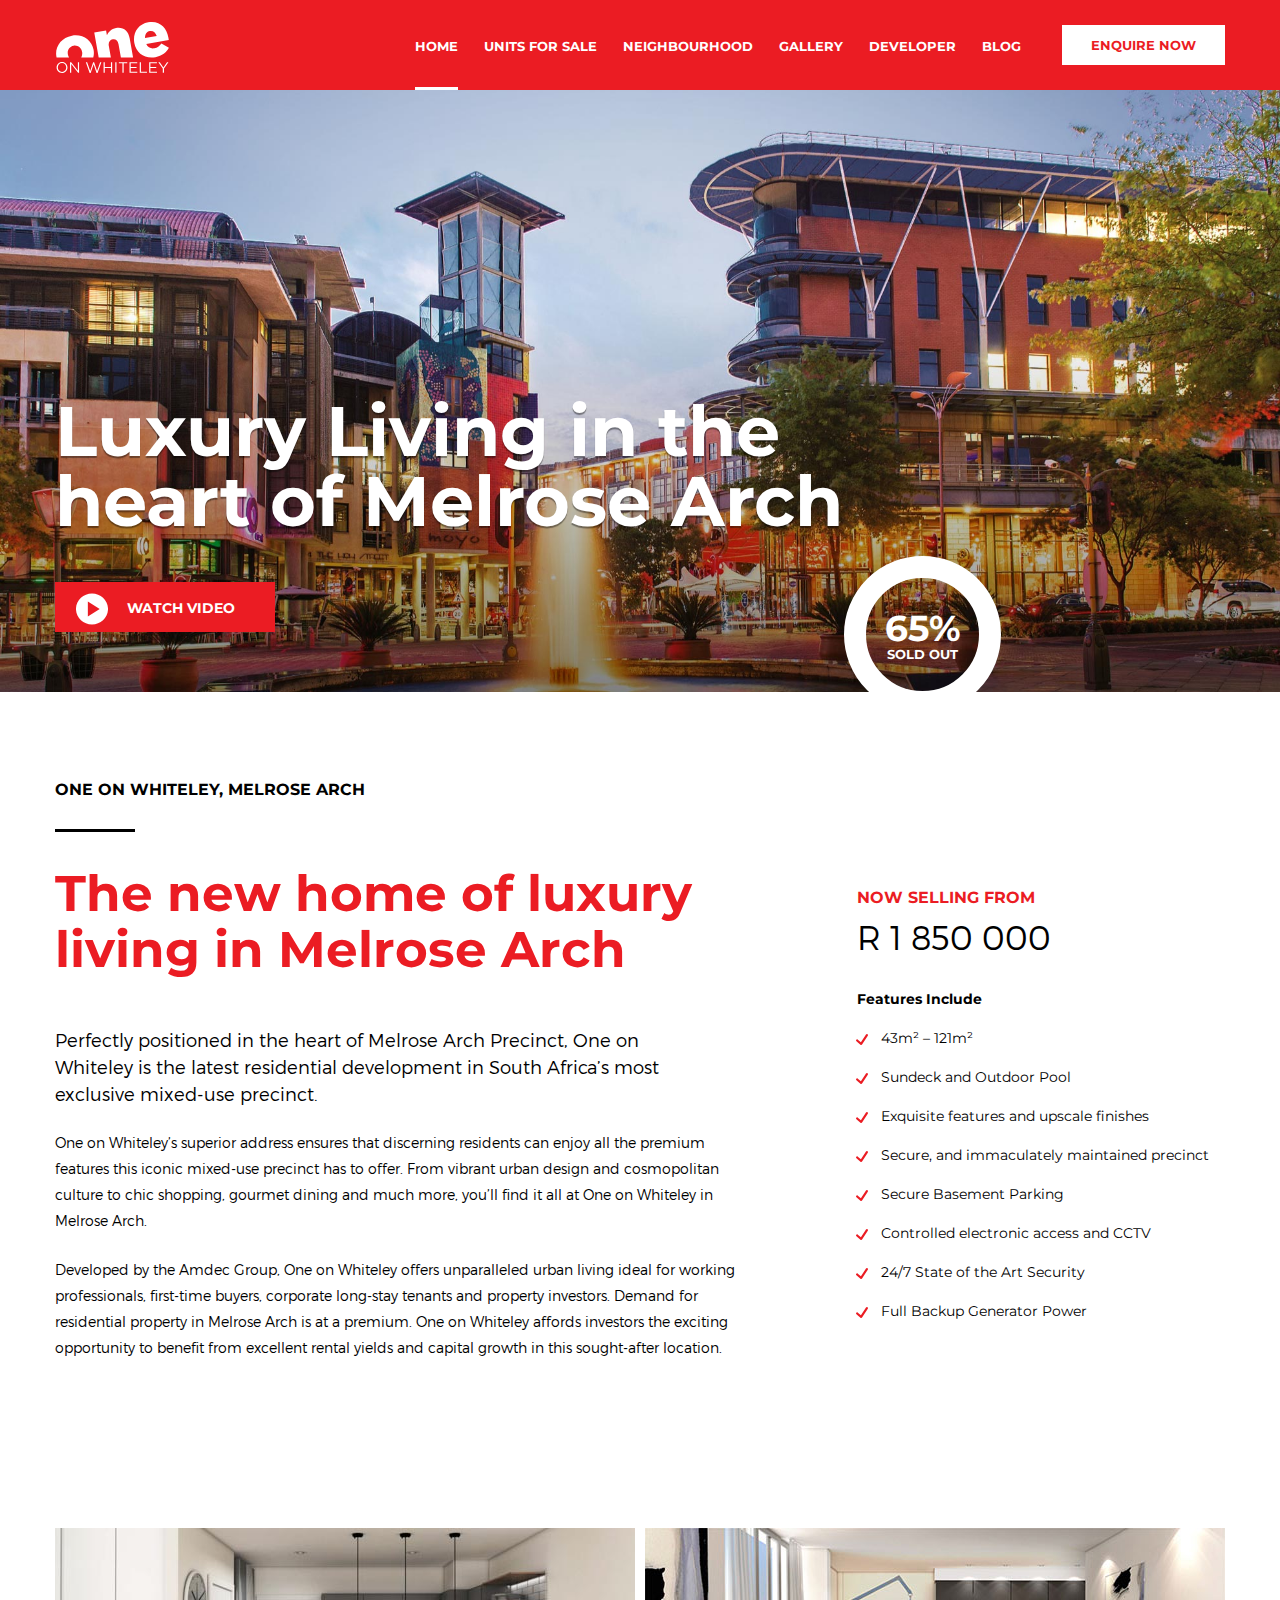
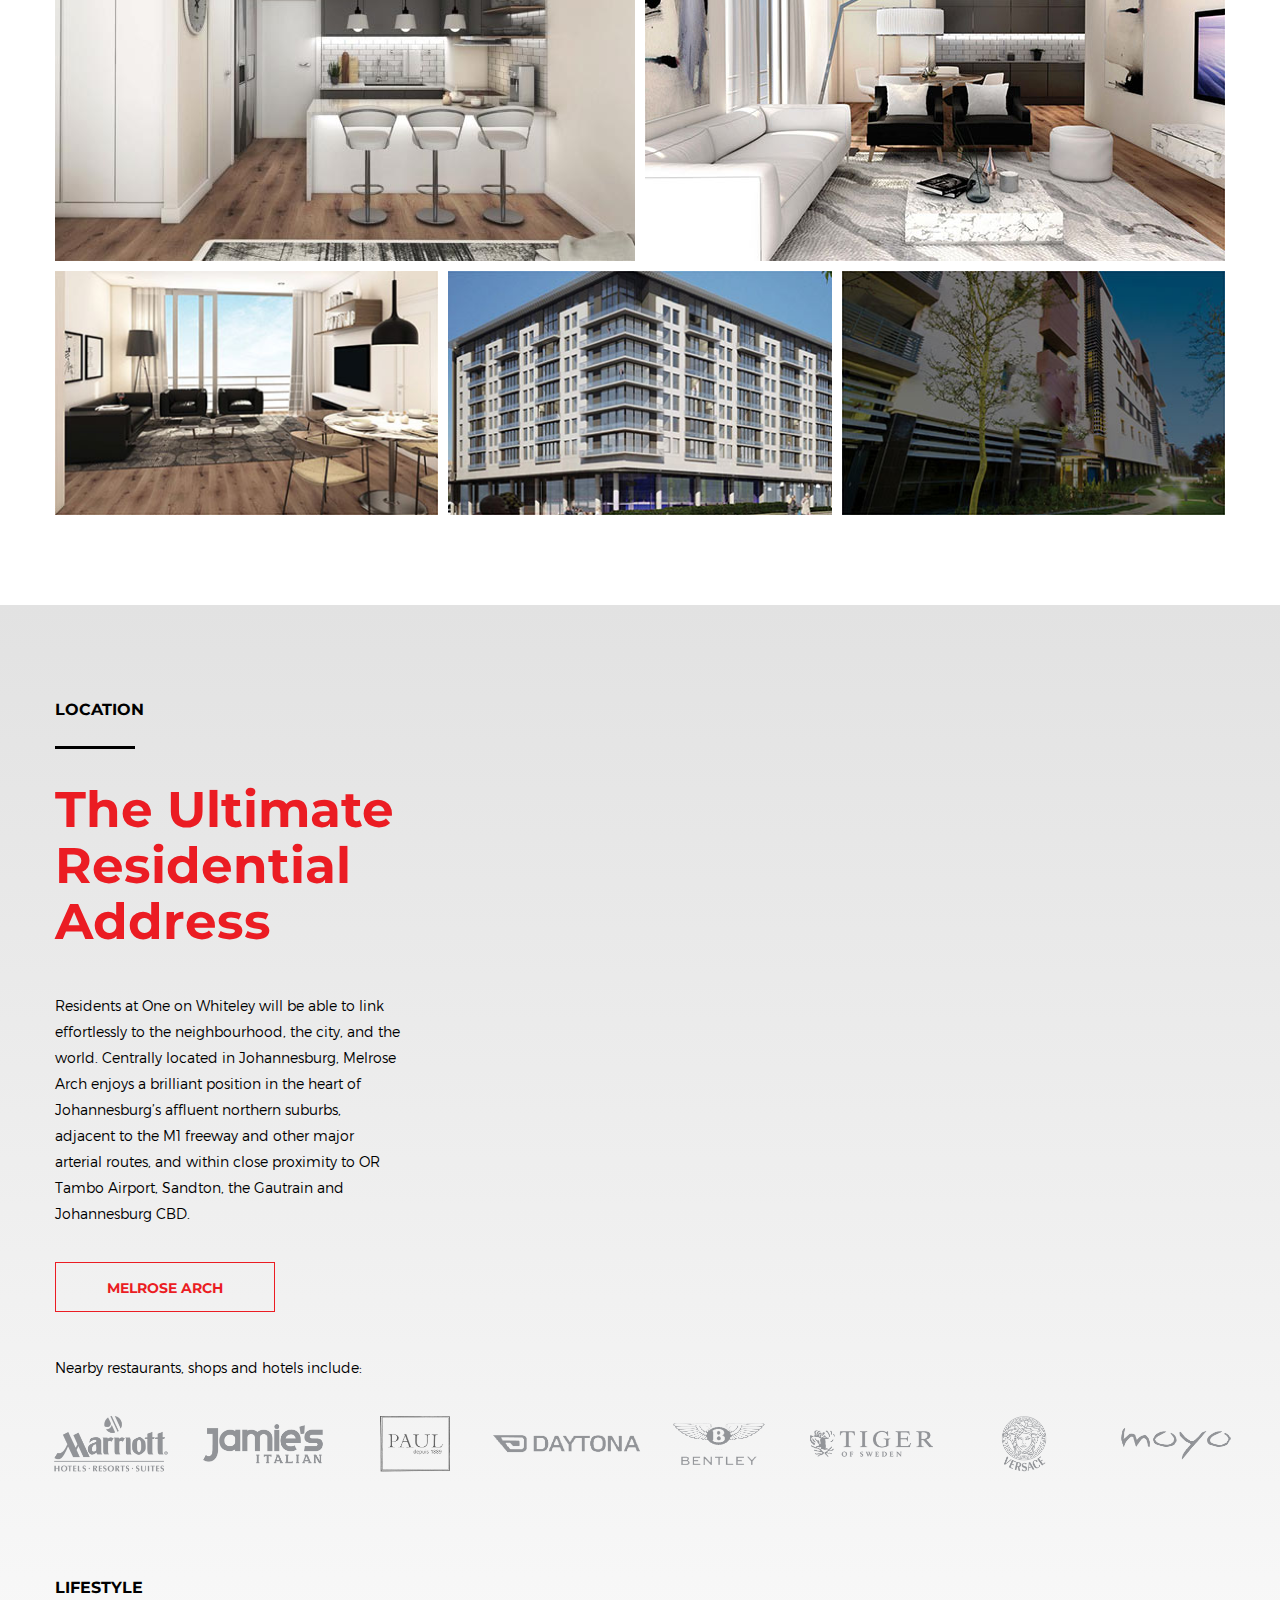
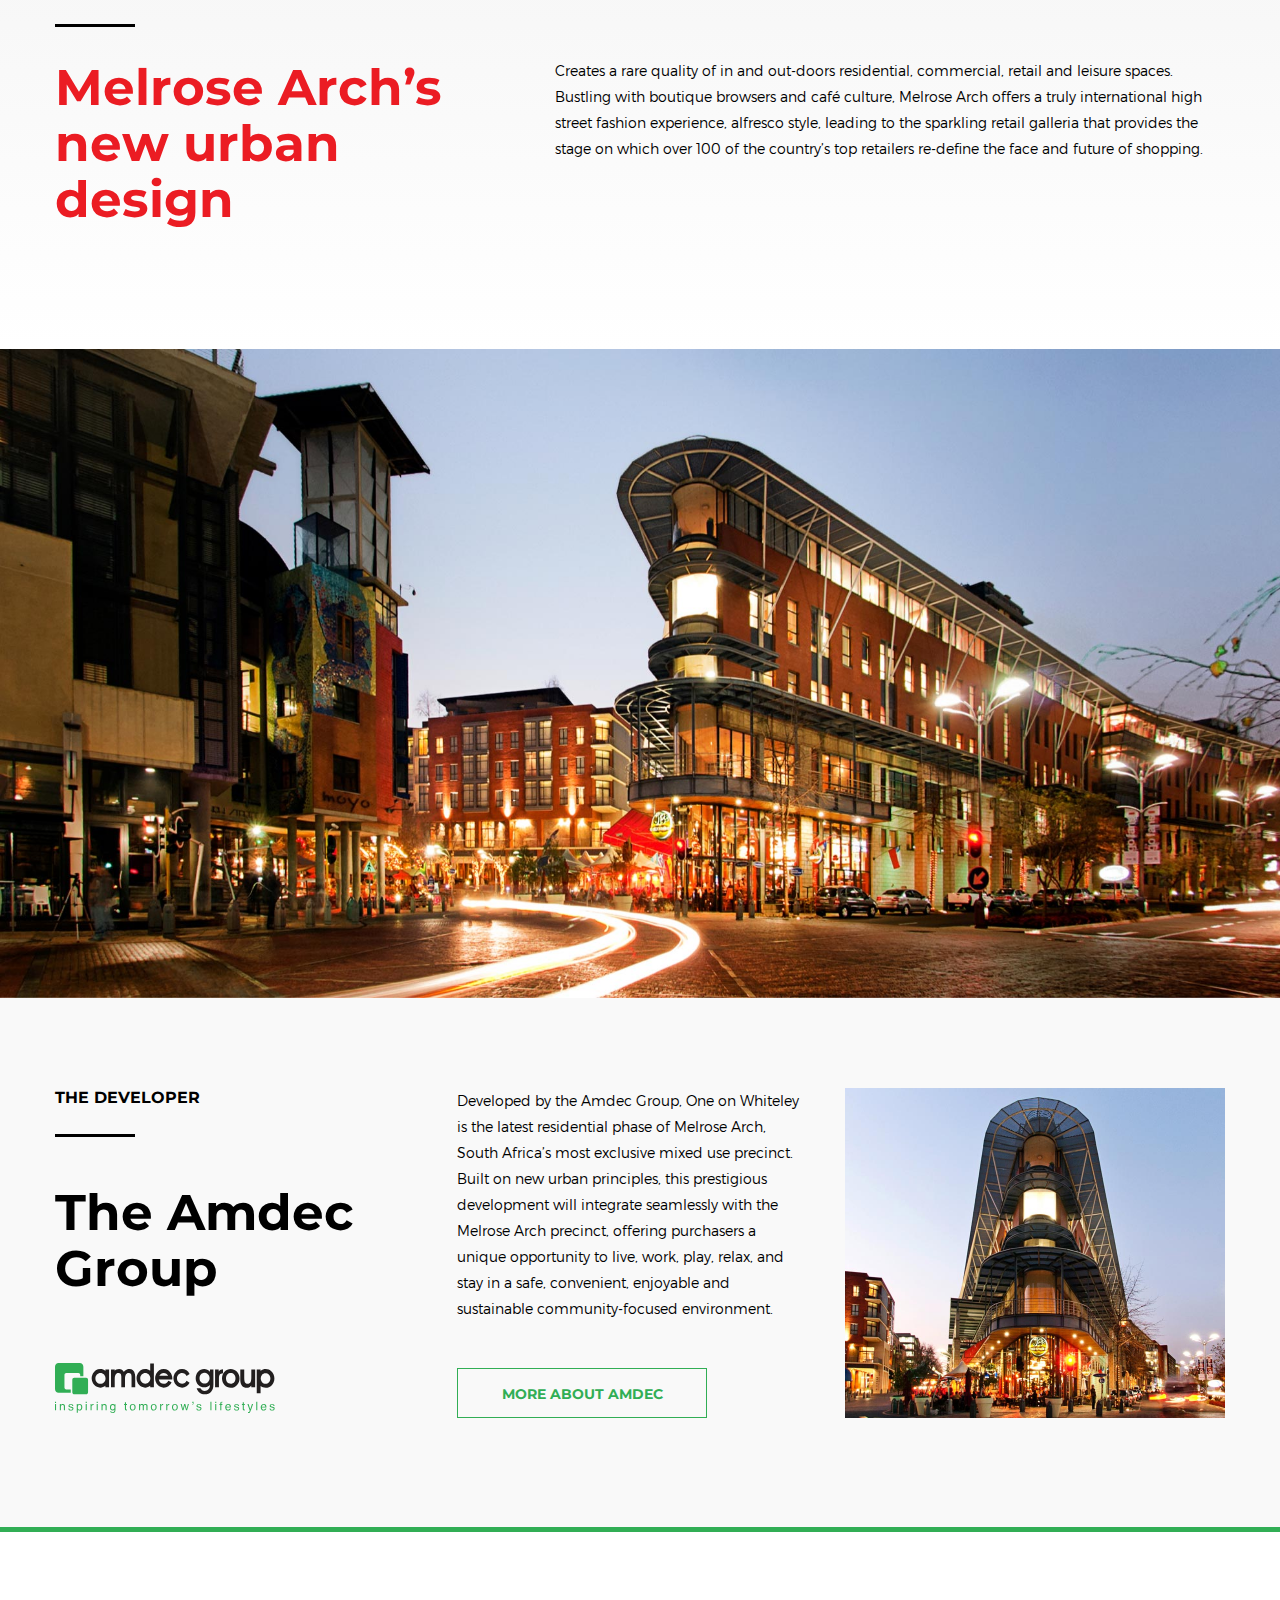
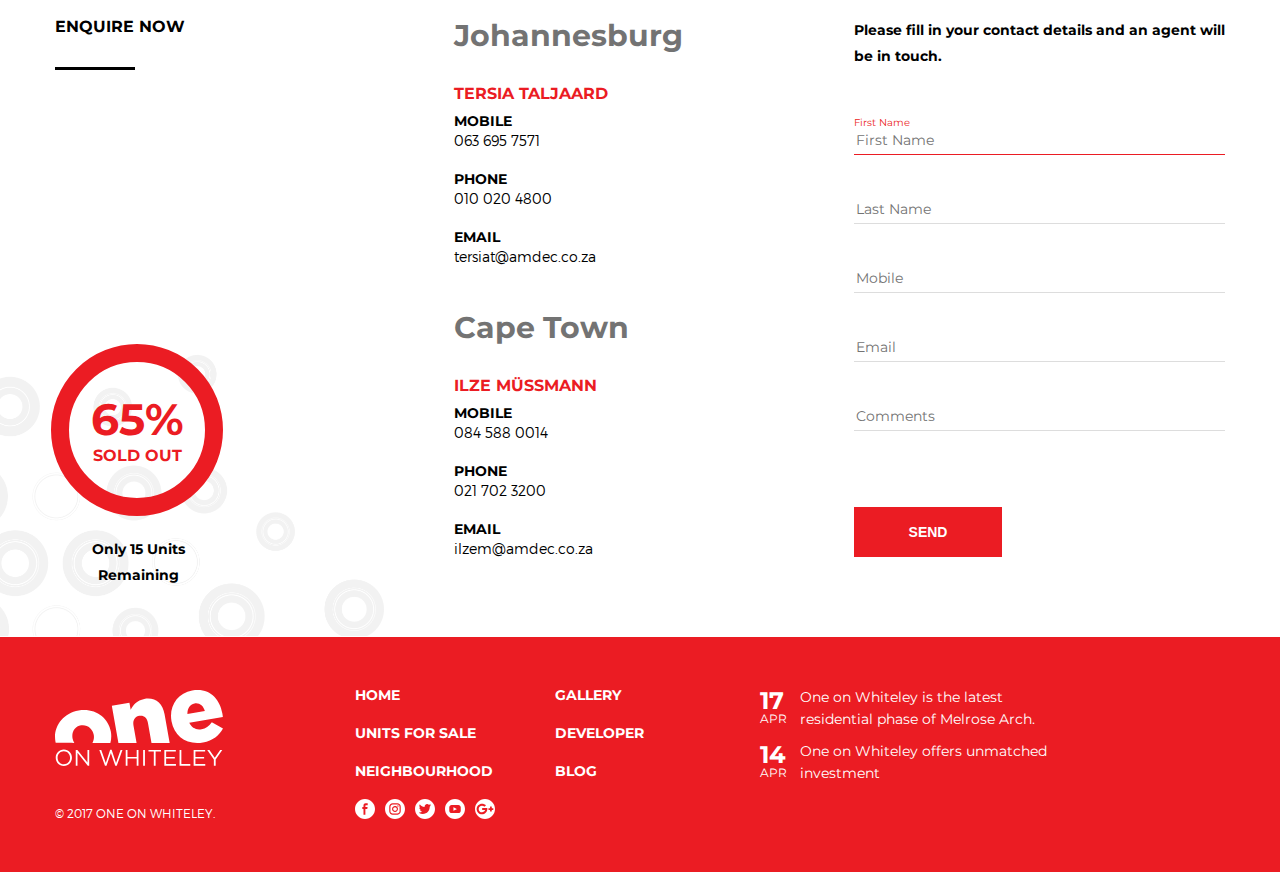
<file: index.html>
<!DOCTYPE html>
<html>
    <head>
    <meta charset="utf-8">
    <meta name="viewport" content="width=device-width, minimum-scale=1.0, maximum-scale=1.0, initial-scale=1.0, user-scalable=no">
    <meta name="format-detection" content="telephone=no">
    <title>One On Whiteley | Home</title>

     <link href="https://fonts.googleapis.com/css?family=Montserrat:400,500,600,700" rel="stylesheet"> 
    <link type="image/png" rel="icon" href="favicon.png">
    <link type="text/css" rel="stylesheet" href="css/flexslider.css">
    <link type="text/css" rel="stylesheet" href="css/style.css">

    <script type="text/javascript" src="scripts/jquery-1.12.4.min.js"></script>
    <script type="text/javascript" src="scripts/jquery.flexslider.js"></script>
    <script type="text/javascript" src="scripts/common-scripts.js"></script>
    
    </head>

   
    <body>
        <div class="main-wrap">
           <div class="inner-wrap">
               <header class="header-section">
                   <div class="common-wrap clear">
                       <div class="main-logo">
                           <figure><a href="index.html"><img src="svg/one-on-whiteley.svg" alt=""></a></figure>
                           <div id="phone-nav">
                               <div></div>
                               <div></div>
                               <div></div>
                           </div>
                       </div>
                       <div class="nav-wrap">
                           <nav class="main-nav">
                               <ul>
                                   <li class="active"><a href="index.html">Home</a></li>
                                   <li><a href="units-for-sale.html">Units for Sale</a></li>
                                   <li><a href="neighbourhood.html">Neighbourhood</a></li>
                                   <li><a href="gallery.html">Gallery</a></li>
                                   <li><a href="developer.html">Developer</a></li>
                                   <li><a href="blog.html">Blog</a></li>
                                   <li><a href="contact-us.html" class="inquire-btn">Enquire Now</a></li>
                               </ul>
                           </nav>
                       </div>
                   </div>
               </header>
                <section class="hero-section">
                    <div class="home-banner-slider flexslider">
                       <ul class="slides">
                           <li class="slide">
                               <div class="home-banner">
                                   <figure><img src="images/img-homepage-hero.jpg" alt=""></figure>
                                   <div class="banner-title-wrap">
                                       <div class="common-wrap clear">
                                           <h1>Luxury Living in the heart of Melrose Arch</h1>
                                           <div class="watch-wrap">
                                               <a href="#" class="medium-button-color"><span>Watch Video</span></a>
                                           </div>
                                           <div class="percentage">
                                               <div class="percentage-wrap">
                                                   <span class="white-color">65%</span>
                                                   <dfn class="white-color"> sold out</dfn>
                                               </div>
                                           </div>
                                       </div>
                                   </div>
                               </div>
                           </li>
                            <li class="slide">
                               <div class="home-banner">
                                   <figure><img src="images/img-homepage-hero.jpg" alt=""></figure>
                                   <div class="banner-title-wrap">
                                       <div class="common-wrap clear">
                                           <h1>Luxury Living in the heart of Melrose Arch</h1>
                                           <div class="watch-wrap">
                                               <a href="#" class="medium-button-color"><span>Watch Video</span></a>
                                           </div>
                                           <div class="percentage">
                                               <div class="percentage-wrap">
                                                   <span>65%</span>
                                                   <dfn> sold out</dfn>
                                               </div>
                                           </div>
                                       </div>
                                   </div>
                               </div>
                           </li>
                       </ul>
                    </div>
                </section>
                <section class="content-section home-page">
                    <div class="common-wrap clear">
                        <div class="home-luxury">
                            <div class="luxury-text">
                                <h4>ONE on Whiteley, Melrose Arch</h4>
                                <h2 class="color-red">The new home of luxury living in Melrose Arch</h2>
                                <div class="lead-text">
                                    Perfectly positioned in the heart of Melrose Arch Precinct, One on Whiteley is the latest residential development in South Africa’s most exclusive mixed-use precinct.
                                </div>
                                <p>One on Whiteley’s superior address ensures that discerning residents can enjoy all the premium features this iconic mixed-use precinct has to offer. From vibrant urban design and cosmopolitan culture to chic shopping, gourmet dining and much more, you’ll find it all at One on Whiteley in Melrose Arch. </p> 
                                <p class="second-text">Developed by the Amdec Group, One on Whiteley offers unparalleled urban living ideal for working professionals, first-time buyers, corporate long-stay tenants and property investors. Demand for residential property in Melrose Arch is at a premium. One on Whiteley affords investors the exciting opportunity to benefit from excellent rental yields and capital growth in this sought-after location. </p>
                            </div>
                            <div class="luxury-text">
                                <h4>Now Selling from</h4>
                                <span>R 1 850 000</span>
                                <div class="feature-include">
                                    <h6>Features Include</h6>
                                    <ul>
                                        <li>43m² – 121m²</li>
                                        <li>Sundeck and Outdoor Pool</li>
                                        <li>Exquisite features and upscale finishes</li>
                                        <li>Secure, and immaculately maintained precinct</li>
                                        <li>Secure Basement Parking</li>
                                        <li>Controlled electronic access and CCTV</li>
                                        <li>24/7 State of the Art Security</li>
                                        <li>Full Backup Generator Power</li>
                                    </ul>
                                </div>
                            </div>
                        </div>
                        <div class="home-gallery">
                            <div class="gallery-row">
                                <a href="#" class="row-big-thumb"><figure><img src="images/img-gallery-thumb.jpg" alt=""></figure></a>
                                <a href="#" class="row-big-thumb"><figure><img src="images/home-gallery-thumb2.jpg" alt=""></figure></a>
                            </div>
                            <div class="gallery-row">
                               <div class="gallery-item-figure">
                                   <a href="#" class="row-small-thumb">
                                       <figure><img src="images/home-gallery-thumb3.jpg" alt=""></figure>
                                       <div class="thumb-overlay">
                                           <div class="overlay-text white-color">+5</div>
                                       </div>
                                   </a>
                               </div>
                               <div class="gallery-item-figure">
                                   <a href="#" class="row-small-thumb">
                                       <figure><img src="images/home-gallery-thumb4.jpg" alt=""></figure>
                                       <div class="thumb-overlay">
                                           <div class="overlay-text white-color">+5</div>
                                       </div>
                                   </a> 
                               </div>
                               <div class="gallery-item-figure">
                                   <a href="#" class="row-small-thumb">
                                       <figure><img src="images/home-gallery-thumb5.jpg" alt=""></figure>
                                       <div class="thumb-overlay">
                                           <div class="overlay-text white-color">+5</div>
                                       </div>
                                   </a>
                               </div>
                            </div>
                        </div>
                    </div>
                </section>
                <section class="location-section">
                    <div class="common-wrap clear">
                        <div class="location-content">
                            <h4>Location</h4>
                            <h2 class="color-red">The Ultimate Residential Address</h2>
                            <p>Residents at One on Whiteley will be able to link effortlessly to the neighbourhood, the city, and the world.  Centrally located in Johannesburg, Melrose Arch enjoys a brilliant position in the heart of Johannesburg’s affluent northern suburbs, adjacent to the M1 freeway and other major arterial routes, and within close proximity to OR Tambo Airport, Sandton, the Gautrain and Johannesburg CBD.</p>
                            <div class="button-link"><a href="#" class="medium-button-blank clear">Melrose Arch</a></div>
                            <p>Nearby restaurants, shops and hotels include:</p>
                        </div>
                        <div class="location-map">
                           <div class="map-image">
                               <!--<img src="images/home-page-map.jpg" alt="">-->
                               <iframe src="https://www.google.com/maps/embed?pb=!1m18!1m12!1m3!1d3581.9545866159865!2d28.065575314841446!3d-26.13302366742955!2m3!1f0!2f0!3f0!3m2!1i1024!2i768!4f13.1!3m3!1m2!1s0x1e950d1f73123991%3A0x138dc0860309cfd6!2sMelrose+Arch!5e0!3m2!1sen!2sbd!4v1492066529536" frameborder="0" style="border:0" allowfullscreen></iframe>
                            </div>
                        </div>
                        <div class="brand-logo-wrap">
                            <a href="#"class="brand-item clear"><figure><img src="logos/logo-Marriott@2x.png.png" alt=""></figure></a>
                            <a href="#"class="brand-item clear"><figure><img src="logos/logo-jamie@2x.png.png" alt=""></figure></a>
                            <a href="#"class="brand-item clear"><figure><img src="logos/logo-paul@2x.png.png" alt=""></figure></a>
                            <a href="#"class="brand-item clear"><figure><img src="logos/day-ton.png" alt=""></figure></a>
                            <a href="#"class="brand-item clear"><figure><img src="logos/bent-lay.png" alt=""></figure></a>
                            <a href="#"class="brand-item clear"><figure><img src="logos/logo-tiger-of-sweden@2x.png.png" alt=""></figure></a>
                            <a href="#"class="brand-item clear"><figure><img src="logos/logo-versace@2x.png.png" alt=""></figure></a>
                            <a href="#"class="brand-item clear"><figure><img src="logos/logo-moyo@2x.png.png" alt=""></figure></a>
                        </div>
                        <div class="new-urban-design">
                           <div class="new-urban-title-wrap">
                               <h4>Lifestyle</h4>
                               <h2 class="color-red">Melrose Arch’s new urban design </h2>
                           </div>
                           <div class="new-urban-text">
                               <p>Creates a rare quality of in and out-doors residential, commercial, retail and leisure spaces. Bustling with boutique browsers and café culture, Melrose Arch offers a truly international high street fashion experience, alfresco style, leading to the sparkling retail galleria that provides the stage on which over 100 of the country’s top retailers re-define the face and future of shopping.</p>
                           </div>
                        </div>
                    </div>
                </section>
               <section class="banner-2"> <figure><img src="images/img-homepage-melrose-arch-urban.jpg" alt=""></figure></section>
                <section class="the-amdec-section">
                    <div class="common-wrap clear">
                        <div class="the-amdec-title-wrap">
                            <h4>The Developer</h4>
                            <h2>The Amdec Group</h2>
                            <a href="#" class="amdec-logo clear"><figure><img src="svg/amdec-group.svg" alt=""></figure></a>
                        </div>
                        <div class="the-amdec-thumb-wrap clear"><figure><img src="images/img-melrose-arch-homepage.jpg" alt=""></figure></div>
                        <div class="the-amdec-text-wrap">
                            <p>Developed by the Amdec Group, One on Whiteley is the latest residential phase of Melrose Arch, South Africa’s most exclusive mixed use precinct. Built on new urban principles, this prestigious development will integrate seamlessly with the Melrose Arch precinct, offering purchasers a unique opportunity to live, work, play, relax, and stay in a safe, convenient, enjoyable and sustainable community-focused environment.</p>
                            <a href="#" class="large-button-blank">More about Amdec</a>
                        </div>
                    </div>
                </section>
                <section class="contact-details-wrap">
                    <div class="common-wrap clear">
                       <div class="contact-info-wrap">
                            <div class="contact-item clear">
                                <h4>Enquire Now</h4>
                            </div>
                           <div class="contact-item clear">
                                <div class="contact-column">
                                    <h3>Johannesburg</h3>
                                    <h4 class="color-red">Tersia Taljaard</h4>
                                    <div><span>MOBILE</span><dfn>063 695 7571</dfn></div>
                                    <div><span> PHONE</span><dfn>010 020 4800</dfn></div>
                                    <div><span> EMAIL</span><dfn><a href="mailto:tersiat@amdec.co.za" class="black-color">tersiat@amdec.co.za</a></dfn></div>
                                </div>
                                <div class="contact-column">
                                    <h3>Cape Town</h3>
                                    <h4 class="color-red">Ilze Müssmann</h4>
                                    <div><span>MOBILE</span><dfn>084 588 0014</dfn></div>
                                    <div><span> PHONE</span><dfn>021 702 3200</dfn></div>
                                    <div><span> EMAIL</span><dfn><a href="mailto:ilzem@amdec.co.za" class="black-color">ilzem@amdec.co.za</a></dfn></div>
                                </div>
                            </div>
                           <div class="contact-item clear">
                                <em>Please fill in your contact details and an agent will be in touch.</em>
                                <form action="#" method="post">
                                    <div class="contact-info">
                                        <div class="contact-row error">
                                            <label>First Name </label>
                                            <input type="text" value="First Name ">
                                        </div>
                                        <div class="contact-row">
                                            <label>Last Name</label>
                                            <input type="text" value="Last Name">
                                        </div>
                                        <div class="contact-row">
                                            <label>Mobile</label>
                                            <input type="text" value="Mobile">
                                        </div>
                                        <div class="contact-row">
                                            <label>Email</label>
                                            <input type="text" value="Email">
                                        </div>
                                        <div class="contact-row">
                                            <label>Comments</label>
                                            <input type="text" value="Comments">
                                        </div>
                                        <div class="contact-row">
                                            <input type="submit" value="Send" class="small-color-button">
                                        </div>
                                        
                                    </div>
                                </form>
                            </div>
                        </div>
                        <div class="percentage">
                            <div class="percentage-wrap">
                                <span class="color-red">65%</span>
                                <dfn class="color-red"> sold out</dfn>
                            </div>
                            <em>Only 15 Units Remaining</em>
                        </div>
                    </div>
                </section>
            </div>

            <!-- Begin footer section -->
            <section class="footer-section">
                <div class="common-wrap clear">
                    <div class="footer-widget">
                        <div class="footer-logo"><figure><a href="index.html"><img src="svg/one-on-whiteley.svg" alt=""></a></figure></div>
                        <p class="desktop copyright">&copy; 2017 One on Whiteley.</p>
                    </div>
                    <div class="footer-widget">
                        <div class="widget-item-nav">
                            <ul>
                                <li><a href="index.html">Home</a></li>
                                <li><a href="units-for-sale.html">Units For Sale</a></li>
                                <li><a href="neighbourhood.html">Neighbourhood</a></li>
                            </ul>
                        </div>
                        <div class="widget-item-nav">
                            <ul>
                                <li><a href="gallery.html">Gallery</a></li>
                                <li><a href="developer.html">Developer</a></li>
                                <li><a href="blog-article.html">Blog</a></li>
                            </ul>
                        </div>
                        <div class="footer-social-wrap">
                            <a href="https://www.facebook.com/1onwhiteley/?ref=br_rs"><figure><img src="svg/icn-facebook.svg" alt=""></figure></a>
                            <a href="https://www.instagram.com/explore/tags/oneonwhiteley/?hl=en"><figure><img src="svg/icn-instagram.svg" alt=""></figure></a>
                            <a href="https://twitter.com/oneonwhiteley"><figure><img src="svg/icn-twitter.svg" alt=""></figure></a>
                            <a href="https://www.youtube.com/channel/UCxFgfskPNIh7MpHYXU75qow"><figure><img src="svg/icn-youtube.svg" alt=""></figure></a>
                            <a href="#"><figure><img src="svg/icn-googleplus.svg" alt=""></figure></a>
                        </div>
                    </div>
                    <div class="footer-widget">
                        <div class="footer-text">
                            <div class="text-left">
                                <span>17</span>
                                <dfn>APR</dfn>
                            </div>
                            <div class="text-right"><dfn>One on Whiteley is the latest<br>residential phase of Melrose Arch.</dfn></div>
                        </div>
                        <div class="footer-text">
                            <div class="text-left">
                                <span>14</span>
                                <dfn>APR</dfn>
                            </div>
                            <div class="text-right"><dfn>One on Whiteley offers unmatched <br>investment</dfn></div>
                        </div>
                    </div>
                    <p class="mobi copyright">&copy; 2017 One on Whiteley.</p>
                </div>
            </section>
            <!-- //End footer section -->
        </div>

    </body>
	
</html>
</file>
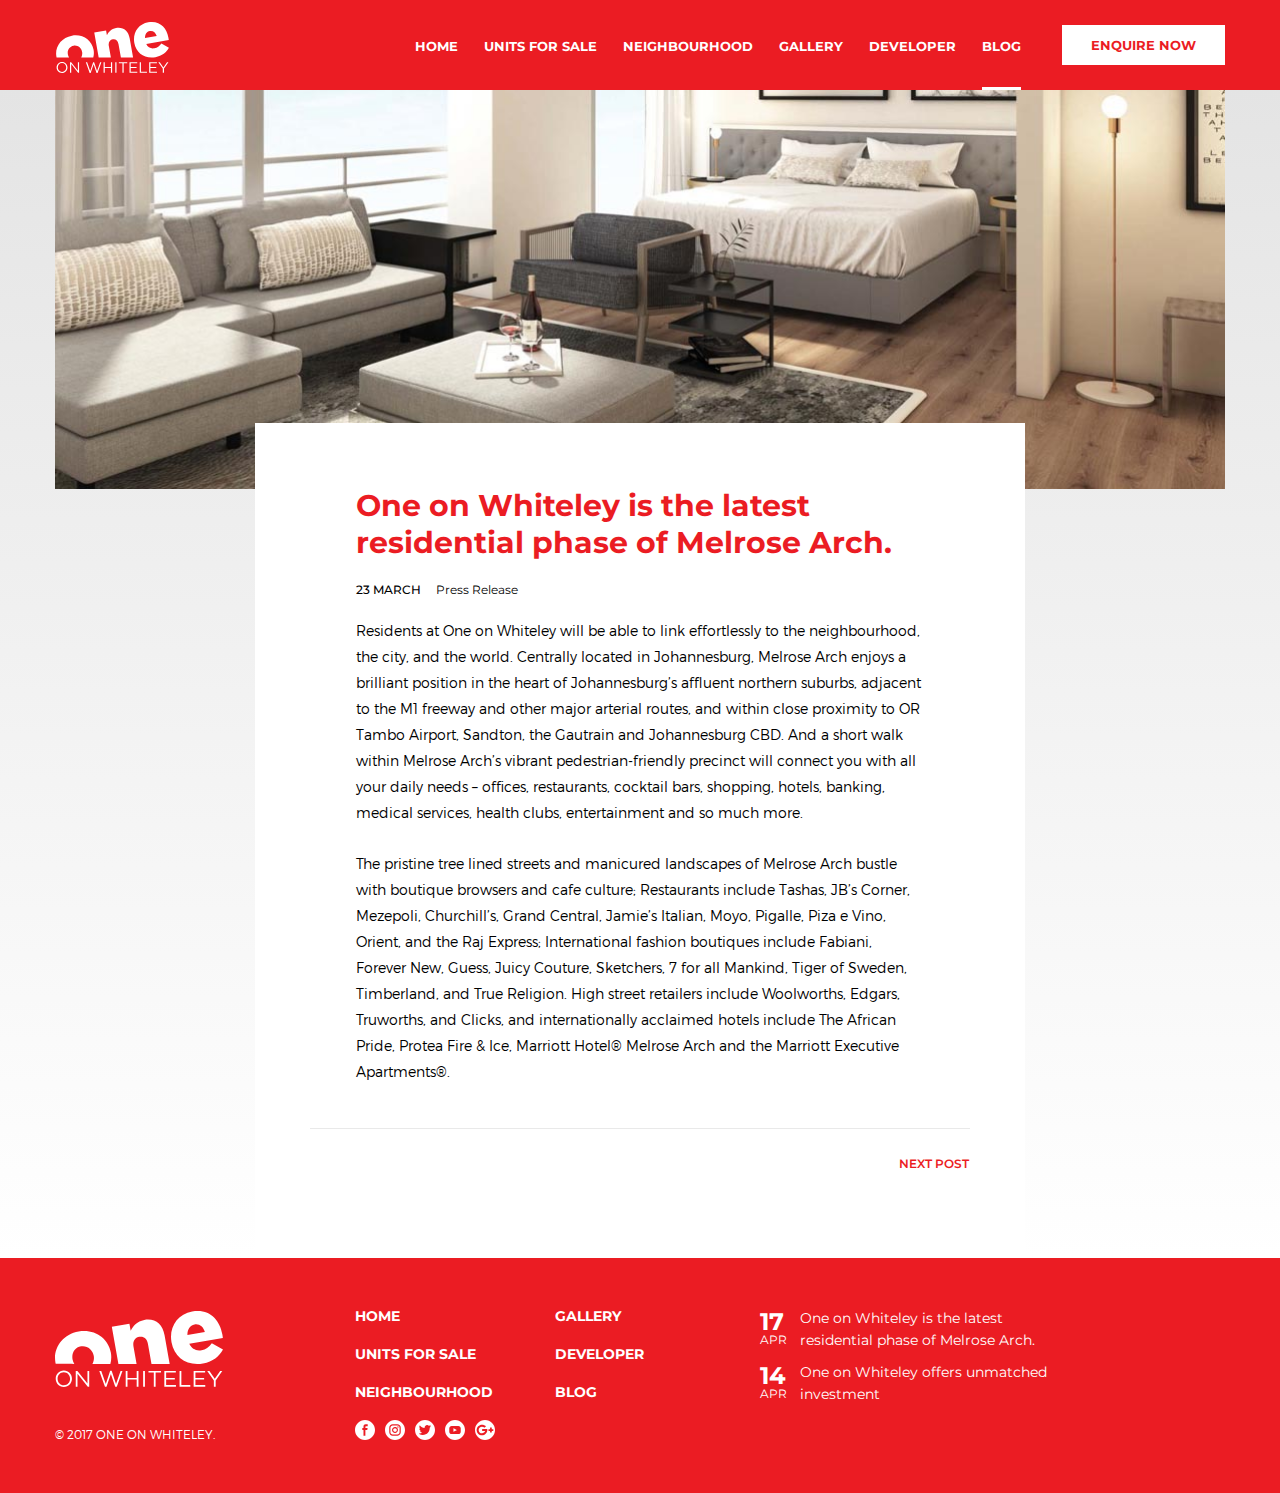
<file: blog-article.html>
<!DOCTYPE html>
<html>
    <head>
    <meta charset="utf-8">
    <meta name="viewport" content="width=device-width, minimum-scale=1.0, maximum-scale=1.0, initial-scale=1.0, user-scalable=no">
    <meta name="format-detection" content="telephone=no">
    <title>One On Whiteley | Blog article</title>

    <link href="https://fonts.googleapis.com/css?family=Montserrat:400,500,600,700" rel="stylesheet"> 
   
    <link type="image/png" rel="icon" href="favicon.png">
    <link type="text/css" rel="stylesheet" href="css/flexslider.css">
    <link type="text/css" rel="stylesheet" href="css/style.css">

    <script type="text/javascript" src="scripts/jquery-1.12.4.min.js"></script>
    <script type="text/javascript" src="scripts/jquery.flexslider.js"></script>
    <script type="text/javascript" src="scripts/common-scripts.js"></script>

    </head>

   
    <body>
        <div class="main-wrap">
           <div class="inner-wrap">
               <header class="header-section">
                   <div class="common-wrap clear">
                       <div class="main-logo">
                           <figure><a href="index.html"><img src="svg/one-on-whiteley.svg" alt=""></a></figure>
                           <div id="phone-nav">
                               <div></div>
                               <div></div>
                               <div></div>
                           </div>
                       </div>
                       <div class="nav-wrap">
                           <nav class="main-nav">
                               <ul>
                                   <li><a href="index.html">Home</a></li>
                                   <li><a href="units-for-sale.html">Units for Sale</a></li>
                                   <li><a href="neighbourhood.html">Neighbourhood</a></li>
                                   <li><a href="gallery.html">Gallery</a></li>
                                   <li><a href="developer.html">Developer</a></li>
                                   <li class="active"><a href="blog.html">Blog</a></li>
                                   <li><a href="contact-us.html" class="inquire-btn">Enquire Now</a></li>
                               </ul>
                           </nav>
                       </div>
                   </div>
               </header>
                <section class="content-section blog-article-page">
                    <div class="common-wrap clear">
                        <div class="blog-article-banner"><figure><img src="images/img-article-header.jpg" alt=""></figure></div>
                        <div class="blog-article-wrap">
                            <div class="blog-content-wrap">
                                <div class="blog-article-text">
                                    <h3 class="color-red">One on Whiteley is the latest residential phase of Melrose Arch.</h3>
                                    <div class="blog-date">
                                        <span>23 March</span>
                                        <dfn>Press Release</dfn>
                                    </div>
                                    <div class="article-text-info">
                                        <p>Residents at One on Whiteley will be able to link effortlessly to the neighbourhood, the city, and the world.  Centrally located in Johannesburg, Melrose Arch enjoys a brilliant position in the heart of Johannesburg’s affluent northern suburbs, adjacent to the M1 freeway and other major arterial routes, and within close proximity to OR Tambo Airport, Sandton, the Gautrain and Johannesburg CBD.  And a short walk within Melrose Arch’s vibrant pedestrian-friendly precinct will connect you with all your daily needs – offices, restaurants, cocktail bars, shopping, hotels, banking, medical services, health clubs, entertainment and so much more. </p>

                                        <p> The pristine tree lined streets and manicured landscapes of Melrose Arch bustle with boutique browsers and cafe culture; Restaurants include Tashas, JB’s Corner, Mezepoli, Churchill’s, Grand Central, Jamie’s Italian, Moyo, Pigalle, Piza e Vino, Orient, and the Raj Express;  International fashion boutiques include Fabiani, Forever New, Guess, Juicy Couture, Sketchers, 7 for all Mankind, Tiger of Sweden, Timberland, and True Religion. High street retailers include Woolworths, Edgars, Truworths, and Clicks, and internationally acclaimed hotels include The African Pride, Protea Fire & Ice, Marriott Hotel® Melrose Arch and the Marriott Executive Apartments®.</p>
                                    </div>
                                </div>
                                <div class="next-post-blog">
                                    <a href="#" class="color-red">Next post</a>
                                </div>
                            </div>
                            
                        </div>
                    </div>
                </section>
            </div>

            <!-- Begin footer section -->
            <section class="footer-section">
                <div class="common-wrap clear">
                    <div class="footer-widget">
                        <div class="footer-logo"><figure><a href="index.html"><img src="svg/one-on-whiteley.svg" alt=""></a></figure></div>
                        <p class="desktop copyright">&copy; 2017 One on Whiteley.</p>
                    </div>
                    <div class="footer-widget">
                        <div class="widget-item-nav">
                            <ul>
                                <li><a href="index.html">Home</a></li>
                                <li><a href="units-for-sale.html">Units For Sale</a></li>
                                <li><a href="neighbourhood.html">Neighbourhood</a></li>
                            </ul>
                        </div>
                        <div class="widget-item-nav">
                            <ul>
                                <li><a href="gallery.html">Gallery</a></li>
                                <li><a href="developer.html">Developer</a></li>
                                <li><a href="blog-article.html">Blog</a></li>
                            </ul>
                        </div>
                        <div class="footer-social-wrap">
                            <a href="https://www.facebook.com/1onwhiteley/?ref=br_rs"><figure><img src="svg/icn-facebook.svg" alt=""></figure></a>
                            <a href="https://www.instagram.com/explore/tags/oneonwhiteley/?hl=en"><figure><img src="svg/icn-instagram.svg" alt=""></figure></a>
                            <a href="https://twitter.com/oneonwhiteley"><figure><img src="svg/icn-twitter.svg" alt=""></figure></a>
                            <a href="https://www.youtube.com/channel/UCxFgfskPNIh7MpHYXU75qow"><figure><img src="svg/icn-youtube.svg" alt=""></figure></a>
                            <a href="#"><figure><img src="svg/icn-googleplus.svg" alt=""></figure></a>
                        </div>
                    </div>
                    <div class="footer-widget">
                        <div class="footer-text">
                            <div class="text-left">
                                <span>17</span>
                                <dfn>APR</dfn>
                            </div>
                            <div class="text-right"><dfn>One on Whiteley is the latest<br>residential phase of Melrose Arch.</dfn></div>
                        </div>
                        <div class="footer-text">
                            <div class="text-left">
                                <span>14</span>
                                <dfn>APR</dfn>
                            </div>
                            <div class="text-right"><dfn>One on Whiteley offers unmatched <br>investment</dfn></div>
                        </div>
                    </div>
                    <p class="mobi copyright">&copy; 2017 One on Whiteley.</p>
                </div>
            </section>
            <!-- //End footer section -->
        </div>

    </body>
	
</html>
</file>
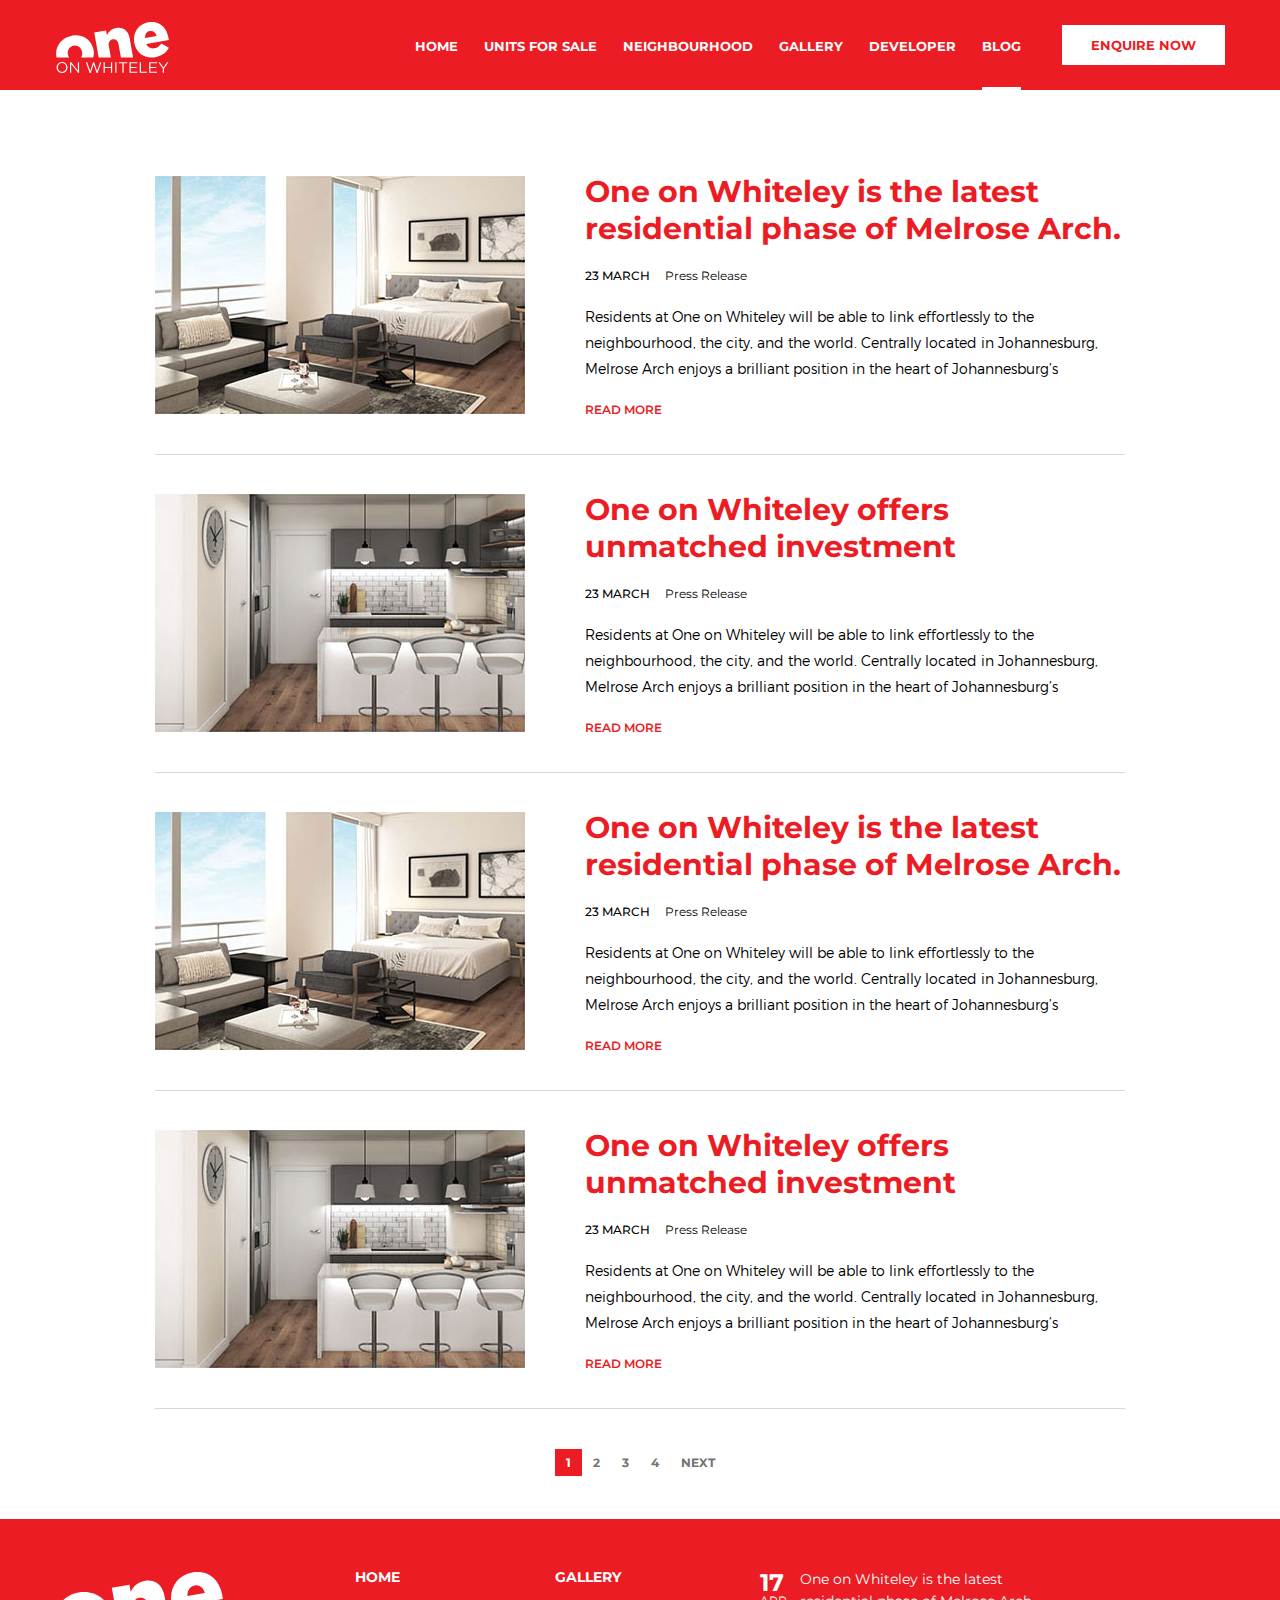
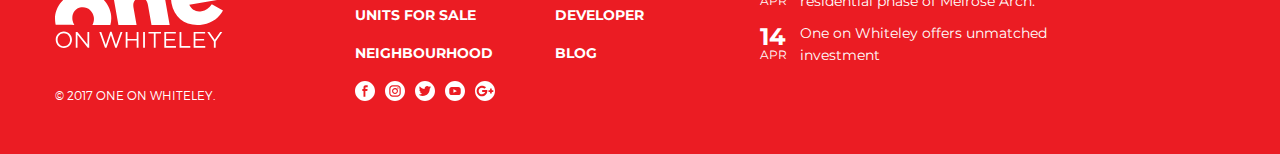
<file: blog.html>
<!DOCTYPE html>
<html>
    <head>
    <meta charset="utf-8">
    <meta name="viewport" content="width=device-width, minimum-scale=1.0, maximum-scale=1.0, initial-scale=1.0, user-scalable=no">
    <meta name="format-detection" content="telephone=no">
    <title>One On Whiteley | Blog</title>

    <link href="https://fonts.googleapis.com/css?family=Montserrat:400,500,600,700" rel="stylesheet"> 
   
    <link type="image/png" rel="icon" href="favicon.png">
    <link type="text/css" rel="stylesheet" href="css/flexslider.css">
    <link type="text/css" rel="stylesheet" href="css/style.css">

    <script type="text/javascript" src="scripts/jquery-1.12.4.min.js"></script>
    <script type="text/javascript" src="scripts/jquery.flexslider.js"></script>
    <script type="text/javascript" src="scripts/common-scripts.js"></script>

    </head>

   
    <body>
        <div class="main-wrap">
           <div class="inner-wrap">
               <header class="header-section">
                   <div class="common-wrap clear">
                       <div class="main-logo">
                           <figure><a href="index.html"><img src="svg/one-on-whiteley.svg" alt=""></a></figure>
                           <div id="phone-nav">
                               <div></div>
                               <div></div>
                               <div></div>
                           </div>
                       </div>
                       <div class="nav-wrap">
                           <nav class="main-nav">
                               <ul>
                                   <li><a href="index.html">Home</a></li>
                                   <li><a href="units-for-sale.html">Units for Sale</a></li>
                                   <li><a href="neighbourhood.html">Neighbourhood</a></li>
                                   <li><a href="gallery.html">Gallery</a></li>
                                   <li><a href="developer.html">Developer</a></li>
                                   <li class="active"><a href="blog.html">Blog</a></li>
                                   <li><a href="contact-us.html" class="inquire-btn">Enquire Now</a></li>
                               </ul>
                           </nav>
                       </div>
                   </div>
               </header>
                <section class="content-section blog-page">
                    <div class="common-wrap clear">
                       <div class="blog-wrap">
                           <div class="blog-row">
                               <div class="blog-thumb"><figure><img src="images/blog-item-1.jpg" alt=""></figure></div>
                               <div class="blog-content">
                                   <h3 class="color-red">One on Whiteley is the latest residential phase of Melrose Arch.</h3>
                                   <div class="blog-date">
                                       <span>23 March</span>
                                       <dfn>Press Release</dfn>
                                   </div>
                                   <div class="blog-text"><p>Residents at One on Whiteley will be able to link effortlessly to the neighbourhood, the city, and the world.  Centrally located in Johannesburg, Melrose Arch enjoys a brilliant position in the heart of Johannesburg’s </p></div>
                                   <div class="read-more"><a href="blog-article.html" class="color-red" >Read More</a></div>
                               </div>
                           </div>
                            <div class="blog-row">
                               <div class="blog-thumb"><figure><img src="images/blog-item-2.jpg" alt=""></figure></div>
                               <div class="blog-content">
                                   <h3 class="color-red">One on Whiteley offers unmatched investment</h3>
                                   <div class="blog-date">
                                       <span>23 March</span>
                                       <dfn>Press Release</dfn>
                                   </div>
                                   <div class="blog-text"><p>Residents at One on Whiteley will be able to link effortlessly to the neighbourhood, the city, and the world.  Centrally located in Johannesburg, Melrose Arch enjoys a brilliant position in the heart of Johannesburg’s </p></div>
                                   <div class="read-more"><a href="blog-article.html" class="color-red" >Read More</a></div>
                               </div>
                           </div>
                            <div class="blog-row">
                               <div class="blog-thumb"><figure><img src="images/blog-item-1.jpg" alt=""></figure></div>
                               <div class="blog-content">
                                   <h3 class="color-red">One on Whiteley is the latest residential phase of Melrose Arch.</h3>
                                   <div class="blog-date">
                                       <span>23 March</span>
                                       <dfn>Press Release</dfn>
                                   </div>
                                   <div class="blog-text"><p>Residents at One on Whiteley will be able to link effortlessly to the neighbourhood, the city, and the world.  Centrally located in Johannesburg, Melrose Arch enjoys a brilliant position in the heart of Johannesburg’s </p></div>
                                   <div class="read-more"><a href="blog-article.html" class="color-red" >Read More</a></div>
                               </div>
                           </div>
                            <div class="blog-row">
                               <div class="blog-thumb"><figure><img src="images/blog-item-2.jpg" alt=""></figure></div>
                               <div class="blog-content">
                                   <h3 class="color-red">One on Whiteley offers unmatched investment</h3>
                                   <div class="blog-date">
                                       <span>23 March</span>
                                       <dfn>Press Release</dfn>
                                   </div>
                                   <div class="blog-text"><p>Residents at One on Whiteley will be able to link effortlessly to the neighbourhood, the city, and the world.  Centrally located in Johannesburg, Melrose Arch enjoys a brilliant position in the heart of Johannesburg’s </p></div>
                                   <div class="read-more"><a href="blog-article.html" class="color-red" >Read More</a></div>
                               </div>
                           </div>
                           <div class="pagination-wrap">
                              <div class="pagination ">
                                  <ul>
                                      <li><a href="#" class="warm-grey active">1</a></li>
                                      <li><a href="#" class="warm-grey">2</a></li>
                                      <li><a href="#" class="warm-grey">3</a></li>
                                      <li><a href="#" class="warm-grey">4</a></li>
                                      <li><a href="#" class="warm-grey">Next</a></li>
                                  </ul>
                              </div>
                               
                           </div>
                       </div>
                     </div>
                </section>
            </div>

            <!-- Begin footer section -->
            <section class="footer-section">
                <div class="common-wrap clear">
                    <div class="footer-widget">
                        <div class="footer-logo"><figure><a href="index.html"><img src="svg/one-on-whiteley.svg" alt=""></a></figure></div>
                        <p class="desktop copyright">&copy; 2017 One on Whiteley.</p>
                    </div>
                    <div class="footer-widget">
                        <div class="widget-item-nav">
                            <ul>
                                <li><a href="index.html">Home</a></li>
                                <li><a href="units-for-sale.html">Units For Sale</a></li>
                                <li><a href="neighbourhood.html">Neighbourhood</a></li>
                            </ul>
                        </div>
                        <div class="widget-item-nav">
                            <ul>
                                <li><a href="gallery.html">Gallery</a></li>
                                <li><a href="developer.html">Developer</a></li>
                                <li><a href="blog-article.html">Blog</a></li>
                            </ul>
                        </div>
                        <div class="footer-social-wrap">
                            <a href="https://www.facebook.com/1onwhiteley/?ref=br_rs"><figure><img src="svg/icn-facebook.svg" alt=""></figure></a>
                            <a href="https://www.instagram.com/explore/tags/oneonwhiteley/?hl=en"><figure><img src="svg/icn-instagram.svg" alt=""></figure></a>
                            <a href="https://twitter.com/oneonwhiteley"><figure><img src="svg/icn-twitter.svg" alt=""></figure></a>
                            <a href="https://www.youtube.com/channel/UCxFgfskPNIh7MpHYXU75qow"><figure><img src="svg/icn-youtube.svg" alt=""></figure></a>
                            <a href="#"><figure><img src="svg/icn-googleplus.svg" alt=""></figure></a>
                        </div>
                    </div>
                    <div class="footer-widget">
                        <div class="footer-text">
                            <div class="text-left">
                                <span>17</span>
                                <dfn>APR</dfn>
                            </div>
                            <div class="text-right"><dfn>One on Whiteley is the latest<br>residential phase of Melrose Arch.</dfn></div>
                        </div>
                        <div class="footer-text">
                            <div class="text-left">
                                <span>14</span>
                                <dfn>APR</dfn>
                            </div>
                            <div class="text-right"><dfn>One on Whiteley offers unmatched <br>investment</dfn></div>
                        </div>
                    </div>
                    <p class="mobi copyright">&copy; 2017 One on Whiteley.</p>
                </div>
            </section>
            <!-- //End footer section -->
        </div>

    </body>
	
</html>
</file>
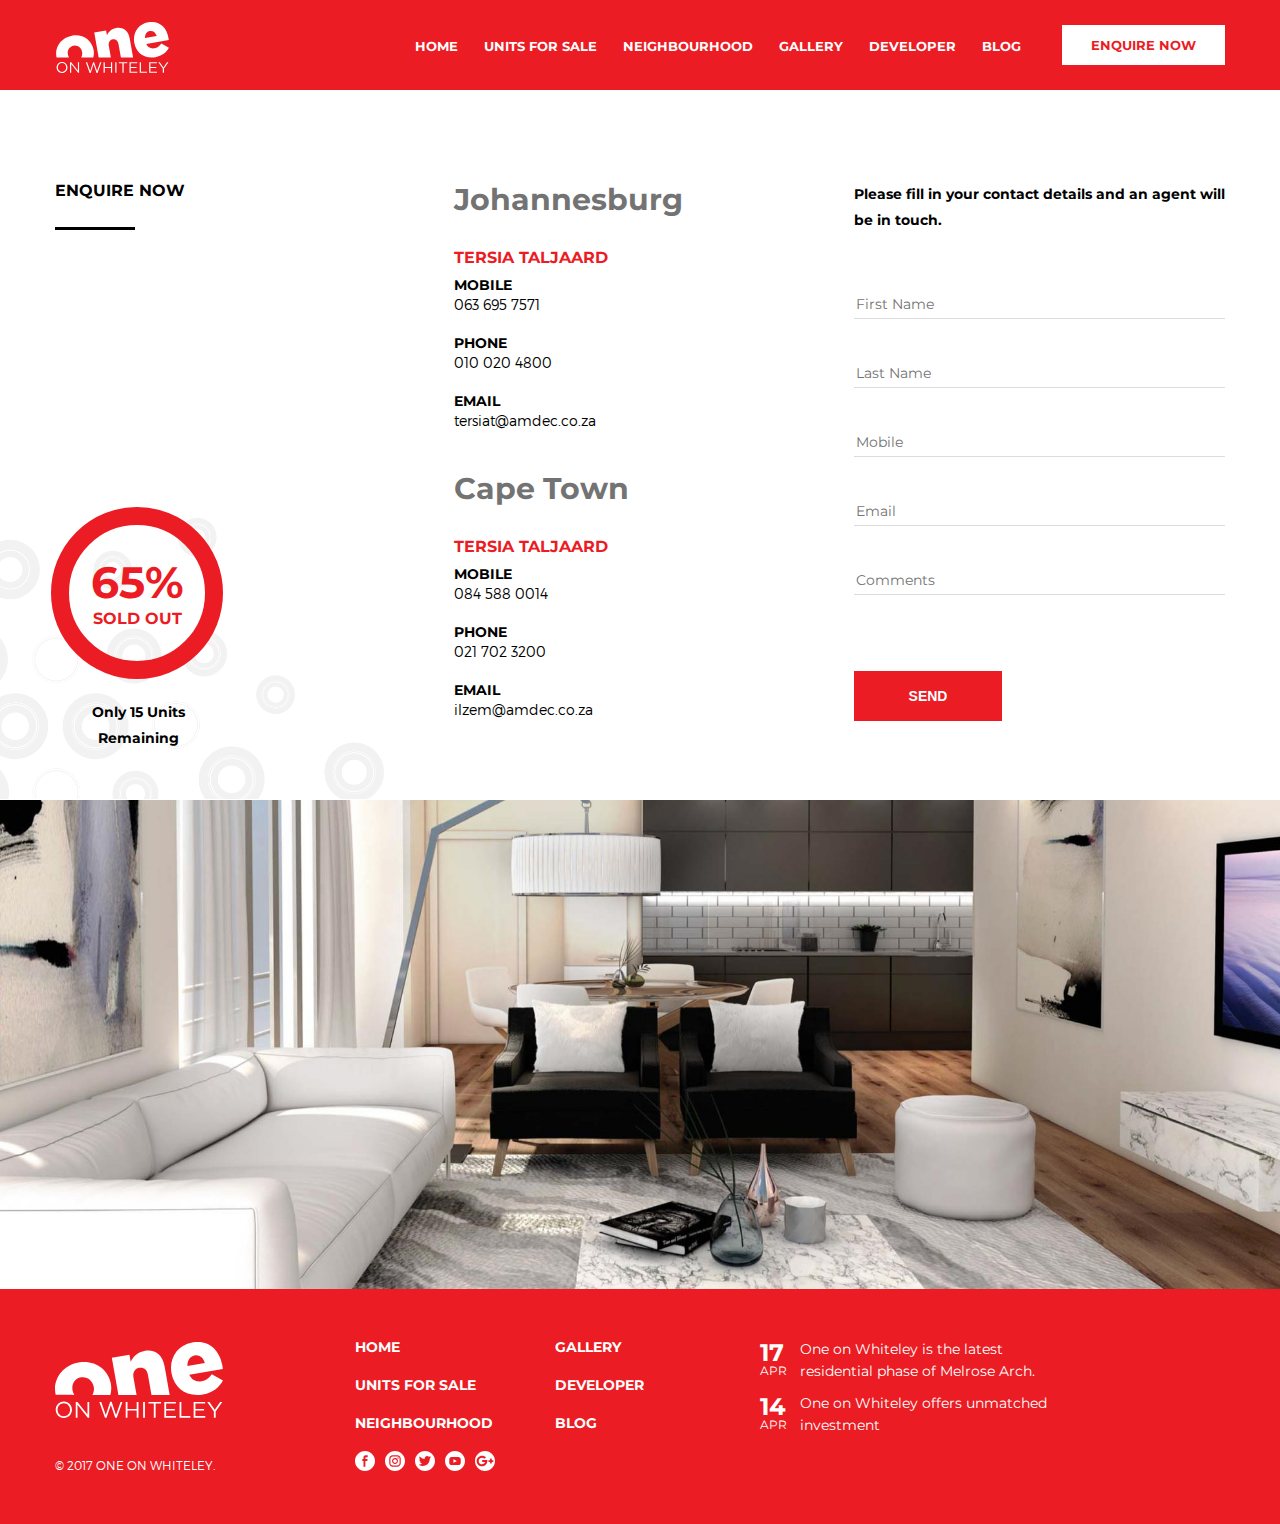
<file: contact-us.html>
<!DOCTYPE html>
<html>
    <head>
    <meta charset="utf-8">
    <meta name="viewport" content="width=device-width, minimum-scale=1.0, maximum-scale=1.0, initial-scale=1.0, user-scalable=no">
    <meta name="format-detection" content="telephone=no">
    <title>One On Whiteley | Contact</title>

    <link href="https://fonts.googleapis.com/css?family=Montserrat:400,500,600,700" rel="stylesheet"> 
   
    <link type="image/png" rel="icon" href="favicon.png">
    <link type="text/css" rel="stylesheet" href="css/flexslider.css">
    <link type="text/css" rel="stylesheet" href="css/style.css">

    <script type="text/javascript" src="scripts/jquery-1.12.4.min.js"></script>
    <script type="text/javascript" src="scripts/jquery.flexslider.js"></script>
    <script type="text/javascript" src="scripts/common-scripts.js"></script>

    </head>

   
    <body>
        <div class="main-wrap">
           <div class="inner-wrap">
               <header class="header-section">
                   <div class="common-wrap clear">
                       <div class="main-logo">
                           <figure><a href="index.html"><img src="svg/one-on-whiteley.svg" alt=""></a></figure>
                           <div id="phone-nav">
                               <div></div>
                               <div></div>
                               <div></div>
                           </div>
                       </div>
                       <div class="nav-wrap">
                           <nav class="main-nav">
                               <ul>
                                   <li><a href="index.html">Home</a></li>
                                   <li><a href="units-for-sale.html">Units for Sale</a></li>
                                   <li><a href="neighbourhood.html">Neighbourhood</a></li>
                                   <li><a href="gallery.html">Gallery</a></li>
                                   <li><a href="developer.html">Developer</a></li>
                                   <li><a href="blog.html">Blog</a></li>
                                   <li><a href="contact-us.html" class="inquire-btn">Enquire Now</a></li>
                               </ul>
                           </nav>
                       </div>
                   </div>
               </header>
                <section class="content-section  contact-us-page">
                    <section class="contact-details-wrap">
                        <div class="common-wrap clear">
                            <div class="contact-info-wrap">
                                <div class="contact-item clear">
                                    <h4>Enquire Now</h4>
                                </div>
                                <div class="contact-item clear">
                                    <div class="contact-column">
                                        <h3>Johannesburg</h3>
                                        <h4 class="color-red">Tersia Taljaard</h4>
                                        <div><span>MOBILE</span><dfn>063 695 7571</dfn></div>
                                        <div><span> PHONE</span><dfn>010 020 4800</dfn></div>
                                        <div><span> EMAIL</span><dfn><a href="mailto:tersiat@amdec.co.za" class="black-color">tersiat@amdec.co.za</a></dfn></div>
                                    </div>
                                    <div class="contact-column">
                                        <h3>Cape Town</h3>
                                        <h4 class="color-red">Tersia Taljaard</h4>
                                        <div><span>MOBILE</span><dfn>084 588 0014</dfn></div>
                                        <div><span> PHONE</span><dfn>021 702 3200</dfn></div>
                                        <div><span> EMAIL</span><dfn><a href="mailto:ilzem@amdec.co.za" class="black-color">ilzem@amdec.co.za</a></dfn></div>
                                    </div>
                                </div>
                                <div class="contact-item clear">
                                    <em>Please fill in your contact details and an agent will be in touch.</em>
                                    <form action="#" method="post">
                                        <div class="contact-info">
                                            <div class="contact-row">
                                                <label>First Name </label>
                                                <input type="text" value="First Name ">
                                            </div>
                                            <div class="contact-row">
                                                <label>Last Name</label>
                                                <input type="text" value="Last Name">
                                            </div>
                                            <div class="contact-row">
                                                <label>Mobile</label>
                                                <input type="text" value="Mobile">
                                            </div>
                                            <div class="contact-row">
                                                <label>Email</label>
                                                <input type="text" value="Email">
                                            </div>
                                            <div class="contact-row">
                                                <label>Comments</label>
                                                <input type="text" value="Comments">
                                            </div>
                                            <div class="contact-row">
                                                <input type="submit" value="Send" class="small-color-button">
                                            </div>

                                        </div>
                                    </form>
                                </div>
                            </div>
                            <div class="percentage">
                                <div class="percentage-wrap">
                                    <span class="color-red">65%</span>
                                    <dfn class="color-red"> sold out</dfn>
                                </div>
                                <em>Only 15 Units Remaining</em>
                            </div>
                        </div>
                    </section>
                    <div class="contact-figure">
                        <img src="images/img-contact-us-hero.jpg" alt="">
                    </div>
                </section>
            </div>

            <!-- Begin footer section -->
            <section class="footer-section">
                <div class="common-wrap clear">
                    <div class="footer-widget">
                        <div class="footer-logo"><figure><a href="index.html"><img src="svg/one-on-whiteley.svg" alt=""></a></figure></div>
                        <p class="desktop copyright">&copy; 2017 One on Whiteley.</p>
                    </div>
                    <div class="footer-widget">
                        <div class="widget-item-nav">
                            <ul>
                                <li><a href="index.html">Home</a></li>
                                <li><a href="units-for-sale.html">Units For Sale</a></li>
                                <li><a href="neighbourhood.html">Neighbourhood</a></li>
                            </ul>
                        </div>
                        <div class="widget-item-nav">
                            <ul>
                                <li><a href="gallery.html">Gallery</a></li>
                                <li><a href="developer.html">Developer</a></li>
                                <li><a href="blog-article.html">Blog</a></li>
                            </ul>
                        </div>
                        <div class="footer-social-wrap">
                            <a href="https://www.facebook.com/1onwhiteley/?ref=br_rs"><figure><img src="svg/icn-facebook.svg" alt=""></figure></a>
                            <a href="https://www.instagram.com/explore/tags/oneonwhiteley/?hl=en"><figure><img src="svg/icn-instagram.svg" alt=""></figure></a>
                            <a href="https://twitter.com/oneonwhiteley"><figure><img src="svg/icn-twitter.svg" alt=""></figure></a>
                            <a href="https://www.youtube.com/channel/UCxFgfskPNIh7MpHYXU75qow"><figure><img src="svg/icn-youtube.svg" alt=""></figure></a>
                            <a href="#"><figure><img src="svg/icn-googleplus.svg" alt=""></figure></a>
                        </div>
                    </div>
                    <div class="footer-widget">
                        <div class="footer-text">
                            <div class="text-left">
                                <span>17</span>
                                <dfn>APR</dfn>
                            </div>
                            <div class="text-right"><dfn>One on Whiteley is the latest<br>residential phase of Melrose Arch.</dfn></div>
                        </div>
                        <div class="footer-text">
                            <div class="text-left">
                                <span>14</span>
                                <dfn>APR</dfn>
                            </div>
                            <div class="text-right"><dfn>One on Whiteley offers unmatched <br>investment</dfn></div>
                        </div>
                    </div>
                    <p class="mobi copyright">&copy; 2017 One on Whiteley.</p>
                </div>
            </section>
            <!-- //End footer section -->
        </div>

    </body>
	
</html>
</file>
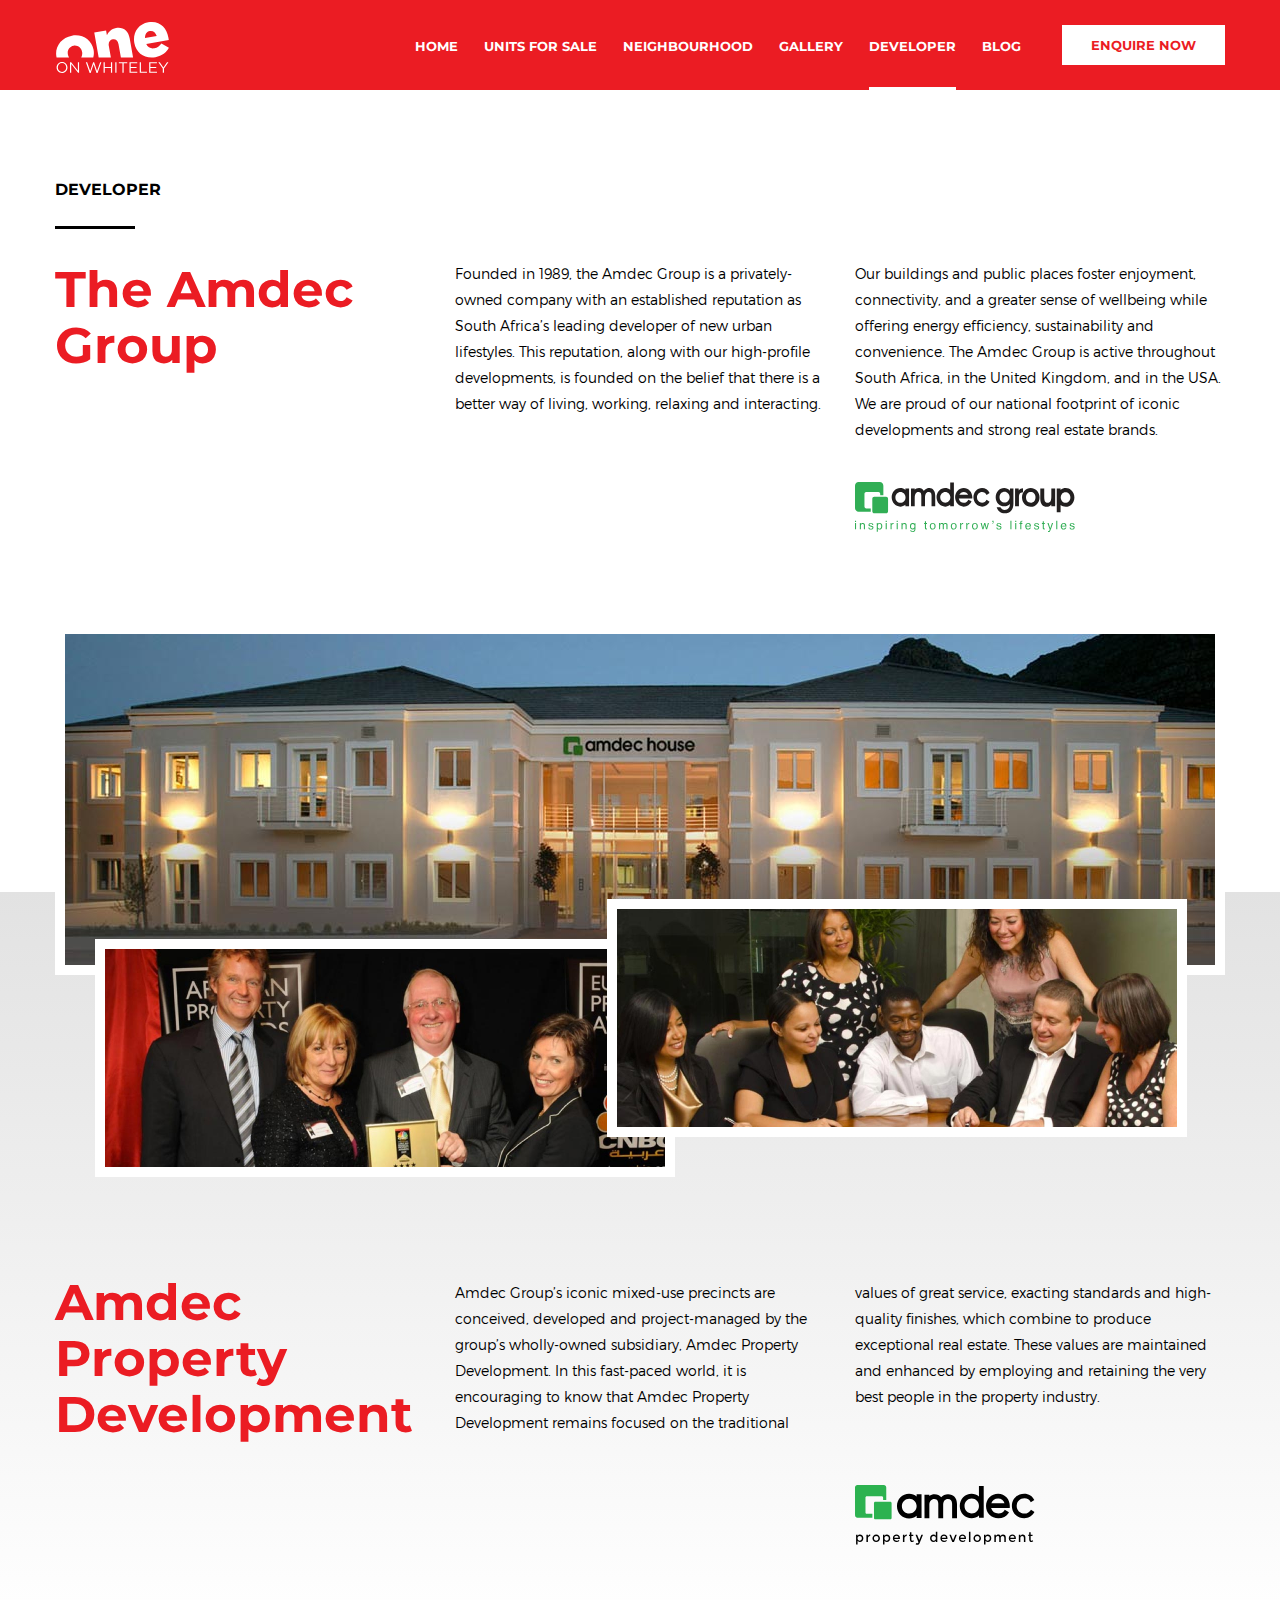
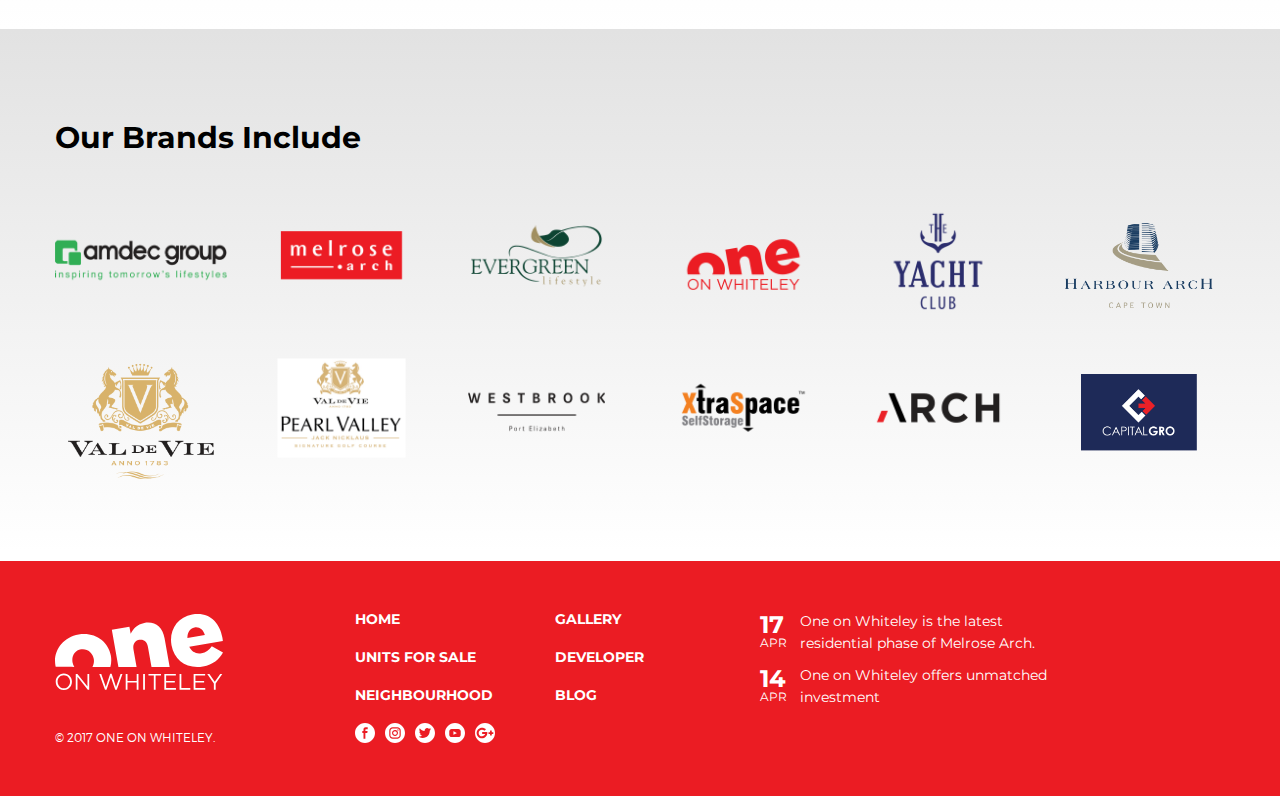
<file: developer.html>
<!DOCTYPE html>
<html>
    <head>
    <meta charset="utf-8">
    <meta name="viewport" content="width=device-width, minimum-scale=1.0, maximum-scale=1.0, initial-scale=1.0, user-scalable=no">
    <meta name="format-detection" content="telephone=no">
    <title>One On Whiteley | Developer</title>

    <link href="https://fonts.googleapis.com/css?family=Montserrat:400,500,600,700" rel="stylesheet"> 
   
    <link type="image/png" rel="icon" href="favicon.png">
    <link type="text/css" rel="stylesheet" href="css/flexslider.css">
    <link type="text/css" rel="stylesheet" href="css/style.css">

    <script type="text/javascript" src="scripts/jquery-1.12.4.min.js"></script>
    <script type="text/javascript" src="scripts/jquery.flexslider.js"></script>
    <script type="text/javascript" src="scripts/common-scripts.js"></script>

    </head>

   
    <body>
        <div class="main-wrap">
           <div class="inner-wrap">
               <header class="header-section">
                   <div class="common-wrap clear">
                       <div class="main-logo">
                           <figure><a href="index.html"><img src="svg/one-on-whiteley.svg" alt=""></a></figure>
                           <div id="phone-nav">
                               <div></div>
                               <div></div>
                               <div></div>
                           </div>
                       </div>
                       <div class="nav-wrap">
                           <nav class="main-nav">
                               <ul>
                                   <li><a href="index.html">Home</a></li>
                                   <li><a href="units-for-sale.html">Units for Sale</a></li>
                                   <li><a href="neighbourhood.html">Neighbourhood</a></li>
                                   <li><a href="gallery.html">Gallery</a></li>
                                   <li class="active"><a href="developer.html">Developer</a></li>
                                   <li><a href="blog.html">Blog</a></li>
                                   <li><a href="contact-us.html" class="inquire-btn">Enquire Now</a></li>
                               </ul>
                           </nav>
                       </div>
                   </div>
               </header>
                <section class="content-section developer-page">
                    <div class="common-wrap clear">
                        <div class="developer-text-wrap">
                            <div class="developer-text-item">
                                <div class="gallery-title">
                                    <h4>Developer</h4>
                                    <h2 class="color-red">The Amdec Group </h2>
                                </div>
                            </div>
                            <div class="developer-text-item">
                                <p>Founded in 1989, the Amdec Group is a privately-owned company with an established reputation as South Africa’s leading developer of new urban lifestyles. This reputation, along with our high-profile developments, is founded on the belief that there is a better way of living, working, relaxing and interacting. </p>
                            </div>
                            <div class="developer-text-item">
                                <p>Our buildings and public places foster enjoyment, connectivity, and a greater sense of wellbeing while offering energy efficiency, sustainability and convenience. The Amdec Group is active throughout South Africa, in the United Kingdom, and in the USA. We are proud of our national footprint of iconic developments and strong real estate brands.</p>
                                <a href="#" class="amdec-logo"><figure><img src="svg/amdec-group.svg" alt=""></figure></a>
                            </div>
                        </div>
                    </div>
                    <div class="developer-thumb-text">
                       <div class="common-wrap clear">
                            <div class="developer-thumb-info-wrap">
                               <div class="developer-thumb-wrap">
                                   <div class="developer-image"><figure><img src="images/img-developer-amdec-office.jpg" alt=""></figure></div>
                               </div>
                               <div class="developer-row">
                                   <div class="developer-item"><figure><img src="images/img-developer-awards.jpg" alt=""></figure></div>
                                   <div class="developer-item"><figure><img src="images/img-developer-staff.jpg" alt=""></figure></div>
                               </div>
                            </div>
                            <div class="developer-text-wrap">
                                <div class="developer-text-item">
                                    <div class="gallery-title">
                                        <h2 class="color-red">Amdec Property Development </h2>
                                    </div>
                                </div>
                                <div class="developer-text-item">
                                    <p>Amdec Group’s iconic mixed-use precincts are conceived, developed and project-managed by the group’s wholly-owned subsidiary, Amdec Property Development. In this fast-paced world, it is encouraging to know that Amdec Property Development remains focused on the traditional </p>
                                </div>
                                <div class="developer-text-item">
                                    <p>values of great service, exacting standards and high-quality finishes, which combine to produce exceptional real estate. These values are maintained and enhanced by employing and retaining the very best people in the property industry. </p>
                                    <a href="#" class="amdec-logo"><figure><img src="svg/amdec-property.svg" alt=""></figure></a>
                                </div>
                            </div>
                       </div>
                    </div>
                    <div class="brand-include-wrap">
                        <div class="common-wrap clear">
                            <h3 class="black-color">Our Brands Include</h3>
                           <div class="brand-include-logo">
                              <div class="brand-logo-row">
                                   <div class="brand-include-item"><figure><a href="#"><img src="logos/aaaaaaaaaaaaaaaaaaaa.png" alt=""></a></figure></div>
                                   <div class="brand-include-item"><figure><a href="#"><img src="logos/logo-melrose-arch@2x.png.png" alt=""></a></figure></div>
                                   <div class="brand-include-item"><figure><a href="#"><img src="logos/logo-evergreen@2x.png.png" alt=""></a></figure></div>
                                   <div class="brand-include-item"><figure><a href="#"><img src="logos/logo-one-on-whiteley@2x.png.png" alt=""></a></figure></div>
                                   <div class="brand-include-item"><figure><a href="#"><img src="logos/logo-yacht-club@2x.png.png" alt=""></a></figure></div>
                                   <div class="brand-include-item"><figure><a href="#"><img src="logos/logo-harbough-arch@2x.png.png" alt=""></a></figure></div>
                               </div>
                               
                               <div class="brand-logo-row">
                                    <div class="brand-include-item"><figure><a href="#"><img src="logos/logo-val-de-vie@2x.png.png" alt=""></a></figure></div>
                                   <div class="brand-include-item"><figure><a href="#"><img src="logos/logo-pearl-valley@2x.png.png" alt=""></a></figure></div>
                                   <div class="brand-include-item"><figure><a href="#"><img src="logos/logo-westbrook@2x.png.png" alt=""></a></figure></div>
                                   <div class="brand-include-item"><figure><a href="#"><img src="logos/logo-xtraspace@2x.png.png" alt=""></a></figure></div>
                                   <div class="brand-include-item"><figure><a href="#"><img src="logos/logo-arch@2x.png.png" alt=""></a></figure></div>
                                   <div class="brand-include-item"><figure><a href="#"><img src="logos/logo-capitalgro@2x.png.png" alt=""></a></figure></div>
                               </div>
                            </div>
                        </div>
                    </div>
                </section>
            </div>

            <!-- Begin footer section -->
            <section class="footer-section">
                <div class="common-wrap clear">
                    <div class="footer-widget">
                        <div class="footer-logo"><figure><a href="index.html"><img src="svg/one-on-whiteley.svg" alt=""></a></figure></div>
                        <p class="desktop copyright">&copy; 2017 One on Whiteley.</p>
                    </div>
                    <div class="footer-widget">
                        <div class="widget-item-nav">
                            <ul>
                                <li><a href="index.html">Home</a></li>
                                <li><a href="units-for-sale.html">Units For Sale</a></li>
                                <li><a href="neighbourhood.html">Neighbourhood</a></li>
                            </ul>
                        </div>
                        <div class="widget-item-nav">
                            <ul>
                                <li><a href="gallery.html">Gallery</a></li>
                                <li><a href="developer.html">Developer</a></li>
                                <li><a href="blog-article.html">Blog</a></li>
                            </ul>
                        </div>
                        <div class="footer-social-wrap">
                            <a href="https://www.facebook.com/1onwhiteley/?ref=br_rs"><figure><img src="svg/icn-facebook.svg" alt=""></figure></a>
                            <a href="https://www.instagram.com/explore/tags/oneonwhiteley/?hl=en"><figure><img src="svg/icn-instagram.svg" alt=""></figure></a>
                            <a href="https://twitter.com/oneonwhiteley"><figure><img src="svg/icn-twitter.svg" alt=""></figure></a>
                            <a href="https://www.youtube.com/channel/UCxFgfskPNIh7MpHYXU75qow"><figure><img src="svg/icn-youtube.svg" alt=""></figure></a>
                            <a href="#"><figure><img src="svg/icn-googleplus.svg" alt=""></figure></a>
                        </div>
                    </div>
                    <div class="footer-widget">
                        <div class="footer-text">
                            <div class="text-left">
                                <span>17</span>
                                <dfn>APR</dfn>
                            </div>
                            <div class="text-right"><dfn>One on Whiteley is the latest<br>residential phase of Melrose Arch.</dfn></div>
                        </div>
                        <div class="footer-text">
                            <div class="text-left">
                                <span>14</span>
                                <dfn>APR</dfn>
                            </div>
                            <div class="text-right"><dfn>One on Whiteley offers unmatched <br>investment</dfn></div>
                        </div>
                    </div>
                    <p class="mobi copyright">&copy; 2017 One on Whiteley.</p>
                </div>
            </section>
            <!-- //End footer section -->
        </div>

    </body>
	
</html>
</file>
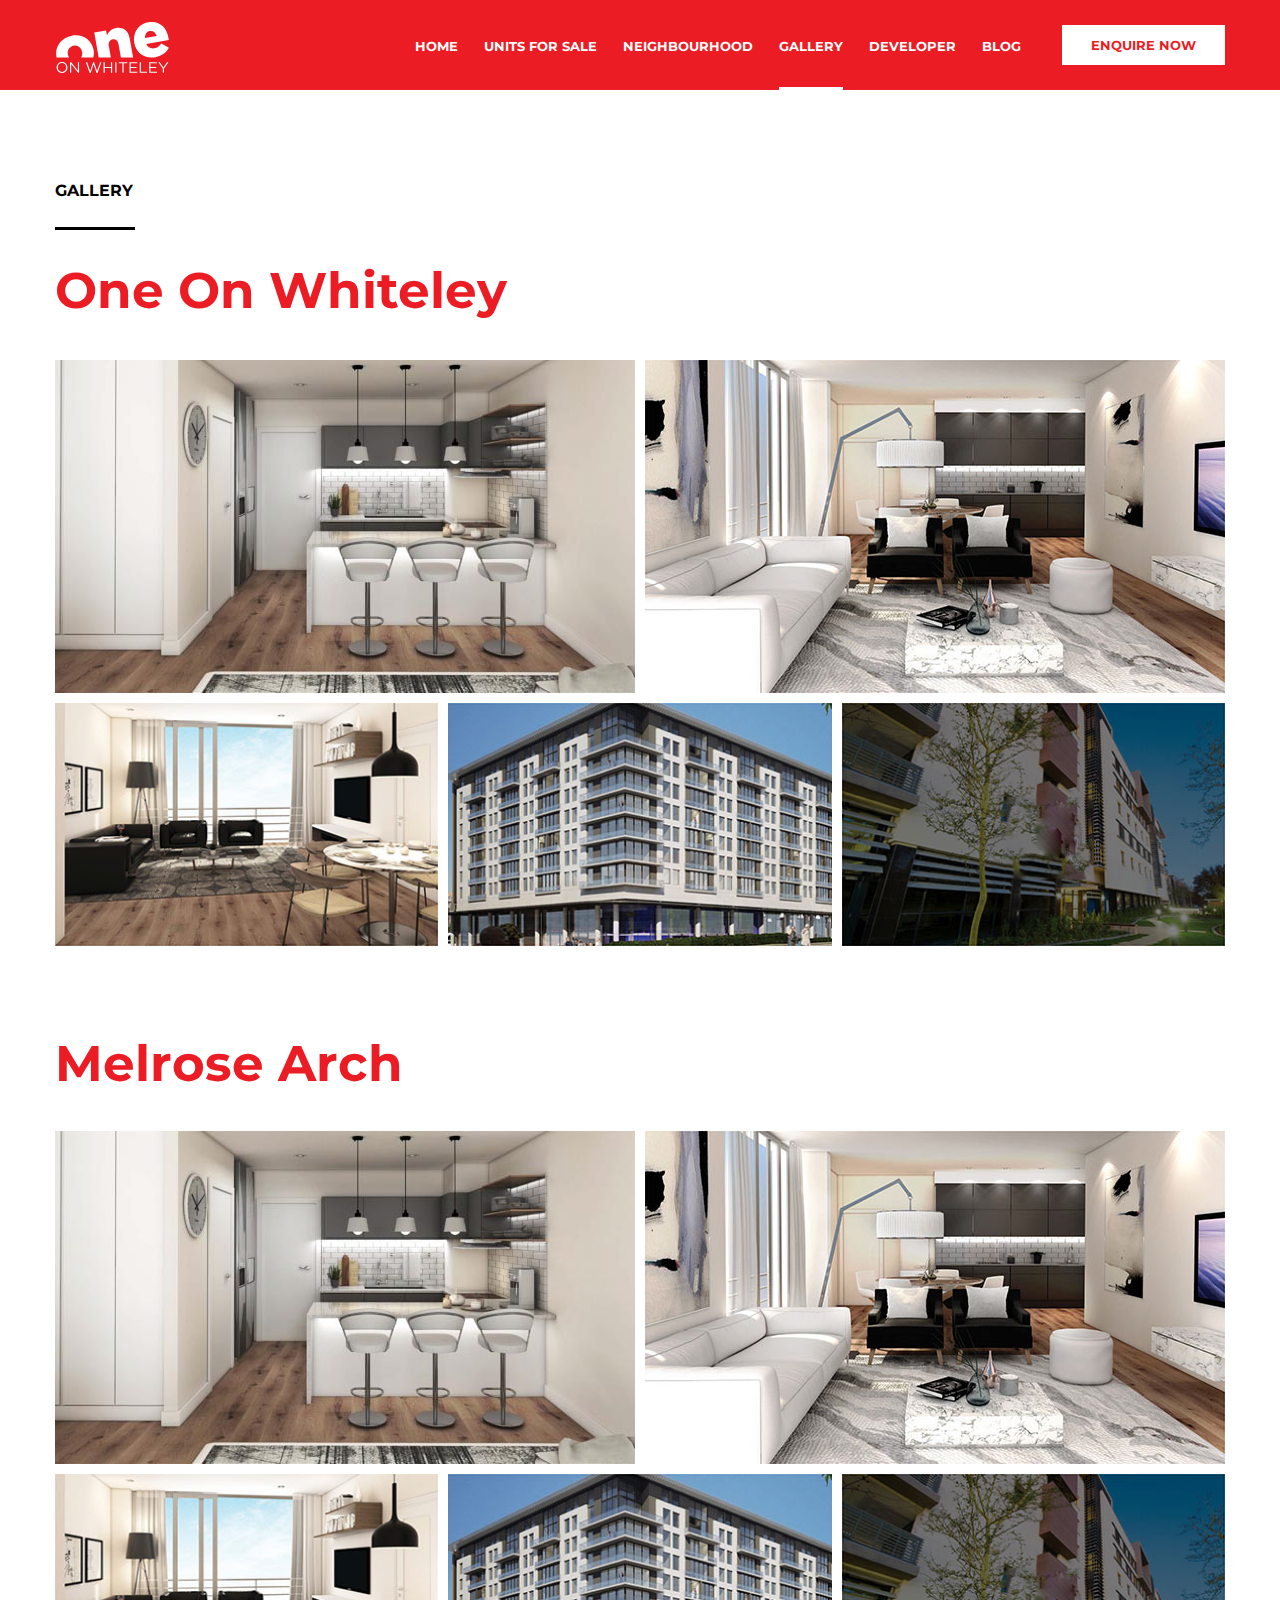
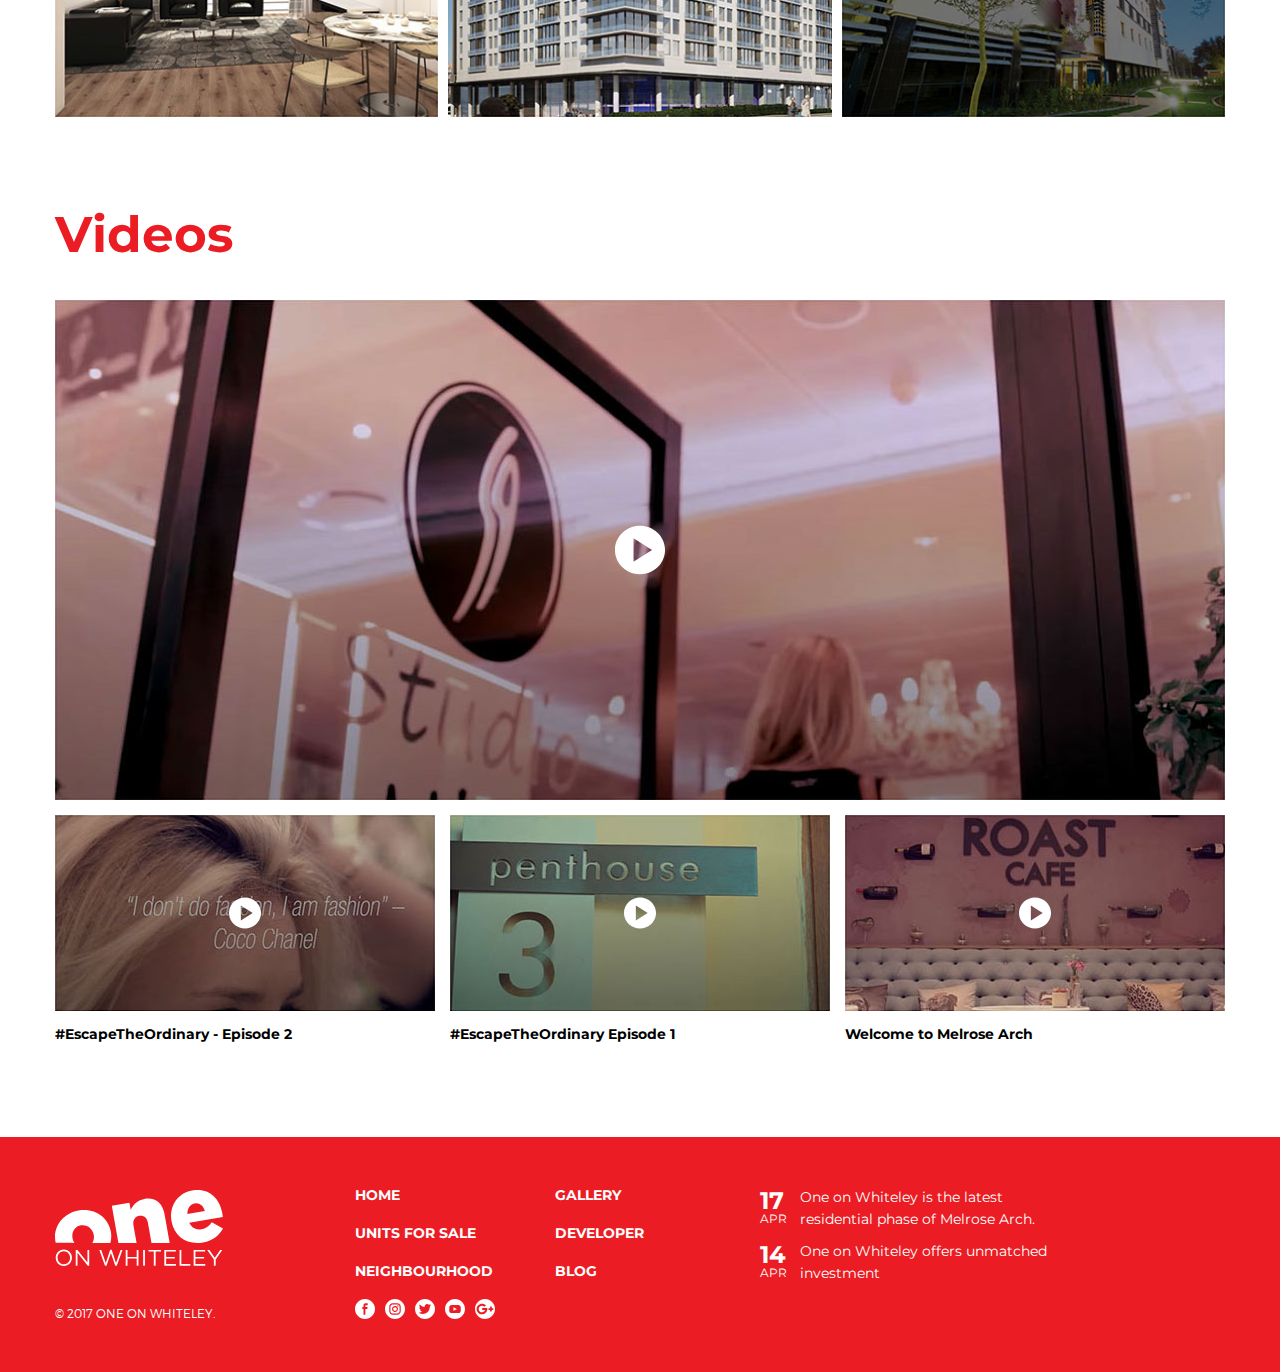
<file: gallery.html>
<!DOCTYPE html>
<html>
    <head>
    <meta charset="utf-8">
    <meta name="viewport" content="width=device-width, minimum-scale=1.0, maximum-scale=1.0, initial-scale=1.0, user-scalable=no">
    <meta name="format-detection" content="telephone=no">
    <title>One On Whiteley | Gallery</title>

    <link href="https://fonts.googleapis.com/css?family=Montserrat:400,500,600,700" rel="stylesheet"> 
   
     <link type="image/png" rel="icon" href="favicon.png">
    <link type="text/css" rel="stylesheet" href="css/flexslider.css">
    <link type="text/css" rel="stylesheet" href="css/style.css">

    <script type="text/javascript" src="scripts/jquery-1.12.4.min.js"></script>
    <script type="text/javascript" src="scripts/jquery.flexslider.js"></script>
    <script type="text/javascript" src="scripts/common-scripts.js"></script>

    </head>

   
    <body>
        <div class="main-wrap">
           <div class="inner-wrap">
               <header class="header-section">
                   <div class="common-wrap clear">
                       <div class="main-logo">
                           <figure><a href="index.html"><img src="svg/one-on-whiteley.svg" alt=""></a></figure>
                           <div id="phone-nav">
                               <div></div>
                               <div></div>
                               <div></div>
                           </div>
                       </div>
                       <div class="nav-wrap">
                           <nav class="main-nav">
                               <ul>
                                   <li><a href="index.html">Home</a></li>
                                   <li><a href="units-for-sale.html">Units for Sale</a></li>
                                   <li><a href="neighbourhood.html">Neighbourhood</a></li>
                                   <li class="active"><a href="gallery.html">Gallery</a></li>
                                   <li><a href="developer.html">Developer</a></li>
                                   <li><a href="blog.html">Blog</a></li>
                                   <li><a href="contact-us.html" class="inquire-btn">Enquire Now</a></li>
                               </ul>
                           </nav>
                       </div>
                   </div>
               </header>
                <section class="content-section gallery-page">
                    <div class="common-wrap clear">
                        <div class="home-gallery">
                           <div class="gallery-title">
                               <h4>Gallery</h4>
                               <h2 class="color-red">One On Whiteley</h2>
                           </div>
                            <div class="gallery-row">
                                <a href="#" class="row-big-thumb"><figure><img src="images/img-gallery-thumb.jpg" alt=""></figure></a>
                                <a href="#" class="row-big-thumb"><figure><img src="images/home-gallery-thumb2.jpg" alt=""></figure></a>
                            </div>
                            <div class="gallery-row">
                                <div class="gallery-item-figure">
                                    <a href="#" class="row-small-thumb">
                                        <figure><img src="images/home-gallery-thumb3.jpg" alt=""></figure>
                                        <div class="thumb-overlay">
                                            <div class="overlay-text white-color">View</div>
                                        </div>
                                    </a>
                                </div>
                                <div class="gallery-item-figure">
                                    <a href="#" class="row-small-thumb">
                                        <figure><img src="images/home-gallery-thumb4.jpg" alt=""></figure>
                                        <div class="thumb-overlay">
                                            <div class="overlay-text white-color">View</div>
                                        </div>
                                    </a>
                                </div>
                                <div class="gallery-item-figure">
                                    <a href="#" class="row-small-thumb">
                                        <figure><img src="images/home-gallery-thumb5.jpg" alt=""></figure>
                                        <div class="thumb-overlay">
                                            <div class="overlay-text white-color">View</div>
                                        </div>
                                    </a>
                                </div>
                            </div>
                        </div>
                        <div class="home-gallery">
                           <div class="gallery-title">
                               <h2 class="color-red">Melrose Arch</h2>
                           </div>
                            <div class="gallery-row">
                                <a href="#" class="row-big-thumb"><figure><img src="images/img-gallery-thumb.jpg" alt=""></figure></a>
                                <a href="#" class="row-big-thumb"><figure><img src="images/home-gallery-thumb2.jpg" alt=""></figure></a>
                            </div>
                            <div class="gallery-row">
                                <div class="gallery-item-figure">
                                    <a href="#" class="row-small-thumb">
                                        <figure><img src="images/home-gallery-thumb3.jpg" alt=""></figure>
                                        <div class="thumb-overlay">
                                            <div class="overlay-text white-color">View</div>
                                        </div>
                                    </a>
                                </div>
                                <div class="gallery-item-figure">
                                    <a href="#" class="row-small-thumb">
                                        <figure><img src="images/home-gallery-thumb4.jpg" alt=""></figure>
                                        <div class="thumb-overlay">
                                            <div class="overlay-text white-color">View</div>
                                        </div>
                                    </a>
                                </div>
                                <div class="gallery-item-figure">
                                    <a href="#" class="row-small-thumb">
                                        <figure><img src="images/home-gallery-thumb5.jpg" alt=""></figure>
                                        <div class="thumb-overlay">
                                            <div class="overlay-text white-color">View</div>
                                        </div>
                                    </a>
                                </div>
                            </div>
                        </div>
                        <div class="video-wrap-gallery">
                            <h2 class="color-red">Videos</h2>
                            <div class="video-row">
                                <a href="#" class="video-thumb">
                                    <figure><img src="images/video-thumb1.jpg" alt=""></figure>
                                    <div class="thumb-overlay">
                                        <div class="thumb-btn"></div>
                                    </div>
                                </a>
                            </div>
                            <div class="video-row">
                               <div class="video-item-row clear">
                                    <a href="#" class="video-item-thumb">
                                        <figure><img src="images/video-thumb2.jpg" alt=""></figure>
                                        <div class="thumb-overlay">
                                            <div class="play-overlay-btn"></div>
                                        </div>
                                    </a>
                                    <div class="thumb-bottom-text">
                                        <span><a href="#" class="black-color">#EscapeTheOrdinary - Episode 2</a></span>
                                    </div>
                                </div>
                                <div class="video-item-row clear">
                                    <a href="#" class="video-item-thumb">
                                        <figure><img src="images/video-thumb3.jpg" alt=""></figure>
                                        <div class="thumb-overlay">
                                            <div class="play-overlay-btn"></div>
                                        </div>
                                    </a>
                                    <div class="thumb-bottom-text">
                                        <span><a href="#" class="black-color">#EscapeTheOrdinary Episode 1</a></span>
                                    </div>
                                </div>
                                <div class="video-item-row clear">
                                    <a href="#" class="video-item-thumb">
                                        <figure><img src="images/video-thumb4.jpg" alt=""></figure>
                                        <div class="thumb-overlay">
                                            <div class="play-overlay-btn"></div>
                                        </div>
                                    </a>
                                    <div class="thumb-bottom-text">
                                        <span><a href="#" class="black-color">Welcome to Melrose Arch</a></span>
                                    </div>
                                </div>
                            </div>
                        </div>
                    </div>
                </section>
            </div>
            
            <!-- Begin gallery modal section -->
            <div class="gallery-modul-wrap" id="gallery-modul-wrap">
                <div class="gallery-modul">
                    <div class="common-wrap clear">
                        <div class="gallery-modul-slider flexslider" id="slider">
                            <ul class="slides">
                                <li class="slide">
                                    <div class="modul-slider-image">
                                        <figure><img src="images/img-gallery-preview.jpg" alt=""></figure>
                                    </div>
                                </li>
                                <li class="slide">
                                    <div class="modul-slider-image">
                                        <figure><img src="images/img-gallery-preview.jpg" alt=""></figure>
                                    </div>
                                </li>
                                <li class="slide">
                                    <div class="modul-slider-image">
                                        <figure><img src="images/img-gallery-preview.jpg" alt=""></figure>
                                    </div>
                                </li>
                                <li class="slide">
                                    <div class="modul-slider-image">
                                        <figure><img src="images/img-gallery-preview.jpg" alt=""></figure>
                                    </div>
                                </li>
                            </ul>
                        </div>
                        <div class="modul-thumb-wrap">
                            <div class="modul-thumb clear flexslider" id="carousel" >
                                <ul class="slides">
                                    <li class="slide">
                                        <div class="modul-item-thumb">
                                            <img src="images/home-gallery-thumb3.jpg" alt="">
                                        </div>
                                    </li>
                                    <li class="slide">
                                        <div class="modul-item-thumb">
                                            <img src="images/home-gallery-thumb4.jpg" alt="">
                                        </div>
                                    </li>
                                    <li class="slide">
                                        <div class="modul-item-thumb">
                                            <img src="images/home-gallery-thumb5.jpg" alt="">
                                        </div>
                                    </li>
                                    <li class="slide">
                                        <div class="modul-item-thumb">
                                            <img src="images/modul-item-thumb-4.png" alt="">
                                        </div>
                                    </li>
                                </ul>
                            </div>
                        </div>
                    </div>
                </div>
                <div class="modul-close-btn"><figure><img src="svg/icn-close%20.svg" alt=""></figure></div>
            </div>
            <!-- //End gallery modal section -->


            <!-- Begin footer section -->
            <section class="footer-section">
                <div class="common-wrap clear">
                    <div class="footer-widget">
                        <div class="footer-logo"><figure><a href="index.html"><img src="svg/one-on-whiteley.svg" alt=""></a></figure></div>
                        <p class="desktop copyright">&copy; 2017 One on Whiteley.</p>
                    </div>
                    <div class="footer-widget">
                        <div class="widget-item-nav">
                            <ul>
                                <li><a href="index.html">Home</a></li>
                                <li><a href="units-for-sale.html">Units For Sale</a></li>
                                <li><a href="neighbourhood.html">Neighbourhood</a></li>
                            </ul>
                        </div>
                        <div class="widget-item-nav">
                            <ul>
                                <li><a href="gallery.html">Gallery</a></li>
                                <li><a href="developer.html">Developer</a></li>
                                <li><a href="blog-article.html">Blog</a></li>
                            </ul>
                        </div>
                        <div class="footer-social-wrap">
                            <a href="https://www.facebook.com/1onwhiteley/?ref=br_rs"><figure><img src="svg/icn-facebook.svg" alt=""></figure></a>
                            <a href="https://www.instagram.com/explore/tags/oneonwhiteley/?hl=en"><figure><img src="svg/icn-instagram.svg" alt=""></figure></a>
                            <a href="https://twitter.com/oneonwhiteley"><figure><img src="svg/icn-twitter.svg" alt=""></figure></a>
                            <a href="https://www.youtube.com/channel/UCxFgfskPNIh7MpHYXU75qow"><figure><img src="svg/icn-youtube.svg" alt=""></figure></a>
                            <a href="#"><figure><img src="svg/icn-googleplus.svg" alt=""></figure></a>
                        </div>
                    </div>
                    <div class="footer-widget">
                        <div class="footer-text">
                            <div class="text-left">
                                <span>17</span>
                                <dfn>APR</dfn>
                            </div>
                            <div class="text-right"><dfn>One on Whiteley is the latest<br>residential phase of Melrose Arch.</dfn></div>
                        </div>
                        <div class="footer-text">
                            <div class="text-left">
                                <span>14</span>
                                <dfn>APR</dfn>
                            </div>
                            <div class="text-right"><dfn>One on Whiteley offers unmatched <br>investment</dfn></div>
                        </div>
                    </div>
                    <p class="mobi copyright">&copy; 2017 One on Whiteley.</p>
                </div>
            </section>
            <!-- //End footer section -->
        </div>

    </body>
	
</html>
</file>
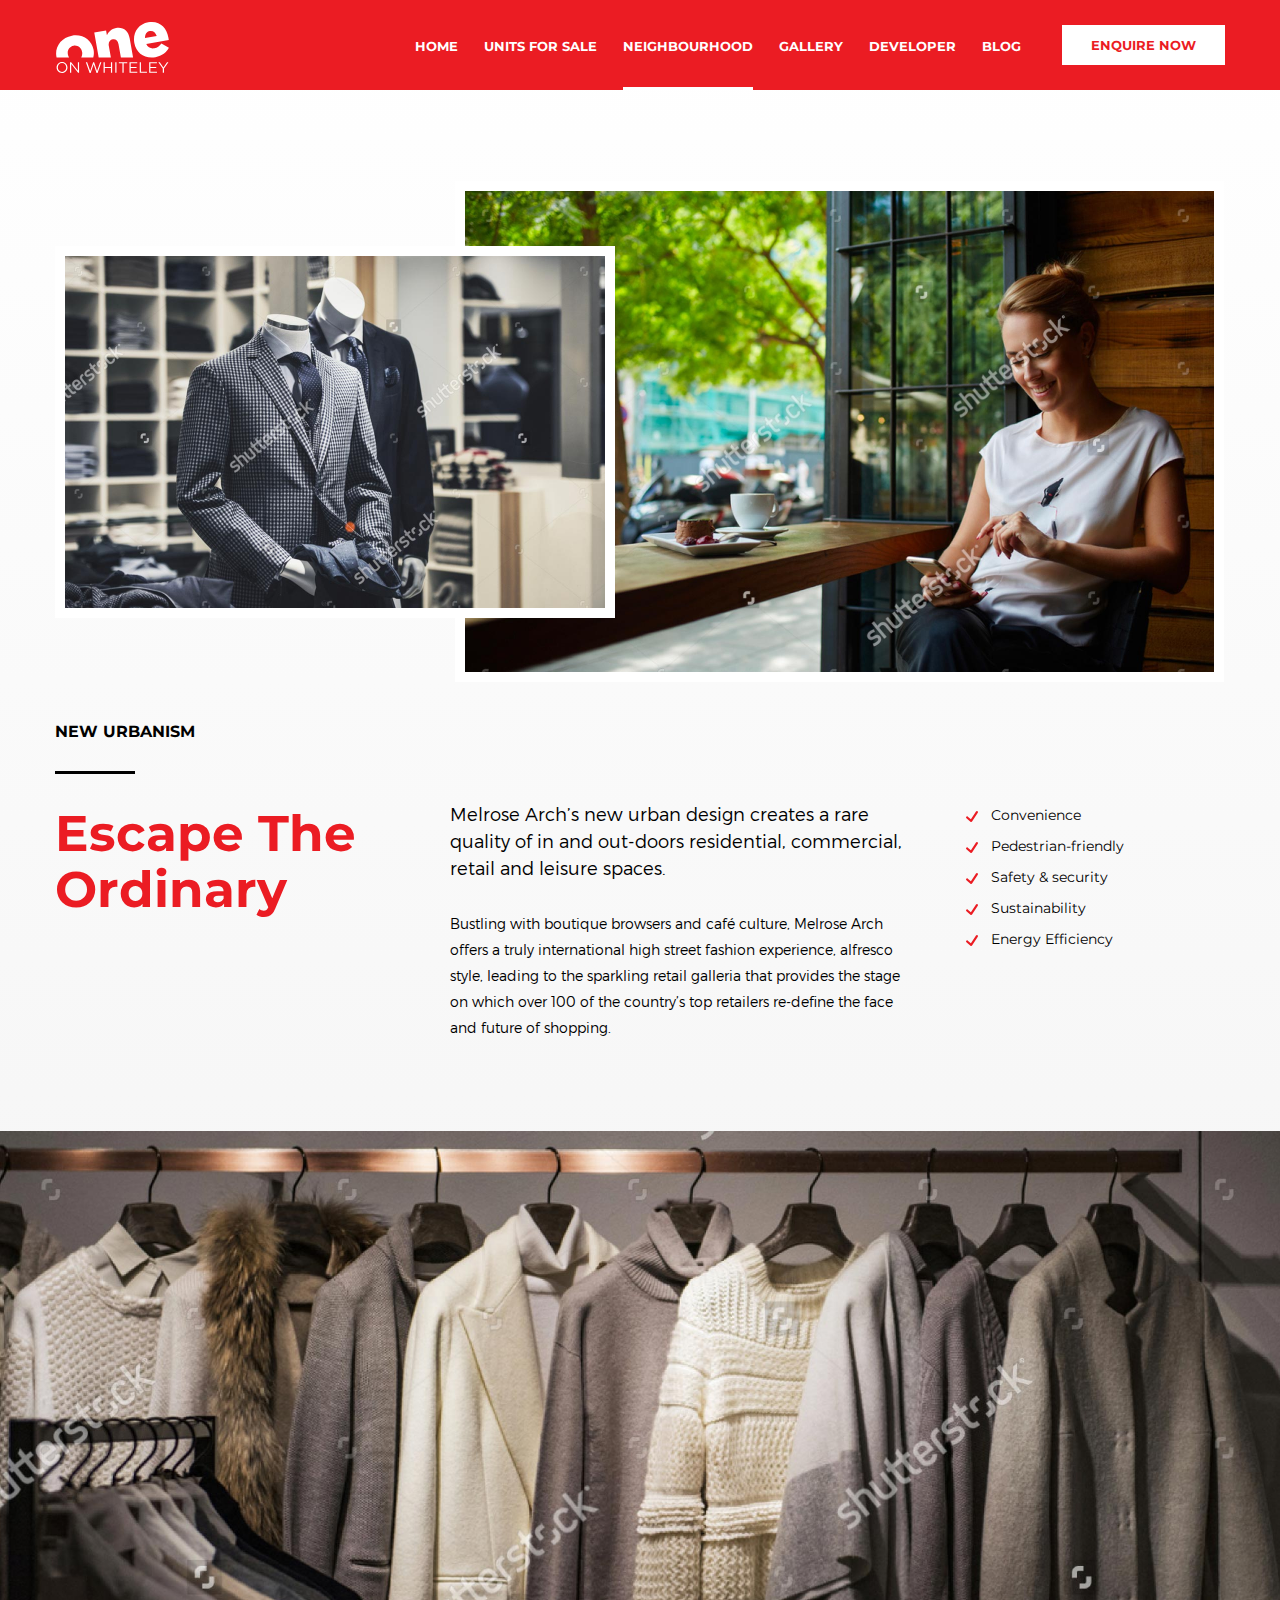
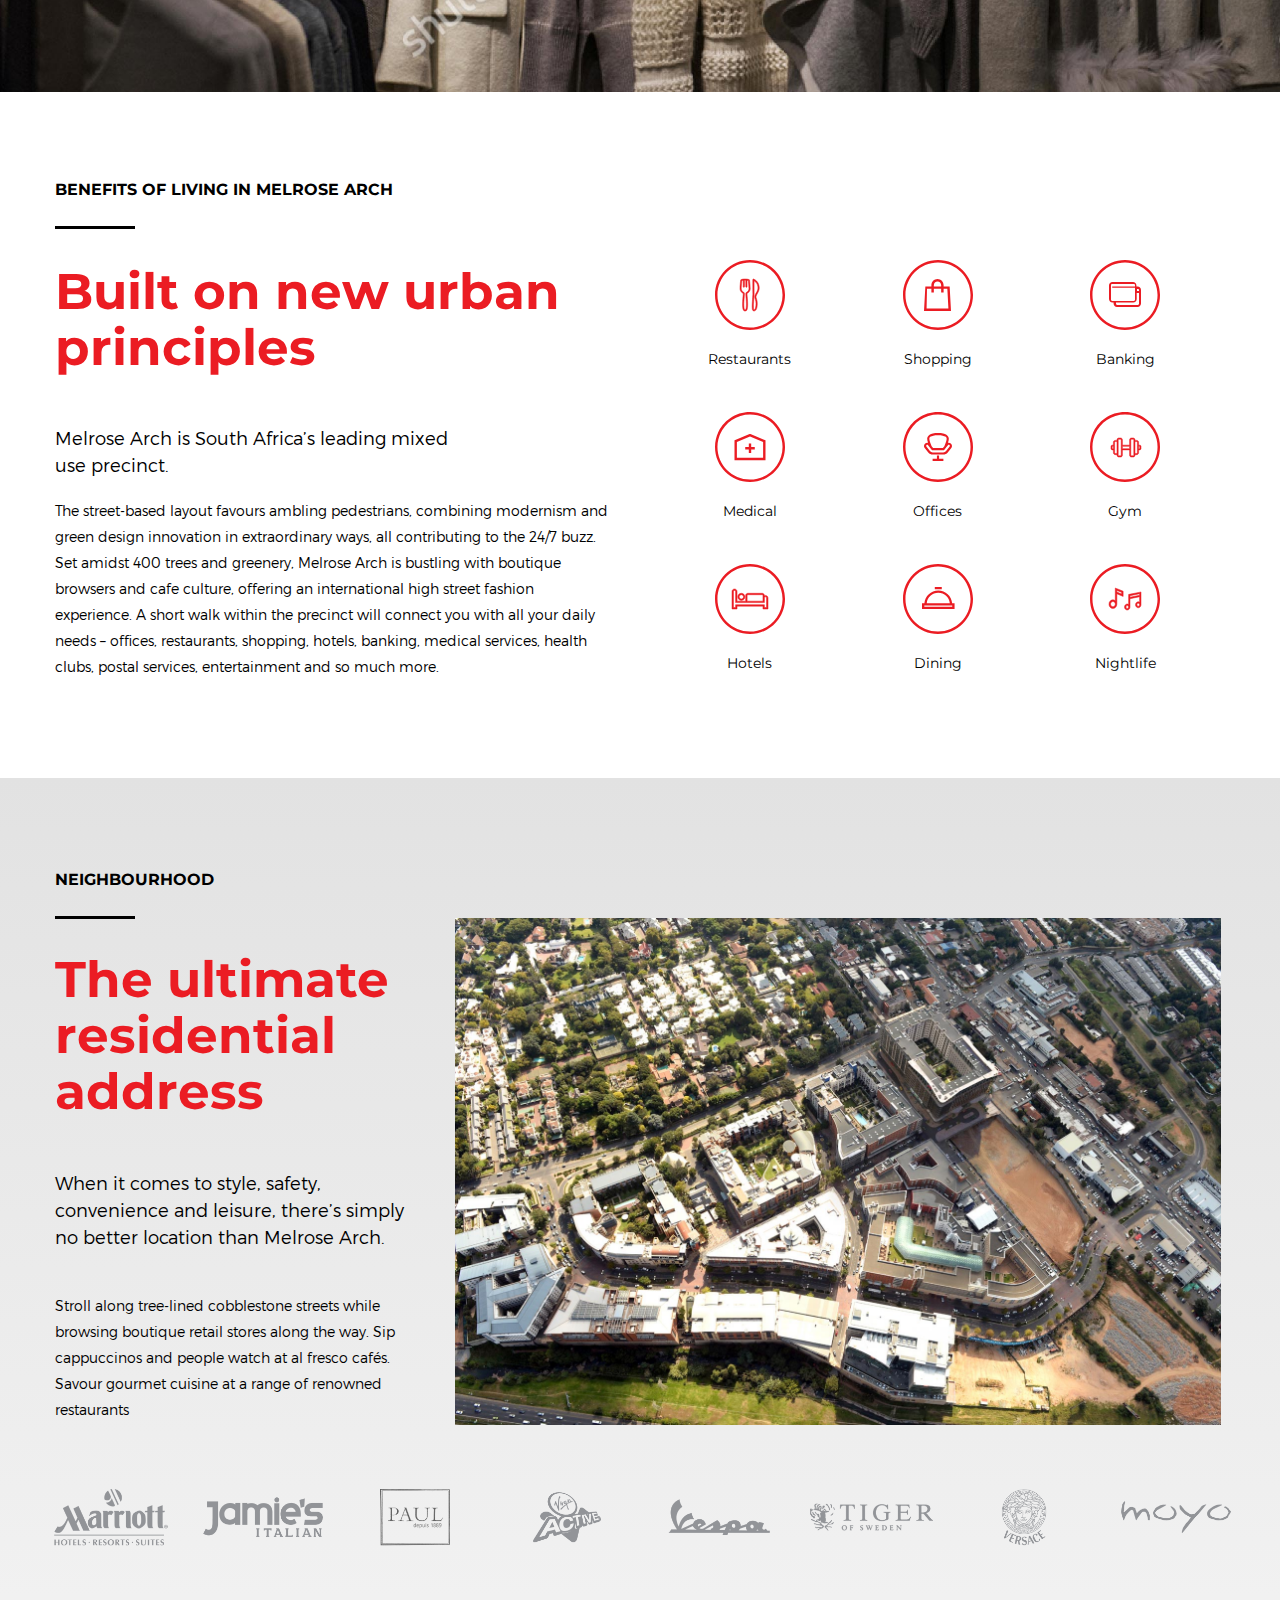
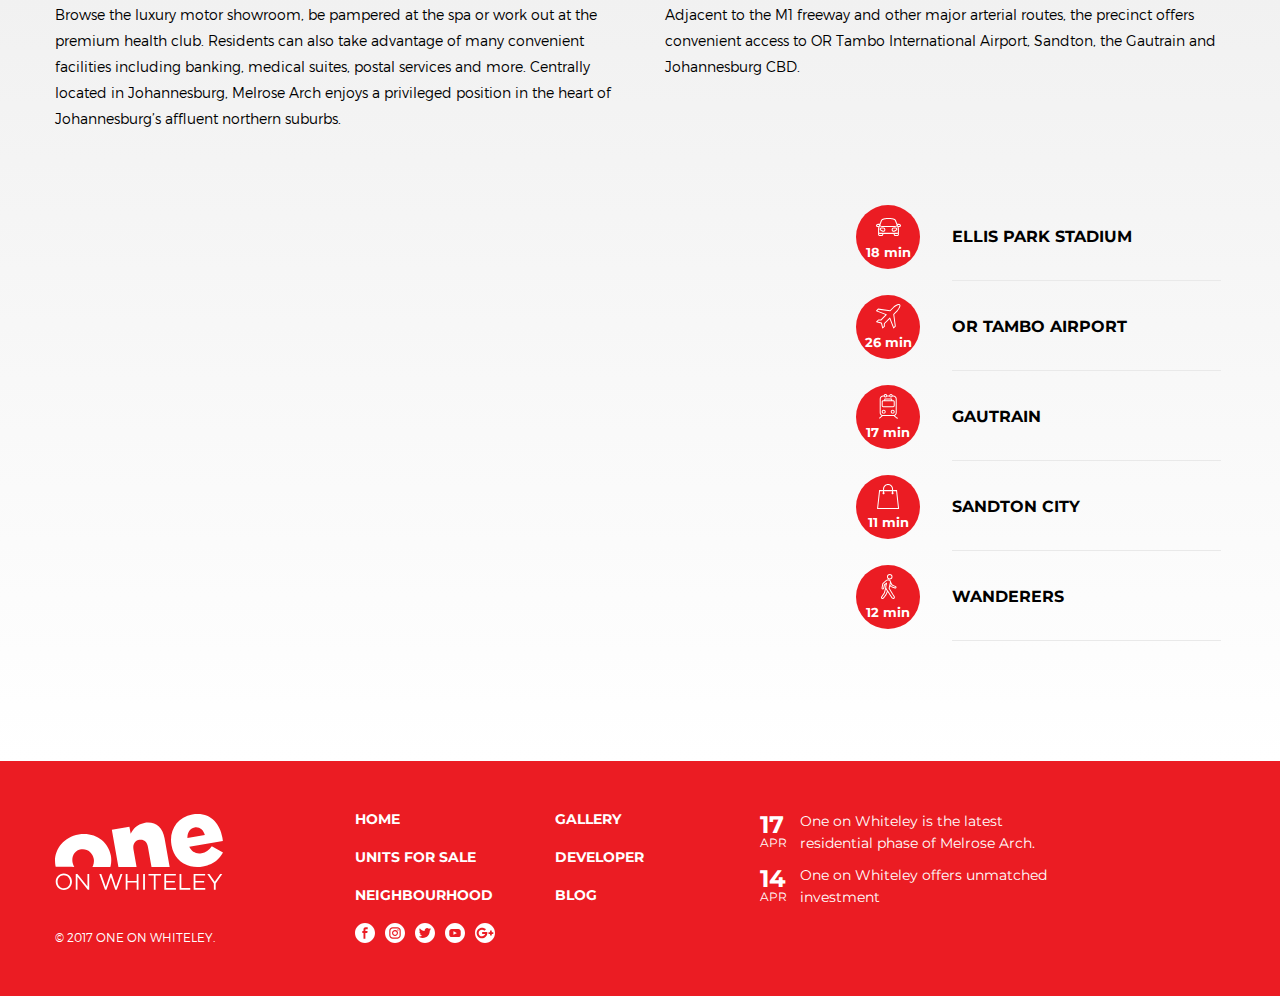
<file: neighbourhood.html>
<!DOCTYPE html>
<html>
    <head>
    <meta charset="utf-8">
    <meta name="viewport" content="width=device-width, minimum-scale=1.0, maximum-scale=1.0, initial-scale=1.0, user-scalable=no">
    <meta name="format-detection" content="telephone=no">
    <title>One On Whiteley | Neighbourhood</title>

    <link href="https://fonts.googleapis.com/css?family=Montserrat:400,500,600,700" rel="stylesheet"> 
   
    <link type="image/png" rel="icon" href="favicon.png">
    <link type="text/css" rel="stylesheet" href="css/flexslider.css">
    <link type="text/css" rel="stylesheet" href="css/style.css">

    <script type="text/javascript" src="scripts/jquery-1.12.4.min.js"></script>
    <script type="text/javascript" src="scripts/jquery.flexslider.js"></script>
    <script type="text/javascript" src="scripts/common-scripts.js"></script>

    </head>

   
    <body>
        <div class="main-wrap">
           <div class="inner-wrap">
               <header class="header-section">
                   <div class="common-wrap clear">
                       <div class="main-logo">
                           <figure><a href="index.html"><img src="svg/one-on-whiteley.svg" alt=""></a></figure>
                           <div id="phone-nav">
                               <div></div>
                               <div></div>
                               <div></div>
                           </div>
                       </div>
                       <div class="nav-wrap">
                           <nav class="main-nav">
                               <ul>
                                   <li><a href="index.html">Home</a></li>
                                   <li><a href="units-for-sale.html">Units for Sale</a></li>
                                   <li class="active"><a href="neighbourhood.html">Neighbourhood</a></li>
                                   <li><a href="gallery.html">Gallery</a></li>
                                   <li><a href="developer.html">Developer</a></li>
                                   <li><a href="blog.html">Blog</a></li>
                                   <li><a href="contact-us.html" class="inquire-btn">Enquire Now</a></li>
                               </ul>
                           </nav>
                       </div>
                   </div>
               </header>
                <section class="content-section neighbourhood-page">
                    <div class="common-wrap clear">
                        <div class="neighbourhood-banner-wrap">
                            <div class="neighbour-row">
                                <div class="neighbour-item">
                                    <figure><img src="images/img-neighbourhood-suit.jpg" alt=""></figure>
                                </div>
                                <div class="neighbour-item">
                                    <figure><img src="images/img-neighbourhood-lady.jpg" alt=""></figure>
                                </div>
                            </div>
                            <div class="urbanism-text-wrap">
                                <div class="urbanism-item-text">
                                    <div class="new-urban-title-wrap">
                                        <h4>New Urbanism</h4>
                                        <h2 class="color-red">Escape The Ordinary</h2>
                                    </div>
                                </div>
                                <div class="urbanism-item-text">
                                    <div class="lead-text">Melrose Arch’s new urban design creates a rare quality of in and out-doors residential, commercial, retail and leisure spaces. </div>
                                    <p>Bustling with boutique browsers and café culture, Melrose Arch offers a truly international high street fashion experience, alfresco style, leading to the sparkling retail galleria that provides the stage on which over 100 of the country’s top retailers re-define the face and future of shopping.</p>
                                </div>
                                <div class="urbanism-item-text">
                                    <div class="feature-include">
                                        <ul>
                                            <li>Convenience</li>
                                            <li>Pedestrian-friendly</li>
                                            <li>Safety & security</li>
                                            <li>Sustainability</li>
                                            <li>Energy Efficiency</li>
                                        </ul>
                                    </div>
                                </div>
                            </div>
                        </div>
                    </div>
                    <div class="neighbour-shirt-wrap">
                        <figure><img src="images/img-neighbourhood-hero.jpg" alt=""></figure>
                    </div>
                    <div class="build-on-urban">
                        <div class="common-wrap clear">
                            <div class="build-on-item">
                                <div class="new-urban-title-wrap">
                                    <h4>Benefits of living in Melrose Arch</h4>
                                    <h2 class="color-red">Built on new urban principles</h2>
                                </div>
                                <div class="lead-text">Melrose Arch is South Africa’s leading mixed use precinct.</div>
                                <div class="build-on-text"><p>The street-based layout favours ambling pedestrians, combining modernism and green design innovation in extraordinary ways, all contributing to the 24/7 buzz. Set amidst 400 trees and greenery, Melrose Arch is bustling with boutique browsers and cafe culture, offering an international high street fashion experience. A short walk within the precinct will connect you with all your daily needs – offices, restaurants, shopping, hotels, banking, medical services, health clubs, postal services, entertainment and so much more.
                                    </p></div>
                            </div>
                            <div class="build-on-item">
                                <div class="build-on-category">
                                    <div class="build-on-category-item">
                                        <figure><a href="#"><img src="svg/icn-restaurants.svg" alt=""></a></figure>
                                        <span>Restaurants</span>
                                    </div>
                                    <div class="build-on-category-item">
                                        <figure><a href="#"><img src="svg/icn-shopping-red.svg" alt=""></a></figure>
                                        <span>Shopping</span>
                                    </div>
                                    <div class="build-on-category-item">
                                        <figure><a href="#"><img src="svg/icn-banking.svg" alt=""></a></figure>
                                        <span>Banking</span>
                                    </div>
                                    <div class="build-on-category-item">
                                        <figure><a href="#"><img src="svg/icn-medical.svg" alt=""></a></figure>
                                        <span>Medical</span>
                                    </div>
                                    <div class="build-on-category-item">
                                        <figure><a href="#"><img src="svg/icn-office.svg" alt=""></a></figure>
                                        <span>Offices</span>
                                    </div>
                                    <div class="build-on-category-item">
                                        <figure><a href="#"><img src="svg/icn-gym.svg" alt=""></a></figure>
                                        <span>Gym</span>
                                    </div>
                                    <div class="build-on-category-item">
                                        <figure><a href="#"><img src="svg/icn-hotels.svg" alt=""></a></figure>
                                        <span>Hotels</span>
                                    </div>
                                    <div class="build-on-category-item">
                                        <figure><a href="#"><img src="svg/icn-dining.svg" alt=""></a></figure>
                                        <span>Dining</span>
                                    </div>
                                    <div class="build-on-category-item">
                                        <figure><a href="#"><img src="svg/icn-nightlife.svg" alt=""></a></figure>
                                        <span>Nightlife</span>
                                    </div>
                                </div>
                            </div>
                        </div>
                    </div>
                    <section class="location-section">
                        <div class="common-wrap clear">
                            <div class="location-content">
                                <h4>Neighbourhood</h4>
                                <h2 class="color-red">The ultimate residential address</h2>
                                <div class="lead-text">When it comes to style, safety, convenience and leisure, there’s simply no better location than Melrose Arch.</div>
                               
                                <p>Stroll along tree-lined cobblestone streets while browsing boutique retail stores along the way. Sip cappuccinos and people watch at al fresco cafés. Savour gourmet cuisine at a range of renowned restaurants</p>
                            </div>
                            <div class="location-map">
                                <!--<figure><img src="images/location-thumb.jpg" alt=""></figure>-->
                                <figure><img src="images/img-neighbourhood-melrose-arch-render.jpg" alt=""></figure>
                            </div>
                            <div class="brand-logo-wrap">
                                <a href="#"class="brand-item clear"><figure><img src="logos/logo-Marriott@2x.png.png" alt=""></figure></a>
                                <a href="#"class="brand-item clear"><figure><img src="logos/logo-jamie@2x.png.png" alt=""></figure></a>
                                <a href="#"class="brand-item clear"><figure><img src="logos/logo-paul@2x.png.png" alt=""></figure></a>
                                <a href="#"class="brand-item clear"><figure><img src="logos/logo-virgin-active@2x.png.png" alt=""></figure></a>
                                <a href="#"class="brand-item clear"><figure><img src="logos/logo-vespa@2x.png.png" alt=""></figure></a>
                                <a href="#"class="brand-item clear"><figure><img src="logos/logo-tiger-of-sweden@2x.png.png" alt=""></figure></a>
                                <a href="#"class="brand-item clear"><figure><img src="logos/logo-versace@2x.png.png" alt=""></figure></a>
                                <a href="#"class="brand-item clear"><figure><img src="logos/logo-moyo@2x.png.png" alt=""></figure></a>
                            </div>
                            <div class="brows-text">
                                <div class="brows-text-item"><p>Browse the luxury motor showroom, be pampered at the spa or work out at the premium health club. Residents can also take advantage of many convenient facilities including banking, medical suites, postal services and more. Centrally located in Johannesburg, Melrose Arch enjoys a privileged position in the heart of Johannesburg’s affluent northern suburbs.</p></div>
                                <div class="brows-text-item"><p> Adjacent to the M1 freeway and other major arterial routes, the precinct offers convenient access to OR Tambo International Airport, Sandton, the Gautrain and Johannesburg CBD. </p></div>
                            </div>
                            <div class="neighbour-map-section">
                                <div class="location-map">
                                    <div class="map-image">
                                       <!--<img src="images/naighbourhood-map.jpg" alt="">-->
                                        <iframe src="https://www.google.com/maps/embed?pb=!1m18!1m12!1m3!1d3581.9545866159865!2d28.065575314841446!3d-26.13302366742955!2m3!1f0!2f0!3f0!3m2!1i1024!2i768!4f13.1!3m3!1m2!1s0x1e950d1f73123991%3A0x138dc0860309cfd6!2sMelrose+Arch!5e0!3m2!1sen!2sbd!4v1492066529536" frameborder="0" style="border:0" allowfullscreen></iframe>
                                    </div>
                                </div>
                                <div class="distance-time-wrap">
                                    <div class="distance-item">
                                        <div class="distance-icon-wrap">
                                            <div class="distance-icon"><img src="svg/car.svg" alt=""></div>
                                            <dfn class="white-color">18 min</dfn>
                                        </div>
                                        <div class="place-name"> Ellis Park Stadium</div>
                                    </div>
                                    <div class="distance-item">
                                        <div class="distance-icon-wrap">
                                            <div class="distance-icon"><img src="svg/plane.svg" alt=""></div>
                                            <dfn class="white-color">26 min</dfn>
                                        </div>
                                        <div class="place-name">OR Tambo Airport</div>
                                    </div>
                                    <div class="distance-item">
                                        <div class="distance-icon-wrap">
                                            <div class="distance-icon"><img src="svg/train.svg" alt=""></div>
                                            <dfn class="white-color">17 min</dfn>
                                        </div>
                                        <div class="place-name">Gautrain</div>
                                    </div>
                                    <div class="distance-item">
                                        <div class="distance-icon-wrap">
                                            <div class="distance-icon"><img src="svg/shopping.svg" alt=""></div>
                                            <dfn class="white-color">11 min</dfn>
                                        </div>
                                        <div class="place-name">Sandton City</div>
                                    </div>
                                    <div class="distance-item">
                                        <div class="distance-icon-wrap">
                                            <div class="distance-icon"><img src="svg/walk.svg" alt=""></div>
                                            <dfn class="white-color">12 min</dfn>
                                        </div>
                                        <div class="place-name"> Wanderers</div>
                                    </div>
                                </div>
                            </div>
                        </div>
                    </section>
                </section>
            </div>


            <!-- Begin footer section -->
            <section class="footer-section">
                <div class="common-wrap clear">
                    <div class="footer-widget">
                        <div class="footer-logo"><figure><a href="index.html"><img src="svg/one-on-whiteley.svg" alt=""></a></figure></div>
                        <p class="desktop copyright">&copy; 2017 One on Whiteley.</p>
                    </div>
                    <div class="footer-widget">
                        <div class="widget-item-nav">
                            <ul>
                                <li><a href="index.html">Home</a></li>
                                <li><a href="units-for-sale.html">Units For Sale</a></li>
                                <li><a href="neighbourhood.html">Neighbourhood</a></li>
                            </ul>
                        </div>
                        <div class="widget-item-nav">
                            <ul>
                                <li><a href="gallery.html">Gallery</a></li>
                                <li><a href="developer.html">Developer</a></li>
                                <li><a href="blog-article.html">Blog</a></li>
                            </ul>
                        </div>
                        <div class="footer-social-wrap">
                            <a href="https://www.facebook.com/1onwhiteley/?ref=br_rs"><figure><img src="svg/icn-facebook.svg" alt=""></figure></a>
                            <a href="https://www.instagram.com/explore/tags/oneonwhiteley/?hl=en"><figure><img src="svg/icn-instagram.svg" alt=""></figure></a>
                            <a href="https://twitter.com/oneonwhiteley"><figure><img src="svg/icn-twitter.svg" alt=""></figure></a>
                            <a href="https://www.youtube.com/channel/UCxFgfskPNIh7MpHYXU75qow"><figure><img src="svg/icn-youtube.svg" alt=""></figure></a>
                            <a href="#"><figure><img src="svg/icn-googleplus.svg" alt=""></figure></a>
                        </div>
                    </div>
                    <div class="footer-widget">
                        <div class="footer-text">
                            <div class="text-left">
                                <span>17</span>
                                <dfn>APR</dfn>
                            </div>
                            <div class="text-right"><dfn>One on Whiteley is the latest<br>residential phase of Melrose Arch.</dfn></div>
                        </div>
                        <div class="footer-text">
                            <div class="text-left">
                                <span>14</span>
                                <dfn>APR</dfn>
                            </div>
                            <div class="text-right"><dfn>One on Whiteley offers unmatched <br>investment</dfn></div>
                        </div>
                    </div>
                    <p class="mobi copyright">&copy; 2017 One on Whiteley.</p>
                </div>
            </section>
            <!-- //End footer section -->
        </div>

    </body>
	
</html>
</file>
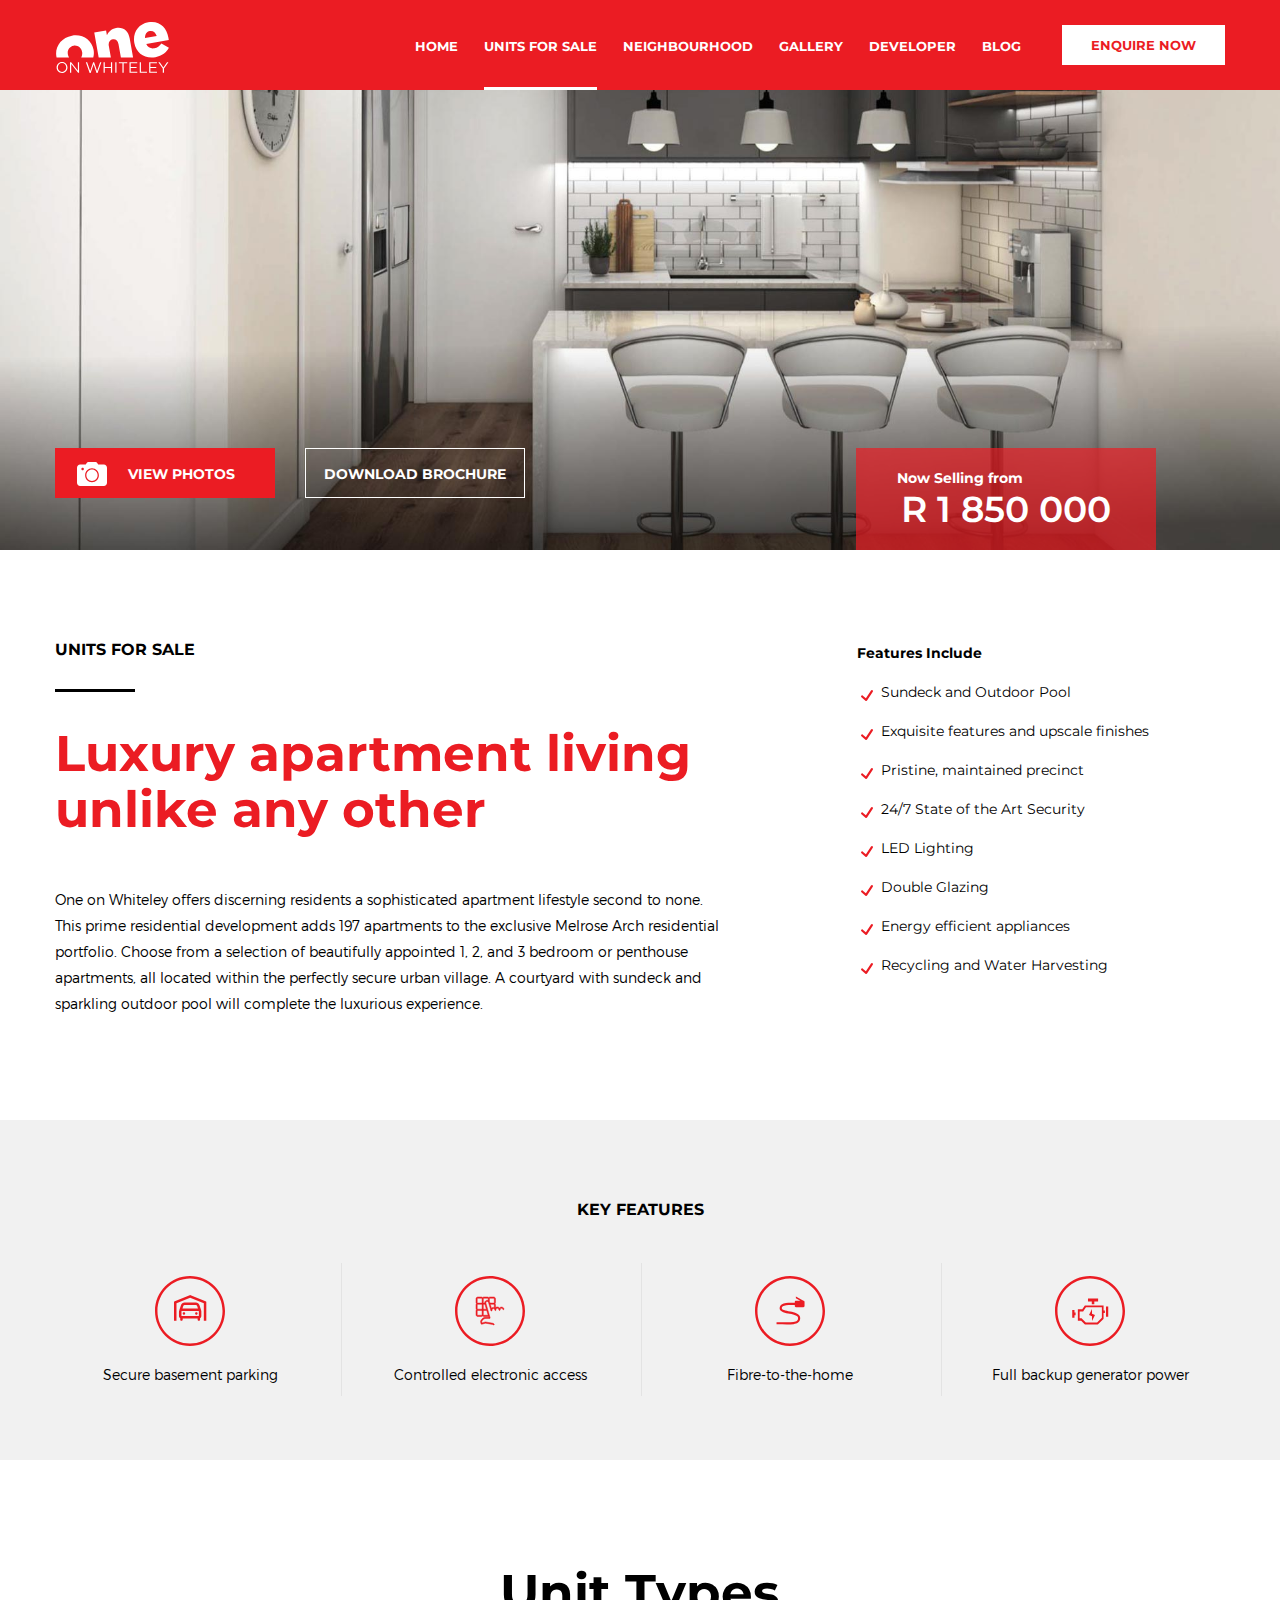
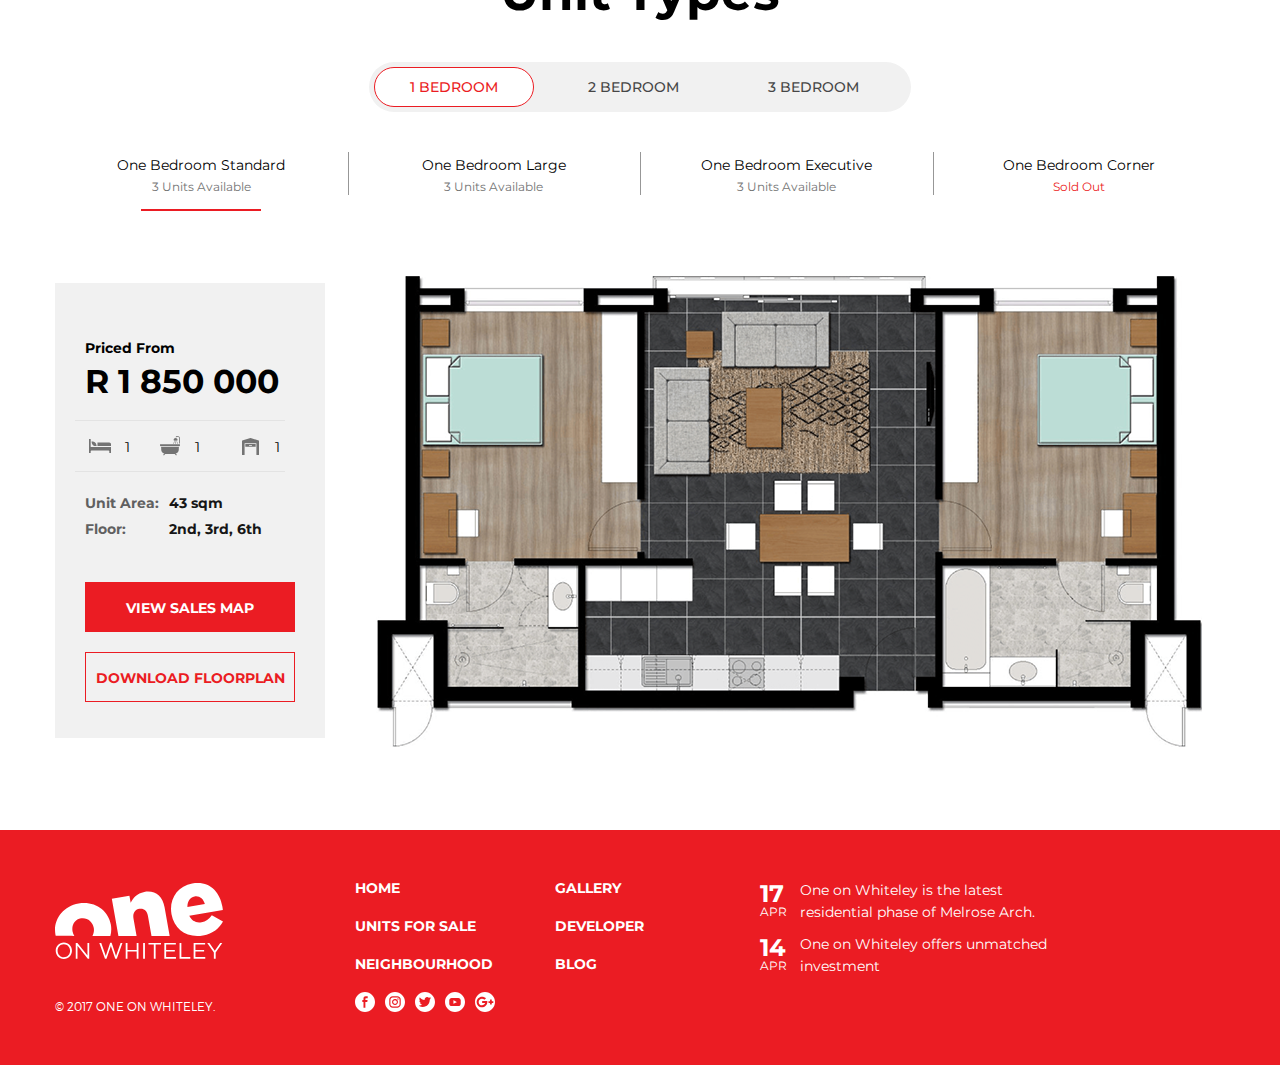
<file: units-for-sale.html>
<!DOCTYPE html>
<html>
    <head>
    <meta charset="utf-8">
    <meta name="viewport" content="width=device-width, minimum-scale=1.0, maximum-scale=1.0, initial-scale=1.0, user-scalable=no">
    <meta name="format-detection" content="telephone=no">
    <title>One On Whiteley | Units For Sales</title>

    <link href="https://fonts.googleapis.com/css?family=Montserrat:400,500,600,700" rel="stylesheet"> 
    
    <link type="image/png" rel="icon" href="favicon.png">
    <link type="text/css" rel="stylesheet" href="css/flexslider.css">
    <link type="text/css" rel="stylesheet" href="css/style.css">

    <script type="text/javascript" src="scripts/jquery-1.12.4.min.js"></script>
    <script type="text/javascript" src="scripts/jquery.flexslider.js"></script>
    <script type="text/javascript" src="scripts/common-scripts.js"></script>

    </head>

   
    <body>
        <div class="main-wrap">
           <div class="inner-wrap">
               <header class="header-section">
                   <div class="common-wrap clear">
                       <div class="main-logo">
                           <figure><a href="index.html"><img src="svg/one-on-whiteley.svg" alt=""></a></figure>
                           <div id="phone-nav">
                               <div></div>
                               <div></div>
                               <div></div>
                           </div>
                       </div>
                       <div class="nav-wrap">
                           <nav class="main-nav">
                               <ul>
                                   <li><a href="index.html">Home</a></li>
                                   <li  class="active"><a href="units-for-sale.html">Units for Sale</a></li>
                                   <li><a href="neighbourhood.html">Neighbourhood</a></li>
                                   <li><a href="gallery.html">Gallery</a></li>
                                   <li><a href="developer.html">Developer</a></li>
                                   <li><a href="blog.html">Blog</a></li>
                                   <li><a href="contact-us.html" class="inquire-btn">Enquire Now</a></li>
                               </ul>
                           </nav>
                       </div>
                   </div>
               </header>
               <section class="hero-section hero-unit-for">
                   <figure><img src="images/img-unit-for-sale-hero.jpg" alt=""></figure>
                    <div class="banner-title-wrap">
                        <div class="common-wrap clear">
                            <div class="view-photo-wrap clear">
                                <div class="watch-wrap">
                                    <a href="#" class="medium-button-color"><span>View Photos</span></a>
                                </div>
                                <div class="watch-wrap download-link">
                                    <a href="#" class="medium-button-white-blank clear">Download Brochure</a>
                                </div>
                            </div>
                            <div class="now-selling">
                                <span>Now Selling from</span>
                                <dfn>R 1 850 000</dfn>
                            </div>
                        </div>
                    </div>
                 </section>
                <section class="content-section units-for-sale">
                    <div class="common-wrap clear">
                        <div class="home-luxury">
                            <div class="luxury-text">
                                <h4>Units for sale</h4>
                                <h2 class="color-red">Luxury apartment living unlike any other</h2>
                                <p>One on Whiteley offers discerning residents a sophisticated apartment lifestyle second to none. 
                                    This prime residential development adds 197 apartments to the exclusive Melrose Arch residential portfolio. Choose from a selection of beautifully appointed 1, 2, and 3 bedroom or penthouse apartments, all located within the perfectly secure urban village. A courtyard with sundeck and sparkling outdoor pool will complete the luxurious experience.
                                </p>
                            </div>
                            <div class="luxury-text">
                                <div class="feature-include">
                                    <h6>Features Include</h6>
                                    <ul>
                                        <li>Sundeck and Outdoor Pool</li>
                                        <li>Exquisite features and upscale finishes</li>
                                        <li>Pristine, maintained precinct</li>
                                        <li> 24/7 State of the Art Security</li>
                                        <li>LED Lighting</li>
                                        <li> Double Glazing</li>
                                        <li>Energy efficient appliances</li>
                                        <li>Recycling and Water Harvesting</li>
                                    </ul>
                                </div>
                            </div>
                        </div>
                    </div>
                    <div class="key-features-section">
                        <div class="common-wrap clear">
                            <h4>Key Features</h4>
                            <div class="item-key">
                                <figure><img src="svg/icn-parking.svg" alt=""></figure>
                                <p>Secure basement parking</p>
                            </div>
                            <div class="item-key">
                                <figure><img src="svg/icn-access.svg" alt=""></figure>
                                <p>Controlled electronic access </p>
                            </div>
                            <div class="item-key">
                                <figure><img src="svg/icn-fibre.svg" alt=""></figure>
                                <p>Fibre-to-the-home</p>
                            </div>
                            <div class="item-key">
                                <figure><img src="svg/icn-generator.svg" alt=""></figure>
                                <p>Full backup generator power</p>
                            </div>
                        </div>
                    </div>
                    <div class="unit-types-section">
                        <div class="common-wrap clear">
                            <h2>Unit Types</h2>
                            <div class="bedroom-details-wrap">
                                <div class="bedroom-info" id="bedroom-tab">
                                    <div class="bedroom-item bedroom-grey">1 Bedroom</div>
                                    <div class="bedroom-item bedroom-grey">2 Bedroom</div>
                                    <div class="bedroom-item bedroom-grey">3 Bedroom</div>
                                </div>
                                <div class="bedroom-tab-content-wrap" id="dedroom-tab-content-wrap">
                                    <div class="dedroom-tab-content">
                                        <div class="bedroom-unit-details">
                                            <div class="bedroom-unit-item active"> 
                                                <span>One Bedroom Standard </span>
                                                <dfn class="warm-grey">3 Units Available</dfn>
                                            </div>
                                            <div class="bedroom-unit-item"> 
                                                <span>One Bedroom Large</span>
                                                <dfn class="warm-grey">3 Units Available</dfn>
                                            </div>
                                            <div class="bedroom-unit-item"> 
                                                <span>One Bedroom Executive</span>
                                                <dfn class="warm-grey">3 Units Available</dfn>
                                            </div>
                                            <div class="bedroom-unit-item sold-out"> 
                                                <span>One Bedroom Corner</span>
                                                <dfn class="color-red">Sold Out</dfn>
                                            </div>
                                        </div>
                                        <div class="bedroom-path-section">
                                            <div class="bedroom-price-section">
                                                <div class="bedroom-price-text">
                                                    <span>Priced From</span>
                                                    <dfn class="price-deep">R 1 850 000</dfn>
                                                    <div class="price-icon-wrap">
                                                        <div class="price-icon"><figure><img src="svg/icn-beg.svg" alt=""></figure><span>1</span></div>
                                                        <div class="price-icon"><figure><img src="svg/icn-bath.svg" alt=""></figure><span>1</span></div>
                                                        <div class="price-icon"><figure><img src="svg/icn-garage.svg" alt=""></figure><span>1</span></div>
                                                    </div>
                                                    <div class="unit-area-text">
                                                        <div><span class="zembezi-color">Unit Area:</span><dfn class="nero-color">43 sqm</dfn></div>
                                                        <div><span class="zembezi-color">Floor:</span><dfn class="nero-color">2nd, 3rd, 6th</dfn></div>
                                                    </div>
                                                    <div class="button-price">
                                                        <a href="#"class="medium-button-color2 view-map-btn">View Sales Map</a>
                                                        <a href="#"class="medium-button-blank2 clear">Download Floorplan</a>
                                                    </div>
                                                </div>
                                            </div>
                                            <div class="bedroom-thumb"><figure><img src="images/unit-path-image.png" alt=""></figure></div>
                                        </div>
                                    </div>
                                    <div class="dedroom-tab-content">
                                        <div class="bedroom-unit-details">
                                            <div class="bedroom-unit-item"> 
                                                <span>One Bedroom Standard </span>
                                                <dfn class="warm-grey">5 Units Available</dfn>
                                            </div>
                                            <div class="bedroom-unit-item active"> 
                                                <span>One Bedroom Large</span>
                                                <dfn class="warm-grey">3 Units Available</dfn>
                                            </div>
                                            <div class="bedroom-unit-item sold-out"> 
                                                <span>One Bedroom Executive</span>
                                                <dfn class="color-red">Sold Out</dfn>
                                            </div>
                                            <div class="bedroom-unit-item"> 
                                                <span>One Bedroom Corner</span>
                                                <dfn class="warm-grey">2 Units Available</dfn>
                                            </div>
                                        </div>
                                        <div class="bedroom-path-section">
                                            <div class="bedroom-price-section">
                                                <div class="bedroom-price-text">
                                                    <span>Priced From</span>
                                                    <dfn class="price-deep">R 2 543 210</dfn>
                                                    <div class="price-icon-wrap">
                                                        <div class="price-icon"><figure><img src="svg/icn-bath.svg" alt=""></figure><span>1</span></div>
                                                        <div class="price-icon"><figure><img src="svg/icn-beg.svg" alt=""></figure><span>1</span></div>
                                                        <div class="price-icon"><figure><img src="svg/icn-garage.svg" alt=""></figure><span>1</span></div>
                                                    </div>
                                                    <div class="unit-area-text">
                                                        <div><span class="zembezi-color">Unit Area:</span><dfn class="nero-color">43 sqm</dfn></div>
                                                        <div><span class="zembezi-color">Floor:</span><dfn class="nero-color">2nd, 3rd, 6th</dfn></div>
                                                    </div>
                                                    <div class="button-price">
                                                        <a href="#"class="medium-button-color2 view-map-btn">View Sales Map</a>
                                                        <a href="#"class="medium-button-blank2 clear">Download Floorplan</a>
                                                    </div>
                                                </div>
                                            </div>
                                            <div class="bedroom-thumb"><figure><img src="images/unit-path-image2.png" alt=""></figure></div>
                                        </div>
                                    </div>
                                    <div class="dedroom-tab-content">
                                        <div class="bedroom-unit-details">
                                            <div class="bedroom-unit-item"> 
                                                <span>One Bedroom Standard </span>
                                                <dfn class="warm-grey">7 Units Available</dfn>
                                            </div>
                                            <div class="bedroom-unit-item sold-out"> 
                                                <span>One Bedroom Large</span>
                                                <dfn class="color-red">Sold Out</dfn>
                                            </div>
                                            <div class="bedroom-unit-item active"> 
                                                <span>One Bedroom Executive</span>
                                                <dfn class="warm-grey">3 Units Available</dfn>
                                            </div>
                                            <div class="bedroom-unit-item "> 
                                                <span>One Bedroom Corner</span>
                                                <dfn class="warm-grey">3 Units Available</dfn>
                                            </div>
                                        </div>
                                        <div class="bedroom-path-section">
                                            <div class="bedroom-price-section">
                                                <div class="bedroom-price-text">
                                                    <span>Priced From</span>
                                                    <dfn class="price-deep">R 3 900 000</dfn>
                                                    <div class="price-icon-wrap">
                                                        <div class="price-icon"><figure><img src="svg/icn-garage.svg" alt=""></figure><span>1</span></div>
                                                        <div class="price-icon"><figure><img src="svg/icn-beg.svg" alt=""></figure><span>1</span></div>
                                                        <div class="price-icon"><figure><img src="svg/icn-bath.svg" alt=""></figure><span>1</span></div>
                                                    </div>
                                                    <div class="unit-area-text">
                                                        <div><span class="zembezi-color">Unit Area:</span><dfn class="nero-color">43 sqm</dfn></div>
                                                        <div><span class="zembezi-color">Floor:</span><dfn class="nero-color">2nd, 3rd, 6th</dfn></div>
                                                    </div>
                                                    <div class="button-price">
                                                        <a href="#"class="medium-button-color2 view-map-btn">View Sales Map</a>
                                                        <a href="#"class="medium-button-blank2 clear">Download Floorplan</a>
                                                    </div>
                                                </div>
                                            </div>
                                            <div class="bedroom-thumb"><figure><img src="images/unit-path-image3.png" alt=""></figure></div>
                                        </div>
                                    </div>
                                </div>
                            </div>
                        </div>
                    </div>
                </section>
            </div>
            
            <!-- Begin footer section -->
            <section class="footer-section">
                <div class="common-wrap clear">
                    <div class="footer-widget">
                        <div class="footer-logo"><figure><a href="index.html"><img src="svg/one-on-whiteley.svg" alt=""></a></figure></div>
                        <p class="desktop copyright">&copy; 2017 One on Whiteley.</p>
                    </div>
                    <div class="footer-widget">
                        <div class="widget-item-nav">
                            <ul>
                                <li><a href="index.html">Home</a></li>
                                <li><a href="units-for-sale.html">Units For Sale</a></li>
                                <li><a href="neighbourhood.html">Neighbourhood</a></li>
                            </ul>
                        </div>
                        <div class="widget-item-nav">
                            <ul>
                                <li><a href="gallery.html">Gallery</a></li>
                                <li><a href="developer.html">Developer</a></li>
                                <li><a href="blog-article.html">Blog</a></li>
                            </ul>
                        </div>
                        <div class="footer-social-wrap">
                            <a href="https://www.facebook.com/1onwhiteley/?ref=br_rs"><figure><img src="svg/icn-facebook.svg" alt=""></figure></a>
                            <a href="https://www.instagram.com/explore/tags/oneonwhiteley/?hl=en"><figure><img src="svg/icn-instagram.svg" alt=""></figure></a>
                            <a href="https://twitter.com/oneonwhiteley"><figure><img src="svg/icn-twitter.svg" alt=""></figure></a>
                            <a href="https://www.youtube.com/channel/UCxFgfskPNIh7MpHYXU75qow"><figure><img src="svg/icn-youtube.svg" alt=""></figure></a>
                            <a href="#"><figure><img src="svg/icn-googleplus.svg" alt=""></figure></a>
                        </div>
                    </div>
                    <div class="footer-widget">
                        <div class="footer-text">
                            <div class="text-left">
                                <span>17</span>
                                <dfn>APR</dfn>
                            </div>
                            <div class="text-right"><dfn>One on Whiteley is the latest<br>residential phase of Melrose Arch.</dfn></div>
                        </div>
                        <div class="footer-text">
                            <div class="text-left">
                                <span>14</span>
                                <dfn>APR</dfn>
                            </div>
                            <div class="text-right"><dfn>One on Whiteley offers unmatched <br>investment</dfn></div>
                        </div>
                    </div>
                    <p class="mobi copyright">&copy; 2017 One on Whiteley.</p>
                </div>
            </section>
            <!-- //End footer section -->
            
            
            <div class="unit-for-modul" id="unit-for-modul">
                <div class="modul-map">
                    <iframe src="http://www.salesmap.co.za/one-on-whiteley/" width="100%" height="750"></iframe>
                    <div class="modul-close-btn" id="modul-close-btn"><img src="svg/icn-close%20.svg" alt=""></div>
                </div>
            </div>
        </div>

    </body>
	
</html>
</file>
<file: css/style.css>
/* Fonts style */

@font-face {
    font-family: 'Montserrat-Light';
    src: url('../fonts/Montserrat-Light.eot') format('embedded-opentype');
    src:  url('../fonts/') format('woff'), url('../fonts/Montserrat-Light.ttf')  format('truetype'), url('../fonts/Montserrat-Light.svg#Montserrat-Light') format('svg');
    font-weight: normal;
    font-style: normal;
}

/* // End Fonts style */


/*	Resets
	------	*/

html, body, div, span, object, iframe, h1, h2, h3, h4, h5, h6, 
p, blockquote, pre, a, abbr, address, cite, code, del, dfn, em, 
img, ins, kbd, q, samp, small, strong, sub, sup, var, b, i, hr, 
dl, dt, dd, ol, ul, li, fieldset, form, label, legend, 
table, caption, tbody, tfoot, thead, tr, th, td,
article, aside, canvas, details, figure, figcaption, hgroup, 
menu, footer, header, nav, section, summary, time, mark, audio, video {
	margin: 0;
	padding: 0;
	border: 0;
}

ul{ 
    list-style: none;
}
article, aside, canvas, figure, figure img, figcaption, hgroup,
footer, header, nav, section, audio, video {
	display: block;
}

.clear:after{content:".";display:block;clear:both;visibility:hidden;line-height:0;height:0}
a img{
    border:0;
}
a,input,select,textarea{
    outline:none;
}
input::-moz-focus-inner{
    border:0; padding: 0;
}

img{
    float: left;
}

/* Selection colours (easy to forget) */

img::selection 		{background: transparent;}
img::-moz-selection	{background: transparent;}
a{text-decoration: none; display: inline-block;}



/*		Default Layout 
-------------------------------------------------------------------------------
*/

body {background: rgb(255,255,255); color: rgb(60,60,60); -webkit-text-size-adjust: 100%; -moz-text-size-adjust:100%; -moz-osx-font-smoothing:grayscale;-webkit-font-smoothing:antialiased; overflow-x: hidden; overflow-y:auto; font-family: 'Montserrat', sans-serif; font-weight: 400; font-style: normal; font-size: 14px; line-height: 26px; color: #000000}

*{-webkit-box-sizing: border-box;-moz-box-sizing:border-box; box-sizing: border-box;}


li a{ font-size: 13px;color: #ffffff; font-weight: 700;}

h1{ float: left;font-size: 60px; line-height: 68px; color: #ffffff; font-weight: 700;}
h4{float: left; font-size: 16px; clear: both;line-height: 19px; font-weight: 700; color: #000000;text-transform: uppercase;}
h2{float: left; font-size: 50px; line-height: 56px; font-weight: 700;}
.lead-text{ float: left;font-size: 18px; line-height: 27px; font-weight: normal; font-family: 'Montserrat-Light';}
p{float: left; color: #000000; font-weight: normal; font-family: 'Montserrat-Light';}
h6{float: left; font-size: 16px; line-height: 26px; font-weight: 700; color: #000000}
h3{float: left; font-size: 30px; line-height: 37px;  color: #737373; font-weight: 700}

.color-red{ color: #eb1c23;}
.medium-button-blank,.medium-button-color,.medium-button-white-blank,.medium-button-color2,.medium-button-blank2{ width: 220px; height: 50px; padding: 16px 0;color: #eb1c23;border: 1px solid #eb1c23;font-weight: 700;-webkit-transition: all .2s ease-in-out; -moz-transition: all .2s ease-in-out; transition: all .2s ease-in-out; }
.large-button-blank{ width: 250px;height: 50px; padding: 16px 0; color: #31ae55;border: 1px solid #31ae55; font-weight: 700;-webkit-transition: all .2s ease-in-out; -moz-transition: all .2s ease-in-out; transition: all .2s ease-in-out;}

.medium-button-color,.medium-button-color2{background:#eb1c23;}
.small-color-button{ float: left; width: 148px; height: 50px;color: #ffffff; font-weight: 700; background:#eb1c23;-webkit-transition: all .2s ease-in-out; -moz-transition: all .2s ease-in-out; transition: all .2s ease-in-out; }
.medium-button-color:hover,.medium-button-color2:hover, .contact-row input[type="submit"]:hover{background:  #d9131a;-webkit-transition: all .2s ease-in-out; -moz-transition: all .2s ease-in-out; transition: all .2s ease-in-out;}
.medium-button-blank:hover,.medium-button-blank2:hover{background:#eb1c23; color: #ffffff;-webkit-transition: all .2s ease-in-out; -moz-transition: all .2s ease-in-out; transition: all .2s ease-in-out;}
.medium-button-white-blank{ color: #ffffff;border: 1px solid #ffffff;-webkit-transition: all .2s ease-in-out; -moz-transition: all .2s ease-in-out; transition: all .2s ease-in-out;}
.medium-button-white-blank:hover{ background: #ffffff; color: #eb1c23;-webkit-transition: all .2s ease-in-out; -moz-transition: all .2s ease-in-out; transition: all .2s ease-in-out; }
.medium-button-color2,.medium-button-blank2{ width: 210px;color: #ffffff}
.medium-button-color2:hover{ color: #ffffff }
.medium-button-blank2{ background: none;color: #eb1c23; border: 1px solid #eb1c23 }
.large-button-blank:hover{ background: #31ae55; color: #ffffff;-webkit-transition: all .2s ease-in-out; -moz-transition: all .2s ease-in-out; transition: all .2s ease-in-out;}

.warm-grey{color: #737373;}
.bedroom-grey{color: #464646; }
.zembezi-color{color: #606060;}
.nero-color{color: #161616;}
.white-color{ color: #ffffff}
.black-color{ color: #000000}
.home-banner-slider .banner-title-wrap .common-wrap h1{ max-width: 920px; font-size: 70px; line-height: 70px;text-shadow: 0 2px 1px rgba(0, 0, 0, 0.4);}

.main-wrap{ float: left; width: 100%;  position:relative; height: 100%;}
header,nav,figure,figure img,a img{ float: left; width: 100%;}
.header-section{ float:left; width: 100%; background: #eb1c23; position:fixed; left: 0; top: 0;z-index: 100; height: 90px;}
.common-wrap{ margin: 0 auto; max-width: 1200px; padding: 0 15px; clear: both; position: relative;}
.main-logo{ position: absolute; left: 15px; top: 22px;  max-width: 115px; width: 100%;}
.main-logo img{ float:left;width: 115px;  height: 51px;}
#phone-nav{position: absolute; right: 0px; top: 30px; width: 23px; display: none;}
#phone-nav div{float: left; width: 100%; height: 2px; margin: 3px 0; background: #ffffff; }
.nav-wrap{ float: left; width: 100%; padding-left: 115px;}
.main-nav{ float: right; width: auto;margin-top: 3px; padding-left: 15px;}
.main-nav ul,.feature-include ul,.widget-item-nav ul{ list-style: none; margin: 0 ; padding: 0;}
.main-nav ul li{ float: left; display: inline-block; margin:8px 0 0 26px;}
.main-nav ul li a{ display: inline-block; text-transform: uppercase; position: relative; -webkit-transition: all .2s ease-in-out; -moz-transition: all .2s ease-in-out; transition: all .2s ease-in-out; padding:22px 0 31px;}
.main-nav.hovered ul li a{color: rgba(255, 255, 255, 0.6);}
.main-nav.hovered ul li a:hover{color: #ffffff;}
.main-nav ul li:first-child{ margin-left: 0px;}
.main-nav ul li:last-child{ margin-top: 22px;}
.main-nav ul li a:after{position: absolute;  left: 0; bottom: 0px;width: 100%; content: ''; background: #ffffff; height: 3px; opacity: 0}
.main-nav ul li.active a:after{opacity: 1; -webkit-transition: all .2s ease-in-out; -moz-transition: all .2s ease-in-out; transition: all .2s ease-in-out;}
.main-nav ul li a.inquire-btn{ margin-left: 15px; background: #ffffff; font-weight: 700; color:  #eb1c23; border: 1px solid transparent; width: 163px; text-align: center; line-height: 38px; padding: 0 20px;}
.main-nav ul li a.inquire-btn:after{background: url(../images/arrow-right.png) no-repeat center center; background-size: contain; width: 20px; height: 14px; right: 20px; left: auto; opacity: 0; bottom: auto; top: 50%; margin-top: -7px; -webkit-transition: all .1s ease-in-out; -moz-transition: all .1s ease-in-out; transition: all .1s ease-in-out;}
.main-nav ul li a.inquire-btn:hover{color: #eb1c23; padding-left: 10px; text-align: left;}
.main-nav ul li a.inquire-btn:hover:after{opacity: 1; -webkit-transition: all .2s ease-in-out; -moz-transition: all .2s ease-in-out; transition: all .2s ease-in-out;}

.hero-section{ float: left; width: 100%; margin-top: 88px; position: relative}
.home-banner{ float: left; width: 100%; position: relative;}
.banner-title-wrap{ position: absolute; left: 0; bottom:60px; width: 100%; z-index: 5}
.watch-wrap{ float: left; max-width: 220px; width: 100%; clear: both;margin-top: 46px;}
.watch-wrap a{ float:left; clear: both; text-transform: uppercase;padding: 16px 0; font-size: 14px; line-height: 18px; color: #ffffff;  position: relative}
.watch-wrap a span{ float: right; display: inline-block;padding-right: 39px;}
.watch-wrap a:before{ position: absolute; left: 11px; width: 50px; height: 50px; top: 0px; content: ''; background: url(../svg/icn-play.svg) no-repeat 0 0; background-size: contain;z-index: 10}

.percentage{ position: absolute; right: 239px; bottom:-81px; border-radius: 50%; width: 157px; height: 157px; z-index: 10; border: 22px solid #ffffff;}
.percentage-wrap{ text-align: center; width: 100%;}
.percentage-wrap span{ text-align: center; width: 100%; font-size: 36px; display: block; font-weight: 700; margin-top: 37px}
.percentage-wrap dfn{ text-align: center; width: 100%; font-size: 13px;display: block; font-style: normal;font-weight: 700; text-transform: uppercase;}

/*---Begin Content Section--*/
.content-section{ float: left; width: 100%; background: #ffffff; padding-top: 88px}
.home-luxury{ float: left; width: 100%;}
.luxury-text{ float: left; width: 60%; }
.luxury-text:last-child{ float: left; width:31.4957264957265%;margin-left: 8.504273504273504% }
.luxury-text h4{ float: left; width: 100%; position: relative;}
.luxury-text h4:after{ position: absolute; left: 0; bottom:-33px; width: 80px; content: '';height: 3px; background: #000000;z-index: 5}
.luxury-text h2{ padding-top:67px; clear: both}
.luxury-text .lead-text{ padding: 48px 41px 0 0; clear: both}
.luxury-text p{ padding-top: 23px}
.second-text{ padding-top: 40px}
.luxury-text:last-child{ padding-top: 108px}
.luxury-text:last-child h4{ color: #eb1c23}
.luxury-text:last-child h4:after{ background: none}
.luxury-text span{ font-size: 33px; line-height: 39px; font-weight: normal; font-family: 'Montserrat-Light'; padding-top: 10px; display: block; clear: both}
.feature-include{ float: left; width: 100%; padding-top: 30px;}
.feature-include h6{font-size: 14px;}
.feature-include ul li{ float: left; position: relative;width: 100%;display: block; clear: both; font-size: 14px; padding-left: 24px; margin-top: 13px }
.feature-include ul li:before{ position: absolute; content: '';left: -20px;top: -15px; width:50px; height: 50px;background: url(../svg/icn-check.svg) no-repeat 0 5px; z-index: 5; background-size: cover}
.home-gallery{ float:left; width: 100%; margin-top: 167px;}
.gallery-row{ float: left; width: 100%;}
.row-big-thumb{ float: left; max-width: 580px; width:49.57264957264957%; margin-left:0.8547008547008547% }
.row-big-thumb:first-child{ margin-left:0px }
.gallery-item-figure{float: left; width:32.76353276353276%; margin:10px 0 0 0.8547008547008547%; position: relative;}
.gallery-item-figure:nth-child(3n+1){margin-left:0px}
.row-small-thumb{ float: left; width:100%; position: relative;}
.thumb-overlay{ position: absolute; left: 0; top: 0; width: 100%; height: 100%;z-index: 2; background: rgba(000,000,000, 0); -webkit-transition: all .2s ease-in-out; -moz-transition: all .2s ease-in-out; transition: all .2s ease-in-out;}
.overlay-text{ position: absolute; width: 100%; text-align: center; -webkit-transform: translateY(-50%); -moz-transform: translateY(-50%); transform: translateY(-50%);font-weight: 700; left: 0; top: 48%;z-index: 10; font-size: 16px; line-height: 19px; opacity: 0;-webkit-transition: all .2s ease-in-out; -moz-transition: all .2s ease-in-out; transition: all .2s ease-in-out; text-transform: uppercase}
.row-small-thumb:hover .overlay-text{ opacity: 1;-webkit-transition: all .2s ease-in-out; -moz-transition: all .2s ease-in-out; transition: all .2s ease-in-out;}
.row-small-thumb:hover .thumb-overlay{ width: 100%; height: 100%;-webkit-transition: all .2s ease-in-out; -moz-transition: all .2s ease-in-out; transition: all .2s ease-in-out;background: rgba(000,000,000, 0.5);}

.home-banner-slider{ float: left; width: 100%;}
.home-banner-slider .watch-wrap a:before{ width: 32px; height: 32px; top: 10px; left: 20px}

.location-section{ float:left; width: 100%; margin-top: 90px; padding: 95px 0 121px 0; background: linear-gradient(to top, #ffffff, #e2e2e2);}
.location-content,.the-amdec-title-wrap{ float: left; max-width: 360px; width:30.76923076923077% }
.location-content h4,.new-urban-title-wrap h4,.the-amdec-title-wrap h4,.contact-item h4,.gallery-title h4{ position: relative;}
.location-content h4:after,.new-urban-title-wrap h4:after,.the-amdec-title-wrap h4:after,.contact-item h4:after,.gallery-title h4:after{ position: absolute; left: 0; bottom:-30px; width: 80px; height: 3px; background: #000000; content: ''; z-index: 5}
.location-content h2,.new-urban-title-wrap h2,.the-amdec-title-wrap h2{ padding-top: 63px;}
.location-content p{ float: left ;width: 100%; padding-top:43px; padding-right: 15px;}
.location-content a{ float: left;text-align: center; margin-top: 35px;font-size: 14px; text-transform: uppercase;text-decoration: none; line-height: 18px;}
.location-map{ float: left; max-width: 766px; width:65.47008547008547%;margin-left: 3.418803418803419%; padding-top: 95px }
.map-image,.map-image img{float: left; width: 100%;}
.map-image iframe{ height: 579px;width:100%; border:0; filter: url("data:image/svg+xml;utf8,<svg xmlns=\'http://www.w3.org/2000/svg\'><filter id=\'grayscale\'><feColorMatrix type=\'matrix\' values=\'0.3333 0.3333 0.3333 0 0 0.3333 0.3333 0.3333 0 0 0.3333 0.3333 0.3333 0 0 0 0 0 1 0\'/></filter></svg>#grayscale"); filter: gray;  -webkit-filter: grayscale(99%); -webkit-backface-visibility: hidden; }

.brand-logo-wrap{ float: left; width: 104%; margin-left: -20px; margin-top:28px;}
.brand-item{ float: left; width:12.5% }
.new-urban-design{ float: left; width: 100%; padding-top: 100px}
.new-urban-title-wrap{ float: left;max-width: 470px; width:40.17094017094017%; }
.new-urban-text{ float: left; max-width: 666px; width:56.92307692307692%; margin-left: 2.5641025641025645%}
.new-urban-text p{ padding-top: 80px}
/*---End Content Section--*/

/*---Begin Bnner 2 Section--*/
.banner-2{ float: left;  width: 100%;}
.the-amdec-section{ float: left; width: 100%; background: #f9f9f9; padding: 90px 0 109px 0; border-bottom: 5px solid #31ae55;}
.amdec-logo{ float: left;max-width: 220px; height: 51px; width: 100%;clear: both; padding-top: 66px;}
.the-amdec-text-wrap{ float: left; max-width: 352px; width:30.08547008547009%; margin-left: 3.58974358974359%; padding-right: 5px }
.the-amdec-text-wrap a{ text-align: center; text-transform: uppercase; font-size: 14px; line-height: 18px; margin-top: 46px}
.the-amdec-thumb-wrap{ float: right;max-width: 380px; width:32.47863247863248%; margin-left: 3.076923076923077%;  }
.the-amdec-title-wrap h2{ padding-top: 78px}
/*---End Bnner 2 Section--*/

/*---Beginning Contact Details Section--*/
.contact-details-wrap{ float: left; width: 100%; padding: 85px 0 79px 0; background: #ffffff;}
.contact-info-wrap{ float: left; width: 100%;}
.contact-item{ float: left; max-width: 399px; width:34.1025641025641%; position: relative}
.contact-item:nth-child(2){ max-width: 400px; width:34.18803418803419%; }
.contact-item:nth-child(2) h4:after{ background: none}
.contact-item:nth-child(3){ float: left;max-width: 371px; width:31.70940170940171%; }
.contact-details-wrap .common-wrap .percentage{ width: 174px; left: 11px; bottom:57px;clear: both; z-index: 5; border: 0}
.contact-details-wrap .common-wrap .percentage:after{position: absolute; left: -110px; top: 10px; width: 446px; height: 260px; content: ""; background: url(../images/percent-bg.png) no-repeat 0 0; z-index: -1;}
.contact-details-wrap .common-wrap .percentage-wrap { width: 172px; height: 172px; left: 0; bottom: 0; clear: both; z-index: 5; border: 18px solid #eb1c23; border-radius: 50%;}
.contact-details-wrap .common-wrap .percentage .percentage-wrap span{ font-size: 44px; line-height: 54px;}
.contact-details-wrap .common-wrap .percentage .percentage-wrap dfn{ font-size: 16px; line-height: 10px;}

.percentage em,.contact-item em{ float: left; width: 100%; text-align: center; font-weight: 700; padding-top: 20px; font-style: normal;}
.contact-item em{ text-align: left; padding: 0;}
.contact-column{ float: left; width: 100%; padding-top: 45px}
.contact-column h4{ padding-top: 30px;}
.contact-column > div{ float: left; width: 100%; font-size: 14px; line-height: 19px; margin-top: 20px}
.contact-column > div:nth-child(3){margin-top: 9px;}
.contact-column > div > span{ float: left; display: inline-block; width: 100%; font-weight: 700}
.contact-column > div > dfn{float: left; width: 100%;  display: inline-block; font-weight: normal; font-family: 'Montserrat-Light'; font-style: normal;}
.contact-column > div > dfn a:hover{ text-decoration: underline}
.contact-column:first-child{ padding-top: 0px}
.contact-info{ float: left; width: 100%; padding-top: 57px;}
.contact-row{ float: left; width: 100%; margin-top:40px; position: relative;}
.contact-row:first-child{ margin-top:0px;}
.contact-row input[type="text"],.contact-row label{float: left; border: 0; width: 100%; font-family: 'Montserrat', sans-serif; font-weight: 400; font-style: normal; font-size: 14px; line-height: 26px; color: #737373;}
.contact-row input[type="text"]:focus{color: #000000;}
.contact-row label{ float: left; text-align: left;font-size: 10px; line-height: 17px; position: absolute; left: 0; top:-12px; z-index: 3; display: none;}
.contact-row.error label{color: #eb1c23; display: block;}
.input-active.contact-row label{display: block;}
.contact-row input[type="text"]{ border-bottom: 1px solid #dddddd; }
.contact-row.error input[type="text"]{ border-bottom: 1px solid #eb1c23;}
.contact-row input[type="submit"]{float: left; text-align: center;font-size: 14px; line-height: 18px; border: 0; padding: 0; cursor: pointer; margin-top:36px; text-transform: uppercase;}
/*---End Contact Details Section--*/

/*---Beginning Units For Sale Section--*/
.units-for-sale.content-section{padding-top: 90px;}
.link-title-wrap{ position: absolute; left: 0; bottom: 0; width: 100%; z-index: 5}
.view-photo-wrap{ float:left; max-width: 470px; width: 100%;}
.download-link{ float: left;margin-left: 6.382978723404255%;}
.view-photo-wrap .watch-wrap{ margin-top: 0px; clear: none}
.download-link a{ text-align: center; }
.download-link a:before{ background: none; }
.now-selling{ position: absolute; right:84px; bottom: -52px; max-width: 300px; width: 100%; z-index: 3; background:rgba(235, 28, 35 ,0.7); padding: 21px 41px 19px;}
.now-selling span, .now-selling dfn{ float: left; text-align: center; width: 100%; font-size: 14px; line-height: 18px; color: #ffffff; font-weight: 700; display: inline-block;}
.now-selling span{text-align: left;}
.now-selling dfn{ font-size: 36px; line-height: 44px; font-weight: 600; font-style: normal}
.units-for-sale .luxury-text:last-child,.units-for-sale .luxury-text:last-child .feature-include{ padding-top: 0px}

.key-features-section{ float: left; width: 100%; background: #f1f1f1; padding: 80px 0 64px 0; margin-top: 103px}
.item-key{ float: left; max-width: 270px; width:23.07692307692308%; padding: 13px 14px 8px 14px;margin-top: 44px; margin-left: 2.564102564102564%; position: relative}
.item-key figure{ float: none;max-width: 70px; margin: 0 auto; clear: both}
.item-key p{float: none; text-align: center; width: 100%; clear: both; padding-top: 16px }
.units-for-sale{ background: #ffffff}
.item-key:last-child{ border: 0}
.key-features-section h4{ text-align: center; width: 100%;}
.item-key:nth-child(2){ margin-left: 0px}
.item-key:after{ position: absolute; right: -17px; top: 0; width: 1px; height: 133px; content: ''; z-index: 3; background: rgba(215, 215, 215, 0.56);}
.item-key:last-child:after{ background: none}
.hero-unit-for .banner-title-wrap .view-photo-wrap .watch-wrap:first-child a:before{ background: url(../svg/icn-camera-white.svg) no-repeat 0 0;}

.unit-types-section{ float: left; width: 100%; padding: 105px 0 83px 0}
.unit-types-section h2{ text-align: center; width: 100%;}
.bedroom-details-wrap{ float: left; width: 100%; padding-top: 41px;}
.bedroom-info{ margin: 0 auto;  max-width: 542px; width: 100%; background: #f1f1f1; padding: 5px; overflow: hidden; clear: both; border-radius: 100px}
.bedroom-tab-content-wrap{float: left; width: 100%;}
.bedroom-item{float: left; max-width: 167px; width: 30%; margin-left:3.782287822878229%; border-radius: 100px; border: 1px solid transparent; background: transparent; font-size: 14px; line-height: 18px; font-weight: 500; padding: 10px 0; text-align: center; text-transform: uppercase; cursor: pointer;}
.bedroom-item.active{background: #ffffff; border: 1px solid #eb1c23; color: #eb1c23;}
.bedroom-item:first-child{margin-left: 0px;}
.bedroom-unit-details{ float: left; width: 100%;}
.bedroom-unit-item{ float: left; width: 25%; text-align: center;margin-top: 40px; position: relative}
.bedroom-unit-item span{ width: 100%; text-align: center; display: block;}
.bedroom-unit-item dfn{ width: 100%; font-size: 12px; line-height: 18px; display: block;font-style: normal; text-align: center;}
.bedroom-unit-item:before{ position: absolute; left: 0; top: 0; width: 1px; height: 43px; background:#979797; content: ''; z-index: 3 }
.bedroom-unit-item:first-child:before{ background: none}
.bedroom-unit-item:after{ position: absolute; left:50%; bottom: -15px;  width: 120px; height: 2px; background: #eb1c23;; content: ''; margin-left: -60px; opacity: 0;}
.bedroom-unit-item.active:after{opacity: 1;}
.bedroom-path-section{ float:left; width: 100%; padding-top: 80px;}
.bedroom-price-section{ float: left; max-width: 270px; width:23.07692307692308%;background: #f1f1f1;padding: 52px 30px 36px;margin-top: 7px }
.bedroom-price-text{ float: left; width: 100%;  }
.bedroom-price-text span,.bedroom-price-text dfn{ float: left; font-weight: 700}
.bedroom-price-text dfn{ font-style: normal; font-size: 33px; line-height: 40px;}
.price-icon-wrap{ float: left; width: 100%; margin-top: 19px; border-top: 1px solid rgba(215, 215, 215, 0.56);border-bottom: 1px solid rgba(215, 215, 215, 0.56); margin-left: -10px}
.price-icon{ float: left; width:70px; }
.price-icon figure{ float: left; width:50px; }
.price-icon span{ margin-top: 13px; font-weight: 400}
.unit-area-text{ float: left; width: 100%; margin-top: 18px}
.unit-area-text > div{ float: left; width: 100%;}
.unit-area-text span{ float: left; width:84px;}
.unit-area-text dfn{ float: left; width:auto; font-size: 14px; line-height:26px;}
.button-price{ float: left; width: 100%; padding-top: 40px;}
.button-price a{ text-align: center; font-size: 14px; line-height: 18px; margin-top: 20px; text-transform: uppercase;}
.button-price a:first-child{ margin-top: 0px;}
.bedroom-thumb{ float: left; max-width: 826px; width:70.5982905982906%; margin-left:4.324786% }
.hero-unit-for .banner-title-wrap{ bottom: 52px;}
.price-icon:last-child{ padding-left: 10px}
.units-for-sale .luxury-text p{ padding:49px 26px 0 0}
.units-for-sale .luxury-text .feature-include ul li:before{left: -15px; top: -13px;}
/*---End Units For Sale Section--*/

/*---Beginning Gallery Page--*/
.gallery-page{ background: #ffffff; padding: 14px 0 90px 0}
.gallery-title{ float: left; width: 100%;}
.gallery-title h2{ float: left; width: 100%; padding-top: 63px}
.gallery-page .gallery-row{ padding-top:39px;}
.gallery-page .gallery-row:nth-child(3){ padding-top:0px;}
.gallery-page .home-gallery:nth-child(2){ margin-top: 90px}
.gallery-page .home-gallery:nth-child(2) .gallery-title h2{ padding-top: 0px;}
.video-wrap-gallery{ float: left; width: 100%; padding-top: 90px}
.video-row{ float: left; width: 100%; padding-top: 37px; position: relative}
.video-thumb{ float: left; width: 100%; position: relative}
.video-row:nth-child(3){ padding-top: 0px}
.video-item-row{ float: left; max-width: 380px; width: 32.47863247863248%; margin:15px 0 0 1.282051282051282%; position: relative;}
.video-item-thumb{ float: left; width: 100%; position: relative}
.video-item-row:first-child{ margin-left: 0px;}
.play-overlay-btn,.thumb-btn{  position: absolute; left: 50%; top: 50%; margin-left: -16px; margin-top: -16px;width:32px; height: 32px;  background: url(../svg/icn-play.svg) no-repeat 0 0; background-size: contain;z-index: 10; display: block; opacity: 1;-webkit-transition: all .2s ease-in-out; -moz-transition: all .2s ease-in-out; transition: all .2s ease-in-out;}
.thumb-btn{margin-left: -25px; margin-top: -25px;width:50px; height: 50px;}
.video-thumb:hover .thumb-btn,.video-item-thumb:hover .play-overlay-btn{opacity: 1;-webkit-transition: all .2s ease-in-out; -moz-transition: all .2s ease-in-out; transition: all .2s ease-in-out;}
.video-thumb:hover .thumb-overlay,.video-item-thumb:hover .thumb-overlay{opacity: 1;-webkit-transition: all .2s ease-in-out; -moz-transition: all .2s ease-in-out; transition: all .2s ease-in-out;}
.thumb-bottom-text{ float: left; width: 100%; margin-top:10px; }
.thumb-bottom-text span{ float: left; display: inline-block; font-weight: 700 }
.thumb-bottom-text span a{ float: left; display: inline-block; }
/*---End Gallery Page--*/

/*---Beginning Blog Page--*/
.blog-page .common-wrap{ max-width: 1000px}
.blog-wrap{ float: left; width: 100%; padding: 85px 0 35px 0}
.blog-row{ float: left; width: 100%; padding-bottom:37px; margin-top: 36px; border-bottom: 1px solid #d8d8d8;display: -webkit-flex; display: -webkit-box; display: -moz-box; display: -ms-flexbox; display: flex; -webkit-flex-flow: row wrap; flex-flow: row wrap; align-items: center;}
.blog-thumb{ float: left; max-width: 370px; width:38.14432989690722%; }
.blog-content{ float: left; max-width: 540px; width:55.67010309278351%; margin-left:6.185567010309278% }
.blog-date{ float: left; max-width: 196px; width: 100%; margin-top: 16px}
.blog-text{ float: left; width: 100%; margin-top: 15px}
.blog-date span,.blog-date dfn{ float: left; display: inline-block; font-weight: 500; width: auto; font-size: 12px;}
.blog-date span{ text-transform: uppercase;}
.blog-date dfn{ font-style: normal; font-weight: 400; padding-left: 15px}
.read-more{ float: left; width: 100%; clear: both; display: inline-block;margin-top:20px; text-transform: uppercase; font-weight: 600; line-height: 15px; font-size: 12px;}
.blog-row:first-child{ margin-top: 0px}
.pagination-wrap{ float: left; width: 100%; margin-top: 40px; clear: both}
.pagination{ width: 100%; text-align: center;}
.pagination ul{ text-align: center; display: inline-block;}
.pagination ul li{ float: left; display: inline-block;}
.pagination ul li a{ line-height: 27px; padding: 0 11px; text-transform: uppercase; font-size: 12px}
.pagination ul li a:hover, .pagination ul li a.active{ background: #eb1c23; color: #ffffff;}
/*---End Blog Page--*/

/*---Beginning Blog-Article Page--*/
.blog-article-banner{ float: left; width: 100%;}
.blog-article-wrap{ float: left; width: 100%; position: relative; margin-top: -66px; z-index: 5}
.blog-content-wrap{ margin: 0 auto; max-width: 770px; width: 100%;background: #ffffff; overflow: hidden; position: relative;padding: 64px 101px 173px 101px; }
.blog-article-text{ float:left; width: 100%; }
.article-text-info{ float: left; width: 100%; padding-top: 15px}
.article-text-info p{ padding-top:25px;}
.article-text-info p:first-child{ padding-top: 0px;}
.blog-content-wrap:before{ position: absolute; left: 50%; bottom: 129px; width: calc(100% - 110px); content: ''; height: 1px;background:rgba(215, 215, 215, 0.56); z-index: 3; transform: translateX(-50%);}
.blog-article-page{background:  linear-gradient(to top, #ffffff, #e2e2e2); }
.next-post-blog{ position: absolute; right: 56px; bottom:87px; width: auto; z-index: 5;}
.next-post-blog a{ float: left; font-size: 12px; line-height: 15px; text-transform: uppercase; font-weight: 600}
/*---End Blog-Article Page--*/

/*---Beginning Developoer Page--*/
.developer-text-wrap{ float: left; width: 100%; padding-bottom:398px}
.developer-text-item{ float: left; max-width: 370px; width:31.62393162393162%;margin-left: 2.564102564102564%;}
.developer-text-item:first-child{ margin-left: 0px;}
.developer-page{ padding-top: 180px; padding-bottom: 10px;}
.developer-page .developer-text-item .amdec-logo{ padding-top: 39px}

.developer-image{ float: left; width: 100%; border: 10px solid #ffffff; overflow: hidden;  position: relative}
.developer-row{ float: left; width: 100%; margin: 0 40px;display: -webkit-flex; display: -webkit-box; display: -moz-box; display: -ms-flexbox; display: flex; -webkit-flex-flow: row wrap; flex-flow: row wrap; align-items: center; margin-top: -87px;}
.developer-item{ float: left; max-width: 580px; position: relative; width: 49.57264957264957%; border: 10px solid #ffffff;z-index: 5}
.developer-item:nth-child(2){ z-index: 10; margin:-30px 0 0 -68px;}
.developer-item:first-child{margin-top:51px;}
.developer-text-wrap:nth-child(3){ padding-top: 90px}
.developer-text-wrap:nth-child(3) h2{ padding-top: 0px}

.developer-thumb-text{ float: left; width: 100%; background:  linear-gradient(to top, #ffffff, #e2e2e2); padding-bottom: 49px;}
.developer-thumb-info-wrap{ float: left; width: 100%; margin-top: -268px;}
.developer-thumb-wrap{ float: left; width: 100%;}
.developer-thumb-text .developer-text-wrap{padding: 98px 0 95px 0;}
.developer-thumb-text .developer-text-wrap .developer-text-item p{ padding-top:5px}
.developer-thumb-text .developer-text-wrap .developer-text-item .amdec-logo{ padding-top:75px; clear: both; width: 180px; height: 60px;}
.developer-thumb-text .developer-text-wrap .developer-text-item .gallery-title h2{ padding-top: 0px}

.brand-include-wrap{ float: left; width: 100%;background:  linear-gradient(to top, #ffffff, #e2e2e2); padding: 90px 0 54px 0}
.brand-include-logo{ float: left; width: 100%;display: -webkit-flex; display: -webkit-box; display: -moz-box; display: -ms-flexbox; display: flex; -webkit-flex-flow: row wrap; flex-flow: row wrap; }
.brand-logo-row{ float: left; width: 100%;}

.brand-logo-row .brand-include-item{ float: left;width: 14.666667%; padding-top: 46px; margin-left: 3%;}
.brand-logo-row .brand-include-item:first-child{ margin-left: 0px; padding-top: 51px}
.brand-logo-row .brand-include-item:nth-child(2){width: 11.666667%; margin-left: 4%}
.brand-logo-row .brand-include-item:nth-child(3){width: 11.666667%; margin-left: 5%;} 
.brand-logo-row .brand-include-item:nth-child(4){width: 11.666667%; margin-left: 6%; padding-top: 55px;}
.brand-logo-row .brand-include-item:nth-child(5){width: 11.666667%; margin-left: 5%; padding-top: 52px;}
.brand-logo-row .brand-include-item:nth-child(6){width: 12.666667%; margin-left: 5%; padding-top: 52px;} 
.developer-text-wrap:first-child .developer-text-item p{ padding-top: 81px}
.brand-logo-row:nth-child(2) .brand-include-item{ padding-top: 22px}
.brand-logo-row:nth-child(2) .brand-include-item:nth-child(3){ padding-top: 26px}
/*---End Developoer Page--*/

/*---Beginning Neighbourhood Page--*/
.neighbourhood-page{ background:  linear-gradient(to bottom, #ffffff, #e2e2e2);}
.neighbourhood-banner-wrap{ float: left; width: 100%; padding-top: 93px;}
.neighbour-row{ float: left; width: 100%;display: -webkit-flex; display: -webkit-box; display: -moz-box; display: -ms-flexbox; display: flex; -webkit-flex-flow: row wrap; flex-flow: row wrap; align-items: center}
.neighbour-item:first-child{ float: left; position:relative; max-width: 560px; width:47.86324786324786%;z-index: 10; border: 10px solid #ffffff; margin-right: -160px }
.neighbour-item:last-child{ float: left; position:relative; max-width: 769px; width:65.72649572649573%;z-index: 5;border: 10px solid #ffffff }
.urbanism-text-wrap{ float: left; width: 100%; padding-top: 40px;}
.urbanism-item-text:first-child{ float: left; max-width: 360px; width:30.76923076923077%; }
.urbanism-item-text:nth-child(2){ float: left; max-width: 470px; width:40.17094017094017%; margin-left: 2.991452991452991%; padding-top: 78px }
.urbanism-item-text:nth-child(3){ float: left; max-width: 265px; width:40.17094017094017%; margin-left: 3.418803418803419%; padding-top: 75px }
.urbanism-item-text .new-urban-title-wrap{ float: left;  width: 100%; max-width: 100%;}
.urbanism-item-text p{ padding-top: 30px}
.urbanism-item-text .feature-include{ padding: 0px}
.urbanism-item-text .feature-include ul li{margin: 5px 0 0 7px;}
.neighbour-shirt-wrap{ float: left; width: 100%; padding-top: 90px;}
.build-on-urban{ float: left; width: 100%; padding: 88px 0 98px 0; background: #ffffff}
.build-on-item{ float: left; width: 50%;}
.build-on-item .new-urban-title-wrap{  float: left; width:100%; max-width: 100%;;}
.urbanism-item-text .new-urban-title-wrap h4:after{bottom: -33px;}
.build-on-text{ float:left; width: 100%; padding: 20px 30px 0 0; font-weight: normal; font-family: 'Montserrat-Light';}
.build-on-item .lead-text{ padding-top: 48px; max-width: 421px;}
.build-on-category{ float: left; width: 100%;padding: 80px 0 0 16px;}
.build-on-category-item{ float: left; width: 33%; text-align: center; margin-top: 40px}
.build-on-category-item figure{ margin: 0 auto; float: none;max-width: 70px; height: 70px;}
.build-on-category-item:first-child,.build-on-category-item:nth-child(2),.build-on-category-item:nth-child(3){ margin-top: 0px}
.build-on-category-item span{ text-align: center; display: block; padding-top: 16px}
.neighbourhood-page .location-section{ margin-top: 0px; padding-bottom: 102px; padding-top: 92px}
.neighbourhood-page .location-section .location-content .lead-text{ padding-top: 49px}
.neighbourhood-page .location-section .brand-logo-wrap{ padding-top: 30px}
.brows-text{ float: left; width: 100%; padding-top: 50px; }
.brows-text-item{ float: left; width:47.86324786324786%;margin-left: 4.273504273504274%}
.brows-text-item:first-child{margin-left: 0px;}
.neighbour-map-section{ float: left; width: 100%; padding-top: 40px}
.neighbour-map-section .location-map{ margin-left: 0px; padding-top: 0px;}
.distance-time-wrap{ float: left; max-width: 370px; width: 31.62393162393162%; margin-left: 2.564102564102564%; padding-top: 7px}
.distance-item{ float: left; width: 100%; display: -webkit-flex; display: -webkit-box; display: -moz-box; display: -ms-flexbox; display: flex; -webkit-flex-flow: row wrap; flex-flow: row wrap; align-items: center; padding: 26px 0 0 5px}
.distance-icon-wrap{ float: left; width: 64px; height: 64px; background:#eb1c23;border-radius: 50%; position: relative}
.distance-icon-wrap dfn{ text-align: center; display: inline-block; width: 100%; font-size: 13px; line-height: 16px; font-weight: 700; font-style: normal;}
.distance-icon{ margin: 0 auto; clear: both; width: 25px; height: 25px; padding-top: 9px}
.place-name{ float: left; width:auto; position: relative;margin-left: 32px; font-size: 16px; line-height: 19px; text-transform: uppercase; font-weight: 700;}

.neighbourhood-page .location-section .location-map{ padding-top: 48px}
.neighbourhood-page .neighbour-map-section .location-map{ padding-top: 0px}
.neighbourhood-page .neighbour-map-section .location-map .map-image{ height: 487px; overflow: hidden}
.place-name:after{ position: absolute; left: 0;  bottom: -35px; width: 269px; height: 1px; content: '';z-index: 5; background:#e9e9e9 }
.neighbourhood-page .new-urban-title-wrap h2{padding-top: 65px}

/*---End Neighbourhood Page--*/
.gallery-page .home-gallery:first-child .gallery-row:nth-child(2){ padding-top: 41px;}
.home-page .overlay-text{ top: 50%; font-size: 30px; line-height: 37px;}

.desktop{display: block;}
.mobi{display: none;}

/* Begin unit for sale page style */
.unit-for-modul{ float: left; position: absolute; left: 0; top: 0; width: 100%;z-index: 100; background: #000000; padding: 80px 20px 44px; display: none;}
.modul-map{ float:left; width: 100%; position: relative;}
.modul-close-btn{ position: absolute; right: 8px; top: -63px; width: 50px; height: 50px; z-index: 110; cursor: pointer}
.gallery-modul-wrap{ float: left; width: 100%; height: 100%; position: absolute; left: 0; top: 0; z-index: 100;background: #000000; padding: 104px 0 63px  0; left: -9999999px; opacity: 0;}
.gallery-modul-wrap.modal-show{left: 0px; opacity: 1; }
.gallery-modul-slider{ float: left; width: 100%;}
.modul-slider-image{ float: left; width: 100%;}
.gallery-modul-wrap .modul-close-btn{ top: 20px; right: 31px;}
.gallery-modul{ float: left; width: 100%;}
.gallery-modul-wrap .flex-direction-nav .flex-next,.gallery-modul-wrap .flex-direction-nav .flex-prev{ width: 50px; left: auto; right: -54px; height: 50px; background: url(../svg/icn-arrow-right.svg) no-repeat center center; background-size: contain}
.gallery-modul-wrap .flex-direction-nav .flex-prev{right: auto; left:-54px; background: url(../svg/icn-arrow-left.svg) no-repeat center center; background-size: contain;}
.modul-thumb-wrap .gallery-modul-wrap .flex-direction-nav .flex-next, .gallery-modul-wrap .flex-direction-nav .flex-prev,.flex-direction-nav .flex-next,.flex-direction-nav .flex-prev{margin-top: -25px;}
.modul-thumb-wrap{ float: left; width: 100%; clear: both; padding-top: 14px;}
.modul-thumb{ margin: 0 auto; max-width: 584px; width: 100%; clear: both;}
.modul-item-thumb{ float: left; max-width: 146px; width:100%; padding: 0 7px; position: relative; cursor: pointer;}
.flex-active-slide .modul-item-thumb:after{position: absolute; left: 50%; top: 0; width: calc(100% - 14px); height: 100%; -webkit-transform: translateX(-50%); -moz-transform: translateX(-50%); transform: translateX(-50%); content: ""; background: rgba(0, 0, 0, .5);}
.modul-item-thumb img{width: 100%;}
.modul-item-thumb:first-child{margin-left: 0px;}


.contact-details-wrap .common-wrap .percentage:after{background-size: contain;}
.contact-us-page .contact-details-wrap{padding-top: 93px;}
.contact-us-page .contact-details-wrap .contact-column{padding-top: 40px;}
.contact-us-page .contact-details-wrap .contact-column:first-child{padding-top: 0;}
.contact-figure,.contact-figure img{float: left; width: 100%;}
.contact-details-wrap .common-wrap .percentage:after{width: 500px; height: 282px; left: -127px;}
.contact-details-wrap .common-wrap .percentage .percentage-wrap span{margin-top: 30px;}
.contact-details-wrap .common-wrap .percentage .percentage-wrap dfn{line-height: 20px;}
.contact-column{padding-top: 43px;}
.home-page-body .contact-item h4:after{bottom: -34px;}





/*---Begin Footer Section--*/
.footer-section{ float: left; width: 100%; background: #eb1c23; padding: 0 0 46px 0}
.footer-widget{ float: left; max-width: 300px; width:25.64102564102564%; color: #ffffff; padding-top: 45px;}
.footer-logo{ float: left; max-width: 168px; width: 100%; padding-top: 8px;}
.footer-logo figure a{display: block;}
.copyright{float: left; width: 100%; padding-top: 34px; color: #ffffff; font-size: 12px; text-transform: uppercase; text-align: left;}
.footer-widget:nth-child(2),.footer-widget:nth-child(3){ max-width: 400px; width:34.18803418803419%; }
.footer-widget:nth-child(3){ padding-top: 49px; padding-left: 5px;}
.widget-item-nav{ float: left; width:50%;}
.widget-item-nav ul li{ float: left; width:100%; display: block; margin-top: 12px;}
.widget-item-nav ul li:first-child{ margin-top: 0px;}
.widget-item-nav ul li a{ font-size: 14px; line-height: 18px; text-transform: uppercase;}
.widget-item-nav ul li a:hover{text-decoration: underline;}
.footer-social-wrap{ float: left; width: 100%; margin-top: 15px;}
.footer-social-wrap a{ float: left;width: 20px; height: 20px; margin-left: 10px;}
.footer-social-wrap a:first-child{ margin-left: 0px;}
.footer-text{ float: left; width: 100%;}
.text-left{ float: left; width: 40px;}
.text-left span{ float: left; width:100%; font-size: 24px; line-height: 29px; font-weight: 700; display: inline-block;}
.text-left dfn{ float: left; width:100%; font-size: 12px; font-style: normal;line-height: 8px; text-transform: uppercase;font-weight: 400; display: inline-block;}
.text-right{ float: left; width: calc(100% - 40px);}
.text-right dfn{ float: left; width: 100%; font-size: 14px; line-height: 22px; font-style: normal;}
.footer-text:nth-child(2){ margin-top: 10px}
/*---End Footer Section--*/

/* =======================================================================================================
============================================ Responsive style ========================================== */

/*		Mobile Layout: 320px and 480px and more but less than or equal to 767px.
----------------------------------------------------------------------------------
*/

@media only screen and (min-width: 320px) and (max-width: 767px) {
    input[type="text"],input[type="submit"],input[type="password"],select,textarea{-webkit-appearance:none;-moz-appearance:none;appearance:none; border-radius: 0}
    
    .header-section{height: auto;}
    .main-logo{position: relative; float: left; width: 100%; left: auto; top: auto; max-width: 100%; padding: 15px 0;}
    .main-logo figure{float: left; max-width: 110px;}
    #phone-nav{display: block;}
    .nav-wrap{padding: 20px 0; float: left; width: 100%; display: none;}
    .main-nav,.main-nav ul{float: left; width: 100%; padding: 0;}
    .main-nav ul{text-align: center;}
    .main-nav ul li{display: block; width: 100%; float: left; margin: 5px 0;}
    .main-nav ul li a{padding: 5px 0; }
    
    .percentage{ display: none}
    h1,h2,h3,.home-banner-slider .banner-title-wrap .common-wrap h1{float: none;text-align: center; font-size: 29px; line-height: 36px;}
    h2,h3{font-size: 26px; line-height: 30px}
    .banner-title-wrap{ position: relative;bottom:0; padding-top: 30px; clear: both}
    .banner-title-wrap h1{ color: #eb1c23;padding-bottom: 23px}
    .watch-wrap{ float: none; margin: 0 auto;}
    .content-section{ padding-top: 87px;}
    .home-page-body .content-section{ padding-top: 30px;}
    .luxury-text{ width: 100%;}
    h4,.location-content h4, .new-urban-title-wrap h4, .the-amdec-title-wrap h4, .contact-item h4,.gallery-title h4{ float: none;text-align: center;}
    .luxury-text h4:after,.location-content h4:after, .new-urban-title-wrap h4:after, .the-amdec-title-wrap h4:after, .contact-item h4:after,.gallery-title h4:after{ left: 50%; margin-left: -40px}
    h4{ font-size: 15px;}
    .lead-text,.luxury-text .lead-text{ float: none; text-align: center; padding-right: 0px; font-size: 16px; line-height: 24px}
    .luxury-text .lead-text{ padding-top: 33px;}
    p{ float:none; text-align: center;}
    .luxury-text:last-child{  width: 100%; margin: 0; padding-top: 45px}
    .luxury-text:last-child h4{ text-align: left}
    .luxury-text span{ font-size: 28px; line-height: 34px}
    .home-gallery{ margin-top:55px}
    .row-big-thumb{ max-width: 100%; width: 100%;margin: 20px 0 0 0;}
    .gallery-item-figure:nth-child(3n+1),.gallery-item-figure{float: none; max-width: 380px; width: 100%; margin: 20px auto 0; clear: both; overflow: hidden;}
    
    .location-section { margin-top:20px; padding: 48px 0 30px 0;}
    .location-content, .the-amdec-title-wrap{max-width: 100%; width: 100%;}
    .location-content p{ padding-top: 22px; padding-right: 0px;}
    .location-content a{ float: none; text-align: center; display: inline-block; clear: both; }
    
    .button-link{ float: left; width: 100%; text-align: center;}
    .location-map{ margin: 0; max-width: 100%; width: 100%; padding-top: 60px}
    .brand-logo-wrap{ width: 100%; margin: 0px; text-align: center; padding-top: 30px;}
    .brand-item{ float: none; max-width: 300px; width: 100%; margin: 0 auto; padding-top: 0px}
    
    .new-urban-design{ padding-top: 26px;}
    .new-urban-title-wrap,.new-urban-text{ max-width: 100%; width: 100%;}
    .new-urban-text{ margin-left: 0px;}
    .new-urban-text p{ padding-top: 20px;}
    .amdec-logo { float: none; width: 100%; clear: both; margin-left: 0;margin: 0 auto; display: block; padding-top: 27px }
    .the-amdec-thumb-wrap{ float: none;max-width: 100%; width: 100%;margin-left: 0px; clear: both; padding-top: 40px }
    .the-amdec-text-wrap{ float: none; max-width: 100%; width: 100%; clear: both; text-align: center; margin-left: 0px; padding:30px 0 0 0px}
    
    .contact-item, .contact-item:nth-child(2){ float: none; margin: 0 auto;text-align: center; width: 100%; clear: both}
    .contact-column:first-child{ padding-top: 70px}
    .contact-details-wrap { padding: 35px 0 51px 0;}
    .contact-item:nth-child(3){ float: none; width: 100%; padding-top: 40px}
    .contact-item em{ text-align: center}
    .contact-info{ padding-top: 32px}
    .contact-row input[type="submit"]{ float: none; margin-top: 10px}
    
    .the-amdec-title-wrap h2{ padding-top: 57px}
    .the-amdec-section { padding: 55px 0 35px 0;}
    .map-image{ height: 400px; overflow: hidden}
    .hero-unit-for .banner-title-wrap{ bottom: -3px; position: relative; clear: both}
    .hero-unit-for .banner-title-wrap .view-photo-wrap{ float: none; margin: 0 auto; }
    .now-selling{position: relative; overflow: hidden; margin: 0 auto; bottom: -37px; clear: both; right: 0; margin-bottom: 30px;padding: 13px 0 6px 0;
    }
    .hero-unit-for .banner-title-wrap .watch-wrap.download-link a{color: #eb1c23; border: 1px solid #eb1c23; margin-top: 15px;}
    .units-for-sale .luxury-text p { padding: 25px 0 0 0; text-align: center}
    .units-for-sale .luxury-text:last-child .feature-include{ padding-top: 20px}
    .now-selling dfn { font-size: 32px; line-height: 40px;}
    .key-features-section { padding: 50px 0 40px 0; margin-top: 49px; }
    .item-key,.item-key:nth-child(2){ float: none; margin: 30px auto 0; width: 100%;}
    .item-key:after{ background: none}
    
    .bedroom-unit-item{ float: none; margin:25px auto 0; width: 50%;}
    .bedroom-unit-item:before{ background: none}
    .bedroom-price-section{ width: 100%; float: none; margin: 0 auto; overflow: hidden}
    .bedroom-thumb{ width: 100%; max-width: 100%; padding-top: 30px; margin-left: 0px}
    
    .blog-thumb,.blog-content{ float: none; width: 100%; margin: 0 auto;}
    .blog-content{ padding-top: 30px}
    .blog-date{ float: none; clear: both; margin: 0 auto; padding-top: 15px; overflow:hidden}
    .read-more{ float: none; text-align: center}
    .blog-wrap{ padding-top: 43px}
    .blog-article-page{ margin-top: 88px; padding-top: 0px;}
    .blog-article-wrap{ margin-top: 0px;}
    .blog-content-wrap{ max-width: 100%; width: 100%; padding: 30px 15px 65px 15px;}
    
    .next-post-blog{ bottom: 25px; text-align: center; left: 50%; transform: translate(-50%); width: 100%;}
    .blog-content-wrap:before{ background: none}
    .gallery-page .home-gallery:nth-child(2){ margin-top: 30px;}
    .gallery-page .gallery-row{ padding-top: 20px; text-align: center}
    .video-wrap-gallery{ padding-top: 30px}
    .video-row{ text-align: center}
    
    .video-item-row { float: none;width: 100%; margin: 0 auto;clear: both; padding-top: 30px;}
    .video-item-row:first-child{ margin: 0 auto;}
    .gallery-page{ padding-bottom: 38px}
    .neighbour-item:first-child{ max-width: 100%; width: 100%; margin-right: 0px;}
    .neighbour-item:last-child{ width: 100%;  max-width: 100%;}
    
    .urbanism-item-text:first-child,.urbanism-item-text:nth-child(2){ float: none; width: 100%; margin: 0 auto;}
    .urbanism-item-text .lead-text{ padding-top: 20px;  clear: both}
    .urbanism-item-text p{ padding-top: 23px;}
    .urbanism-item-text:nth-child(3){ float: none; width: 100%;margin: 0 auto; overflow: hidden; padding-top: 28px}
    
    .neighbour-shirt-wrap{ padding-top: 42px}
    .build-on-item{ width: 100%;}
    .build-on-item .lead-text{ clear: both; padding-top: 24px; text-align: center; margin: 0 auto;float: none; }
    .build-on-text{ padding-right: 0px;}
    .build-on-category { padding: 46px 0 0 0;}
    .build-on-urban { padding: 48px 0 46px 0;}
    
    .brows-text-item,.brows-text-item{ width: 100%; margin-left: 0px;}
    .brows-text-item{ padding-top: 20px}
    .distance-time-wrap{ float: none; width: 100%; margin: 0 auto; clear: both}
    .place-name:after{ width: 210px;}
    .distance-item{ padding-left: 0px;}
    .place-name{ margin-left: 21px;}
  
    .developer-text-item{ float: none; width: 100%; margin: 0 auto; max-width: 100%;}
    .developer-text-wrap:first-child .developer-text-item p{ clear: both; padding-top: 25px}
    .gallery-title{ float: none; margin: 0 auto; clear: both}
    .developer-row{ margin: 0px;}
    .developer-item{ width: 100%; max-width: 100%; margin-top: 30px;}
    .developer-thumb-text{ margin-top: 30px}
    .developer-item:first-child{ margin-top: 21px;}
    .developer-item:nth-child(2) { margin: 21px 0 0 0}
    .developer-image-wrap{ margin-top: 31px;}
    .developer-thumb-text .developer-text-wrap { padding: 0px 0 0px 0;}
    .developer-thumb-text .developer-text-wrap .developer-text-item:nth-child(2){ padding-top: 20px; clear: both}
    .developer-thumb-text .developer-text-wrap .developer-text-item .amdec-logo{ padding-top: 42px}
    
    .brand-include-wrap{padding: 48px 0 18px 0;}
    .developer-thumb-info-wrap{ margin-top: 24px}
    .developer-text-wrap{ padding-bottom: 11px;}
    .brand-logo-row .brand-include-item,.brand-logo-row .brand-include-item:nth-child(2),.brand-logo-row .brand-include-item:nth-child(3),.brand-logo-row .brand-include-item:nth-child(4),.brand-logo-row .brand-include-item:nth-child(5),.brand-logo-row:nth-child(2) .brand-include-item,.brand-logo-row .brand-include-item:nth-child(6),.brand-logo-row .brand-include-item:first-child{ float: none; max-width: 280px; clear: both; overflow: hidden;width: 100%; margin: 0 auto}
    .brand-logo-row .brand-include-item:first-child{ max-width: 300px; float: none;width: 100%; margin: 0 auto; clear: both}
    .gallery-row{ text-align: center}
    .next-post-blog a{ float: none;}
    .modul-thumb{ max-width: 280px; width: 100%; padding-top: 10px}
    .modul-item-thumb:nth-child(2n+1){ margin-left: 0px}
    .gallery-modul-wrap{padding: 90px 0 65px 0;}
    .unit-types-section { padding: 53px 0 48px 0;}
    
    .now-selling span{ text-align: center}
    .units-for-sale.content-section{ padding-top: 58px}
    
    .bedroom-details-wrap,.luxury-text:last-child{padding-top: 30px;}
    .bedroom-item,.bedroom-item:first-child{ float: none; width: 100%; margin: 5px auto 0; padding: 6px 0; position: relative;}
  
    .urbanism-item-text:first-child{padding-top: 3px;}
    .bedroom-info{ background: transparent;}
    .bedroom-unit-item:after{ bottom: -5px;}
    .bedroom-path-section{ padding-top: 37px;}
    .neighbourhood-banner-wrap{ padding-top: 30px;}
    .thumb-bottom-text span{ display: block; text-align: center; width: 100%;}
    .thumb-bottom-text span a{ float: none}
    .developer-page .developer-text-wrap .developer-text-item:first-child{ padding-top: 40px}
    .developer-thumb-text .developer-text-wrap .developer-text-item:nth-child(3){ padding-top: 20px}
    .main-logo img{ height: 49px}
    .blog-date span{ padding-left: 20px}
    .hero-section{margin-top: 87px}
    .luxury-text p{ padding-top: 15px}
    .home-gallery,.location-content a{ margin-top: 25px}
    .the-amdec-text-wrap a{ margin-top: 30px}
    .neighbourhood-page .location-section .location-content .lead-text{ padding-top: 23px}
    .neighbourhood-page .location-section{ padding-bottom: 58px;}
    .gallery-page .home-gallery:first-child .gallery-row:nth-child(2){ padding-top: 15px;}
    .brows-text{ padding-top: 0px}
    
    .brand-logo-row .brand-include-item, .brand-logo-row .brand-include-item:nth-child(2), .brand-logo-row .brand-include-item:nth-child(3), .brand-logo-row .brand-include-item:nth-child(4), .brand-logo-row .brand-include-item:nth-child(5), .brand-logo-row:nth-child(2) .brand-include-item, .brand-logo-row .brand-include-item:nth-child(6), .brand-logo-row .brand-include-item:first-child{ padding-top: 0px;}
        
    .footer-section{padding-bottom: 30px;}
    .footer-widget,.footer-widget:nth-child(2), .footer-widget:nth-child(3){width: 100%; max-width: 100%; padding-top: 30px;}
    .footer-text:nth-child(2){ margin-top: 20px}
    .footer-logo{width: 115px; padding-top: 0;}
    .copyright{padding-top: 30px;}
    .desktop{display: none;}
    .mobi{display: block;}
    
    .contact-us-page .contact-details-wrap{padding-top: 50px;}
    
}



/*		Wide Mobile Layout: 480px.
------------------------------------------------------------
*/

@media only screen and (min-width: 480px) and (max-width: 767px) {

    .nav-wrap{max-height: 206px; overflow-y: auto;}
}


/*		Tablet Layout: 768px.
-----------------------------------------------------------------
*/

@media only screen and (min-width: 768px) and (max-width: 991px) {
    input[type="text"],input[type="submit"],input[type="password"],select,textarea{-webkit-appearance:none;-moz-appearance:none;appearance:none; border-radius: 0}
    
    h2{font-size: 42px;}
    .footer-logo{max-width: 145px;}
    .footer-widget:nth-child(2), .footer-widget:nth-child(3){width: 36.188034%;}
    .main-nav ul li{margin-left: 10px;}
    .main-nav ul li a{font-size: 10px; }
    
    .home-gallery,.location-section,.key-features-section,.gallery-page .home-gallery:nth-child(2){ margin-top: 60px}
    .location-map,.contact-details-wrap,.location-section,.the-amdec-section,.the-amdec-title-wrap h2,.units-for-sale.content-section,.unit-types-section,.neighbour-shirt-wrap,.build-on-urban,.neighbourhood-banner-wrap,.video-wrap-gallery,.blog-wrap{padding-top: 60px;}
    .location-section,.the-amdec-section,.build-on-urban,.gallery-page{padding-bottom: 60px;}
    .developer-page{padding-top: 150px;}
    .location-content, .the-amdec-title-wrap { float: none; width: 100%; margin: 0 auto; }
    .location-map{ margin: 0 auto; width: 100%;}
    .brand-logo-wrap{ margin-top: 0px;}
    .brand-item { width: 24.5%; margin-top: 40px;} 
    
    .the-amdec-text-wrap{width: 48%; margin-left: 0px; padding-top: 40px}
    .the-amdec-thumb-wrap{ width: 48%; padding-top: 40px}
    .the-amdec-text-wrap a{ margin-top: 27px;}
    
    .percentage{ right: 100px;}
    .bedroom-price-section { float: none; max-width: 595px; width: 100%; background: #f1f1f1; padding: 52px 30px 36px; margin: 0 auto; clear: both; overflow: hidden; }
    .bedroom-thumb{ float: none; width: 100%; margin: 0 auto; clear: both; padding-top: 30px}
    
    .hero-unit-for .banner-title-wrap{ bottom: 35px}
    .hero-unit-for .banner-title-wrap .view-photo-wrap .watch-wrap{ clear: both}
    .hero-unit-for .banner-title-wrap .download-link{ margin: 15px 0 0 0}
    
    .now-selling{ bottom: -35px}
    .price-deep{ clear: both}
    .button-price a:last-child{ margin:0 20px 0 0px; float: left}
    .blog-content-wrap{ max-width: 650px;padding: 64px 40px 160px 40px;}
    .next-post-blog{ bottom: 60px}
    .blog-content-wrap:before{ bottom: 110px}
    
    .urbanism-item-text:first-child{width: 42.769231%;}
    .urbanism-item-text:nth-child(2){width: 55.17094%; }
    .urbanism-item-text:nth-child(3){ padding-top: 10px}
    
    .distance-time-wrap{ float: none; width: 100%; margin: 0 auto; clear: both; padding-top: 30px}
    .neighbourhood-page .location-section{ padding-bottom: 79px}
    .developer-text-item{width: 33.623932%;}
    .developer-text-item:first-child{width: 27.623932%;}
    
    .developer-thumb-info-wrap{ margin-top: -184px;}
    .developer-text-wrap{ padding-bottom: 277px;}
    .developer-thumb-text .developer-text-wrap .developer-text-item .gallery-title h2{ font-size: 28px; line-height: 36px;}
    .brand-include-wrap h3{ text-align: center; float: none}
    .gallery-modul-wrap{ padding: 128px 0 100px 0}
    
    .the-amdec-title-wrap{ width: 100%;max-width: 100%; margin: 0 auto; clear: both}
    .the-amdec-title-wrap h4{ width: 100%; text-align: center; }
    .the-amdec-title-wrap h4:after{ margin-left: -40px; left: 50%}
    .the-amdec-title-wrap h2{ width: 100%; text-align: center; max-width: 100%;}
    .amdec-logo { float: none; width: 100%; padding-top: 37px; margin: 0 auto; text-align: center; display: block; }    
    .widget-item-nav:nth-child(2){padding-left: 20px;}
    
    .urbanism-item-text .new-urban-title-wrap,.urbanism-item-text:first-child,.location-content, .the-amdec-title-wrap{width: 100%; max-width: 100%;}
    .urbanism-item-text:nth-child(2),.urbanism-item-text:nth-child(3){margin-left: 0; padding-top: 40px;}
    .urbanism-item-text:nth-child(3){margin-left: 8%;}
    .neighbourhood-page .new-urban-title-wrap h2{float: left; width: 100%;}
    .neighbourhood-page .location-section .location-content .lead-text{padding-top: 25px;}
    .location-content p{padding-top: 20px;}
    .build-on-category{ padding-top: 93px}
    .gallery-page{ padding-top: 46px;}
    
    .developer-text-item:first-child{ max-width: 100%; width: 100%;}
    .developer-text-item{max-width: 100%; width: 50%; margin: 0;}
    .developer-text-item:nth-child(2){padding-right: 15px}
    .developer-text-item:nth-child(3){padding-left: 15px}
    .developer-text-wrap:first-child .developer-text-item p{ padding-top: 40px}
    .developer-thumb-text .developer-text-wrap .developer-text-item{ padding-top: 35px}
    .developer-text-wrap .developer-text-item:first-child{ padding-top: 0px}
    .developer-text-wrap .developer-text-item .amdec-logo { float: left}
    .developer-thumb-text .developer-text-wrap{padding-top: 55px}
    .home-banner-slider .banner-title-wrap .common-wrap h1{ font-size: 60px}
    
    .main-wrap{overflow-x: hidden;}
    .gallery-page{padding-top: 90px;}
    
    
}


/*		Tablet Layout: 1024px.
-----------------------------------------------------------------
*/

@media only screen and (min-width: 992px) and (max-width: 1024px) {
    input[type="text"],input[type="submit"],input[type="password"],select,textarea{-webkit-appearance:none;-moz-appearance:none;appearance:none; border-radius: 0}
	
    .main-wrap{overflow-x: hidden;}
    .location-map{ width: 59.470085%;}
    .location-content { float: left; max-width: 360px; width: 37.769231%;}
    .location-content p:last-child{ padding-top: 36px}
    .home-gallery,.location-section,.key-features-section,.gallery-page .home-gallery:nth-child(2){ margin-top: 80px}
    .unit-types-section,.neighbourhood-banner-wrap,.gallery-page,.neighbour-shirt-wrap,.build-on-urban,.location-section,.video-wrap-gallery{padding-top: 80px;}
    .build-on-urban,.neighbourhood-page .location-section,.gallery-page{padding-bottom: 80px;}
    .bedroom-thumb { width: 72.598291%; margin-left: 3.324786%;}
    .bedroom-price-section { width: 24.076923%; padding: 31px 15px 15px 15px;}
    .developer-thumb-text .developer-text-wrap .developer-text-item .gallery-title h2{ font-size: 44px; line-height: 55px;}
    .developer-thumb-info-wrap{ margin-top: -220px;}
    .developer-text-wrap{ padding-bottom: 302px}
    .urbanism-item-text:nth-child(2){width: 35.17094%;}
    
    
}


/*	Retina media query.
	Overrides styles for devices with a 
	device-pixel-ratio of 2+, such as iPhone 4.
-----------------------------------------------    */

@media 
	only screen and (-webkit-min-device-pixel-ratio: 2),
	only screen and (min-device-pixel-ratio: 2) {
	
	
}
</file>
